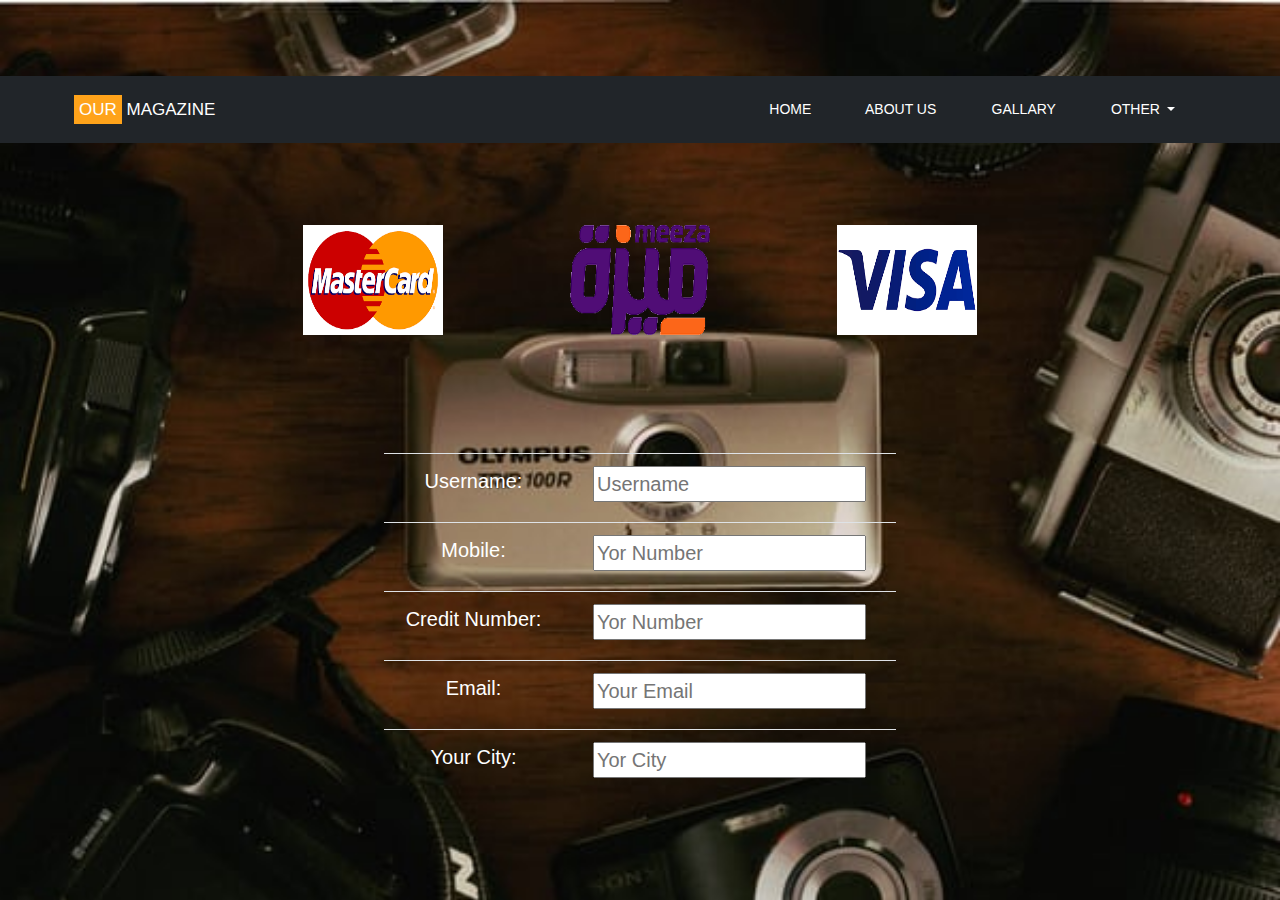
<file: contact.html>
<!DOCTYPE html>
<html lang="en">

<head>
    <meta charset="UTF-8" />
    <meta http-equiv="X-UA-Compatible" content="IE=edge" />
    <meta name="viewport" content="width=device-width, initial-scale=1.0" />
    <title>Contact Us</title>
    <!-- =================font-awesome============= -->
    <link rel="stylesheet" href="css/font-awesome.min.css" />
    <!-- =======x=========font-awesome========x==== -->

    <!-- =================bootstrap============= -->
    <link rel="stylesheet" href="css/bootstrap.min.css" />
    <!-- =======x=========bootstrap========x==== -->

    <!-- =================owl-carousel============= -->
    <link rel="stylesheet" href="css/owl.theme.default.css" />
    <link rel="stylesheet" href="css/owl.carousel.min.css" />
    <!-- =======x=========owl-carousel========x==== -->

    <!-- =================AOS============= -->
    <link rel="stylesheet" href="css/aos.css" />
    <!-- =================AOS============= -->

    <!-- =================style-css============= -->
    <link rel="stylesheet" href="css/style contact.css" />
    <!-- =======x=========style-css========x==== -->

</head>

<body>
    <!-- ====================================navbar===================================== -->
    <nav class="navbar navbar-expand-lg navbar-light" id="scroll-y">
        <h4><span>OUR</span> MAGAZINE</h4>
        <button class="navbar-toggler" type="button" data-toggle="collapse" data-target="#navbarSupportedContent" aria-controls="navbarSupportedContent" aria-expanded="false" aria-label="Toggle navigation">
            <span class="navbar-toggler-icon"></span>
          </button>

        <div class="collapse navbar-collapse" id="navbarSupportedContent">
            <ul class="navbar-nav mr-auto">
                <li class="nav-item active">
                    <a class="nav-link" href="home.html">HOME <span class="sr-only">(current)</span></a
                >
              </li>
              <li class="nav-item">
                <a class="nav-link" href="home.html#about-us">ABOUT US</a>
                </li>
                <li class="nav-item">
                    <a class="nav-link " href="home.html#gallary">GALLARY</a>
                </li>
                <li class="nav-item dropdown">
                    <a class="nav-link dropdown-toggle" href="#" id="navbarDropdown" role="button" data-toggle="dropdown" aria-haspopup="true" aria-expanded="false">
                  OTHER
                </a>
                    <div class="dropdown-menu" aria-labelledby="navbarDropdown">
                        <a class="dropdown-item" href="home.html#blogs">BLOG</a>
                        <a class="dropdown-item" href="#">CONTACT</a>
                        <a class="dropdown-item" href="home.html#our-team">OUR TEAM</a>
                    </div>
                </li>
            </ul>
        </div>
    </nav>
    <!-- ================x====================navbar===================x================== -->

    <div class="container" align="center">
        <div class="credit">
            <a href="#"><img src="img/cotact/Master Card.png" alt="Master Card" width="140px" height="110px" /></a>
        </div>
        <div class="credit">
            <a href="#"><img src="img/cotact/Meeza.png" alt="Meeza" width="140px" height="110px" /></a>
        </div>
        <div class="credit">
            <a href="#"><img src="img/cotact/visa.png" alt="Visa" width="140px" height="110px" /></a>
        </div>
    </div>
    <br> <br>
    <table class="table">
        <tbody>
            <tr>
                <td>Username:</td>
                <td><input type="text" placeholder="Username" /></td>
            </tr>
            <tr>
                <td>Mobile:</td>
                <td><input type="number" placeholder="Yor Number" /></td>
            </tr>
            <tr>
                <td>Credit Number:</td>
                <td><input type="number" placeholder="Yor Number" /></td>
            </tr>

            <tr>
            </tr>

            <tr>
                <td>Email:</td>
                <td id="z"><input type="mail" placeholder="Your Email" /></td>
            </tr>
            <tr>
                <td>Your City:</td>
                <td><input list="city" placeholder="Yor City" /></td>
            </tr>
        </tbody>
    </table>
    <datalist id="city">

        <option>Cairo</option>
        <option>Giza</option>
        <option>Domyat</option>
        <option>El Fayuom</option>
        <option>Alex</option>
        <option>Asyot</option>
        <option>BNS</option>
    </datalist>

    <!-- =================jquery================ -->
    <script src="js/jquery-3.5.1.slim.min.js "></script>

    <!-- =================owl-carousel================ -->
    <script src="js/owl.carousel.min.js "></script>

    <!-- =================popper================ -->
    <script src="js/popper.min.js "></script>

    <!-- =================bootstrap================ -->
    <script src="js/bootstrap.min.js "></script>

    <!-- =================AOS================ -->
    <script src="js/aos.js"></script>
    <script>
        AOS.init();
    </script>
</body>

</html>
</file>
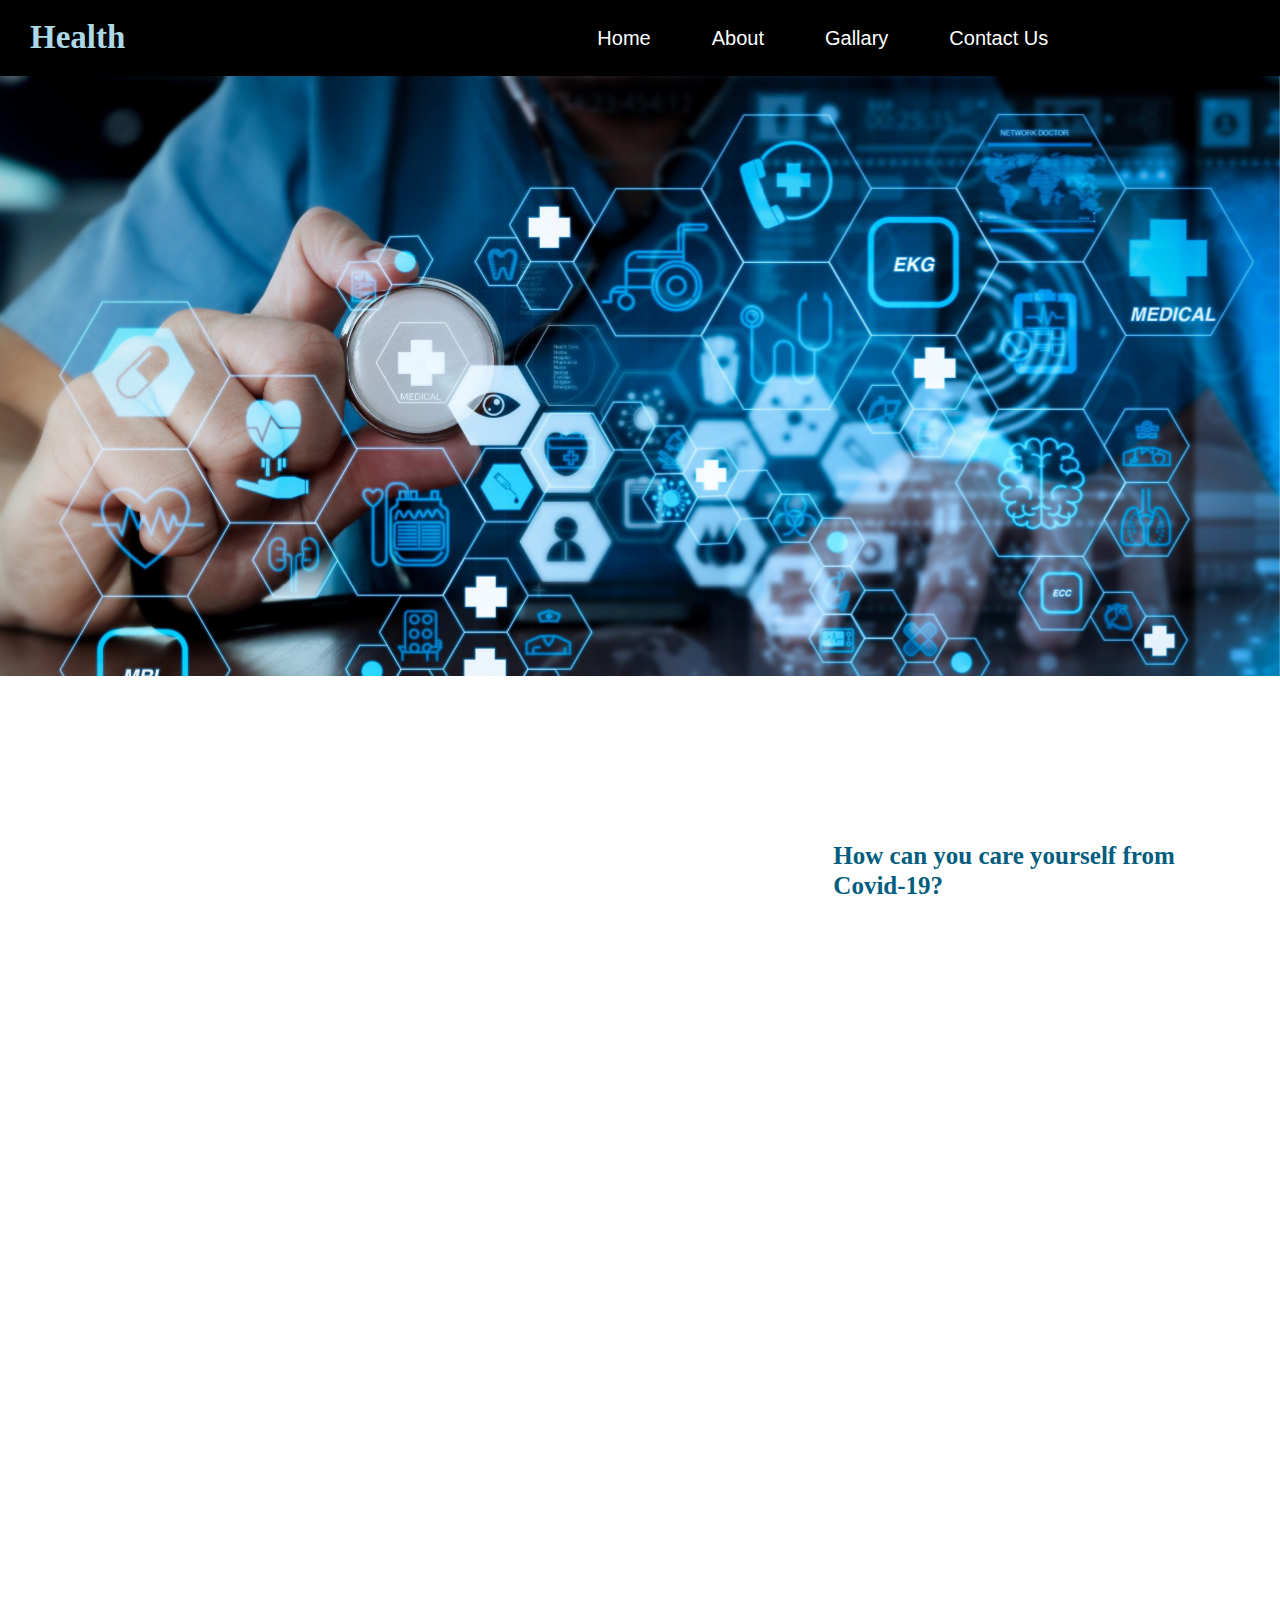
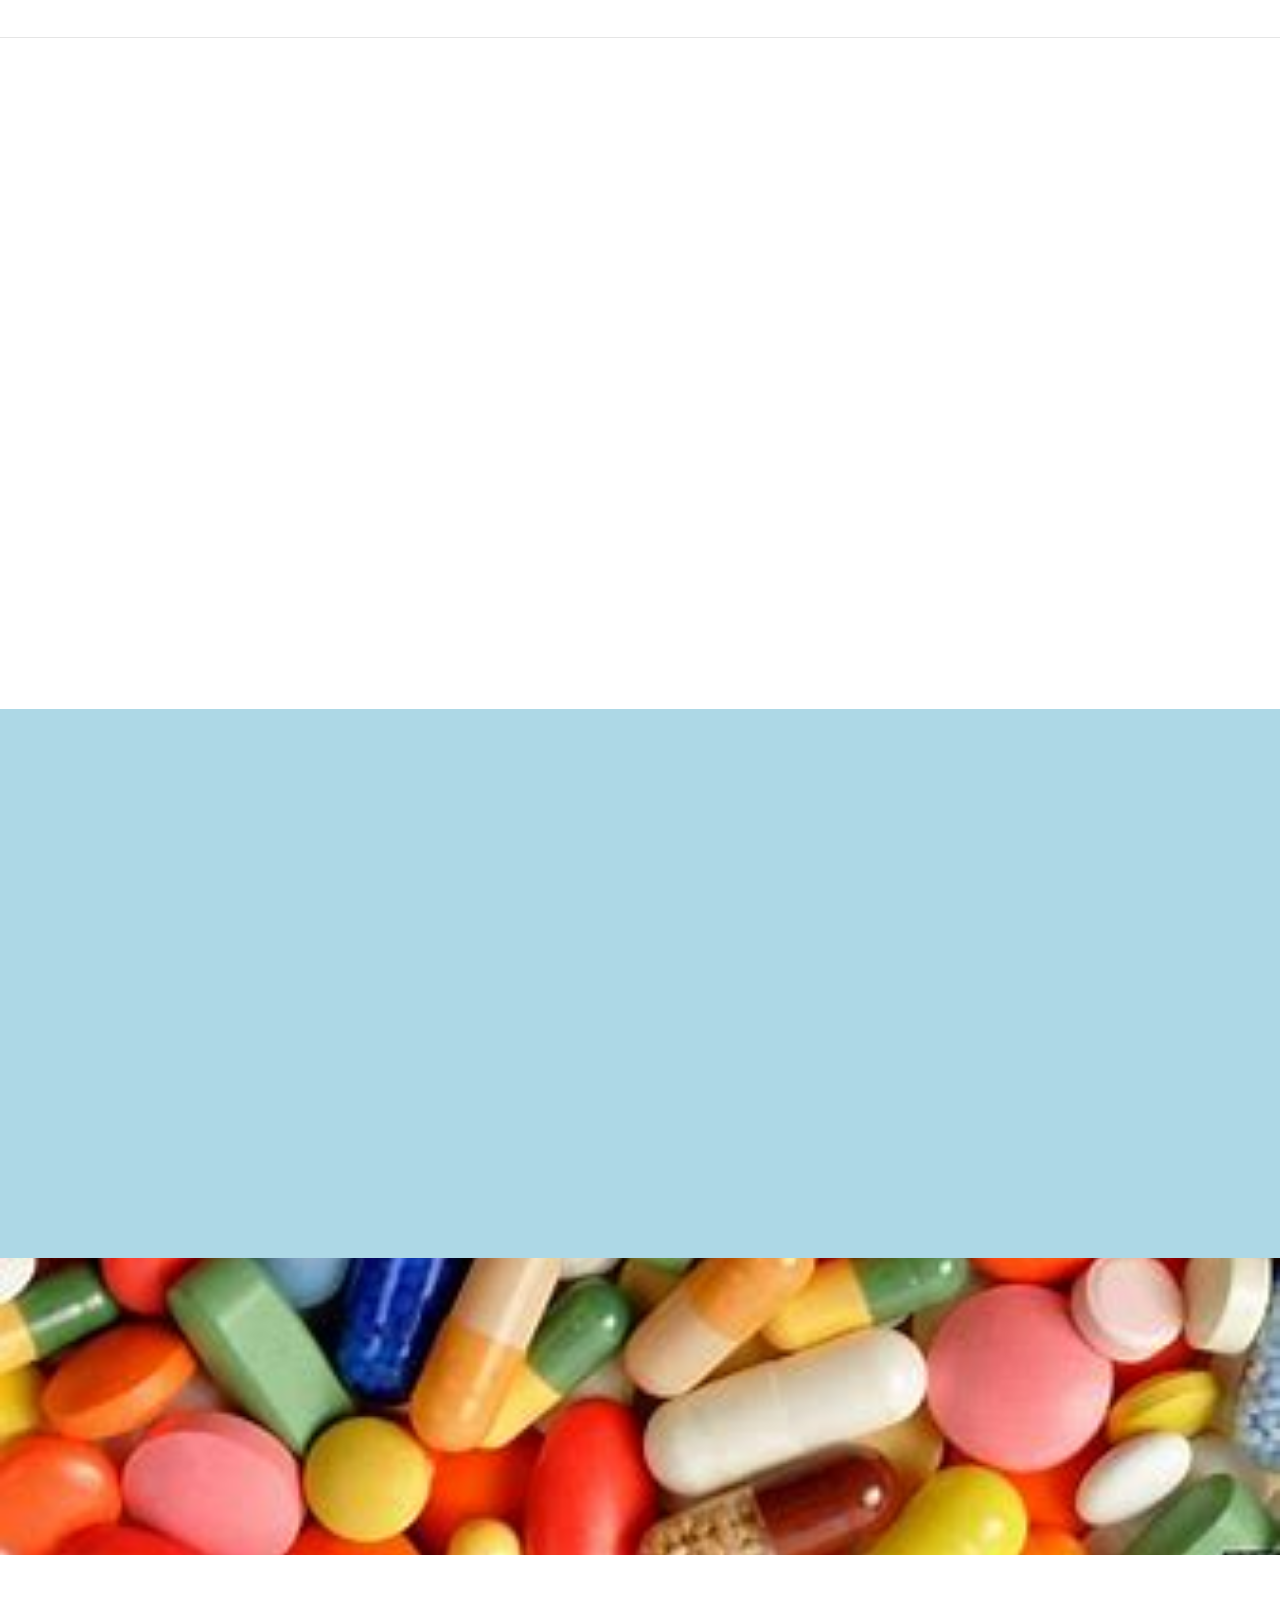
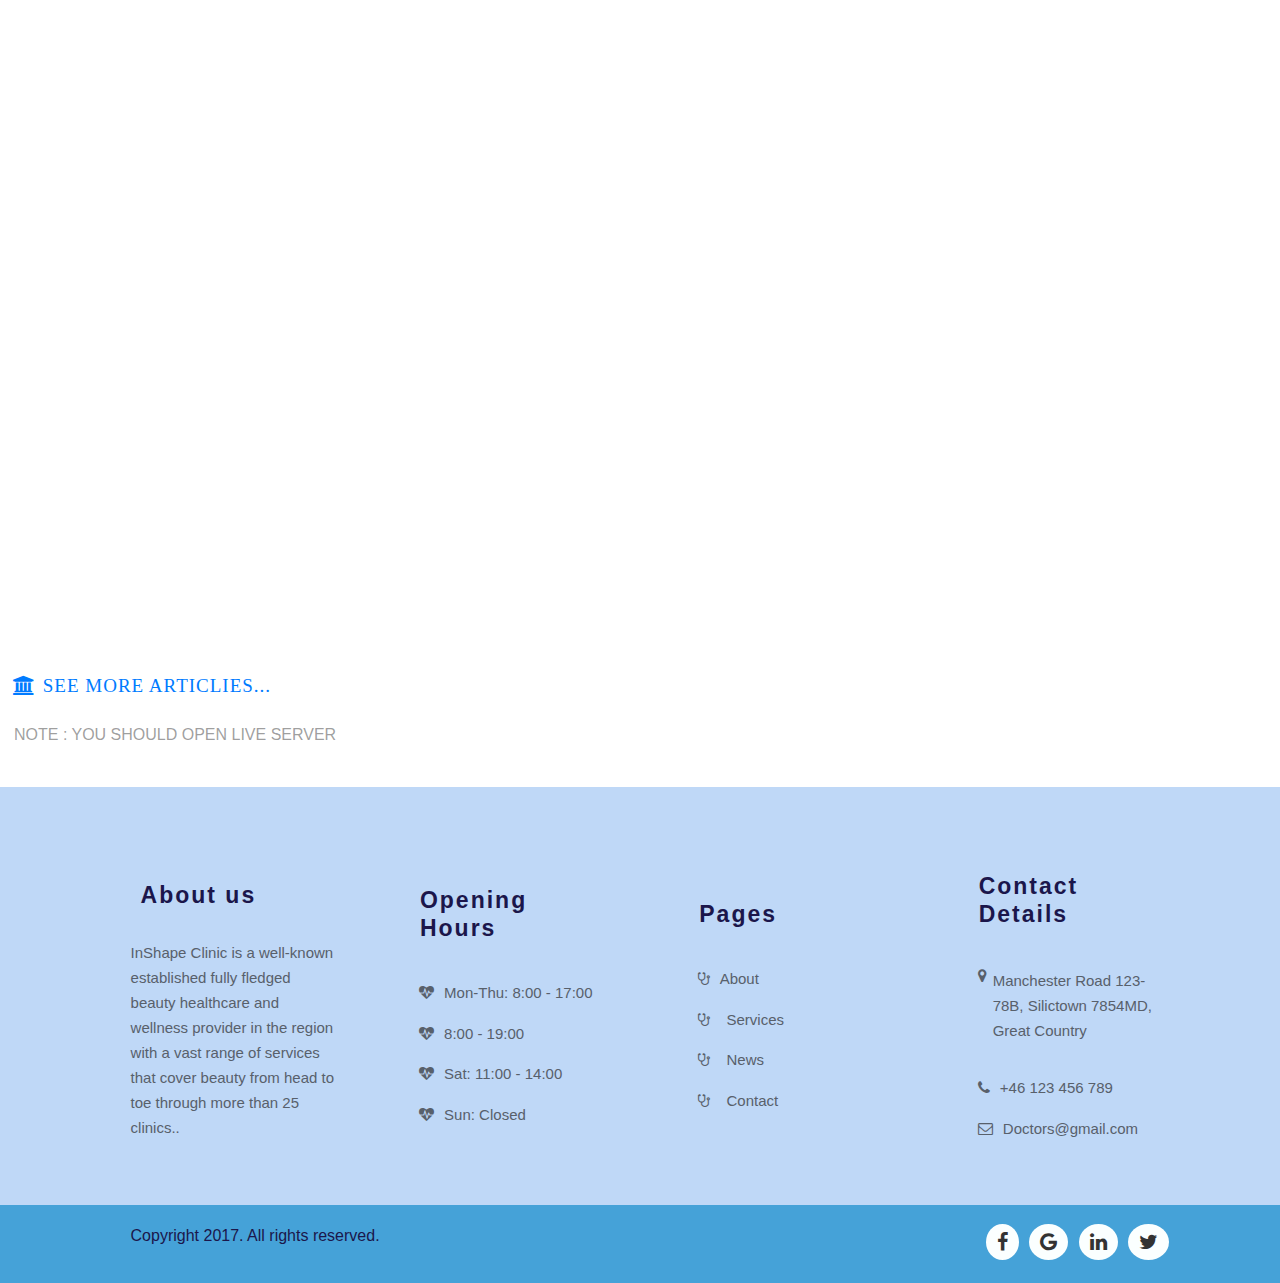
<file: health.html>
<!DOCTYPE html>
<html lang="en">

<head>
    <meta charset="UTF-8">
    <meta http-equiv="X-UA-Compatible" content="IE=edge">
    <meta name="viewport" content="width=device-width, initial-scale=1.0">
    <title>Health</title>
    <!-- bootstrap library -->
    <link rel="stylesheet" href="css/bootstrap.min.css">
    <!-- font-awesome library -->
    <link rel="stylesheet" href="css/font-awesome.min.css">
    <!-- owl carousel library -->
    <link rel="stylesheet" href="css/owl.carousel.min.css">
    <link rel="stylesheet" href="css/owl.theme.default.css">
    <!-- AOS library -->
    <link rel="stylesheet" href="css/aos.css">
    <!-- style link -->
    <link rel="stylesheet" href="css/style health.css">

</head>

<body style="overflow-x: hidden;">
    <!-- ****** Navbar ****** -->
    <nav class="navbar navbar-expand-lg navbar-light">
        <a class="navbar-brand" href="#">Health</a>
        <button class="navbar-toggler" type="button" data-toggle="collapse" data-target="#navbarNav" aria-controls="navbarNav" aria-expanded="false" aria-label="Toggle navigation">
          <span class="navbar-toggler-icon"></span>
        </button>
        <div class="collapse navbar-collapse" id="navbarNav">
            <ul class="navbar-nav">
                <li class="nav-item active">
                    <a class="nav-link" href="home.html">Home <span class="sr-only">(current)</span></a>
                </li>
                <li class="nav-item active">
                    <a class="nav-link" href="home.html#about-us">About</a>
                </li>
                <li class="nav-item active">
                    <a class="nav-link" href="home.html#gallary">Gallary</a>
                </li>
                <li class="nav-item active">
                    <a class="nav-link " href="contact.html" tabindex="-1" aria-disabled="true">Contact Us</a>
                </li>
            </ul>
        </div>
    </nav>
    <!-- ***--*** Navbar ***--***  -->
    <!-- ======================================================================= -->
    <!-- ****** carousel ****** -->
    <div id="carouselExampleSlidesOnly" class="carousel slide" data-ride="carousel">
        <div class="carousel-inner">
            <div class="carousel-item active">
                <img src="img/Health/datatrendsqlik-scaled.jpg" class="d-block w-100" alt="...">
            </div>
            <div class="carousel-item">
                <img src="img/Health/GettyImages-1015455262.jpg" class="d-block w-100 image" alt="...">
            </div>
            <div class="carousel-item">
                <img src="img/Health/img-web-design-elements-for-healthcare-industry-websites-min.jpeg" class="d-block w-100" alt="...">
            </div>
        </div>
    </div>
    <!-- ***--*** carousel ***--*** -->
    <!-- ======================================================================= -->
    <!-- ****** content ****** -->
    <div class="content row" id="about">
        <div class="left-blog col-lg-8 col-md-12">
            <div class="blog-img" data-aos="flip-left" data-aos-easing="ease-out-cubic" data-aos-duration="2000">
                <img src="img/Health/1800x1200_coronavirus_1.webp" alt="" id="img">
            </div>
            <div class="blog-text">
                <p class="text" data-aos="fade-up-right" data-aos-delay="200">respiratory disease that was recently given the name Coronavirus Disease 2019 (Covid-19). Covid-19 was recognized in December 2019.1 It was rapidly shown to be caused by a novel coronavirus that is structurally related to the virus that
                    causes severe acute respiratory syndrome (SARS). As in two preceding instances of emergence of coronavirus disease in the past 18 years2 — SARS (2002 and 2003) and Middle East respiratory syndrome (MERS) (2012 to the present) — the
                    Covid-19 outbreak has posed critical challenges for the public health, research, and medical communities In their Journal article, Li and colleagues3 provide a detailed clinical and epidemiologic description of the first 425 cases
                    reported in the epicenter of the outbreak: the city of Wuhan in Hubei province, China. Although this information is critical in informing the appropriate response to this outbreak, as the authors point out, the study faces the limitation
                    associated with reporting in real time the evolution of an emerging pathogen in its earliest stages. Nonetheless, a degree of clarity is emerging from this report. The median age of the patients was 59 years, with higher morbidity
                    and mortality among the elderly and among those with coexisting conditions (similar to the situation with influenza)</p>
            </div>
        </div>
        <div class="right-blog col-lg-4 col-md-12">
            <h3>How can you care yourself from Covid-19?</h3>
            <div class="para" data-aos="fade-left" data-aos-delay="100">wash your hand continuously</div>
            <div class="para" data-aos="fade-left" data-aos-delay="200"> use face mask and Alcohol</div>
            <div class="para" data-aos="fade-left" data-aos-delay="300">take space between you and others</div>
            <div class="para" data-aos="fade-left" data-aos-delay="400">try not to mingle with others </div>
            <div class="para" data-aos="fade-left" data-aos-delay="500"> visit doctor if you feel tired </div>
        </div>
    </div>
    <hr>
    <div class="health-food row">
        <div class="food-img left col-lg-6 col-md-12">
            <img src="img/Health/9476806-188166221.jpg" class="h-img image1" alt="" data-aos="fade-down-right" data-aos-delay="200">
            <img src="img/Health/Healthy-Food-Doesnt-Have-To-Be-Expensive.jpg" class="h-img image2" alt="" data-aos="fade-down-left" data-aos-delay="300">
            <img src="img/Health/iStock-1203599963.jpg" class="h-img image3" alt="" data-aos="fade-up-right" data-aos-delay="400">
            <img src="img/Health/Healthy-Food-colourful-plate-554x370.jpg" class="h-img image4" alt="" data-aos="fade-up-left" data-aos-delay="500">
            <img src="img/Health/healthy-food-1024x1024.jpg" class="h-img image5" alt="" data-aos="fade-up-left" data-aos-delay="600">
        </div>
        <div class="food-text right col-lg-6 col-md-12">
            <h3 data-aos="fade-left" data-aos-delay="300">Health Food</h3>
            <p data-aos="fade-left" data-aos-delay="400">It’s easy to get stuck in a rut with food choices, for example picking the same items in the weekly shop, eating the same breakfast and lunch every day or eating a very restricted diet. Our hunter-gatherer ancestors ate a diet of vegetables,
                nuts and seeds, meat and fish; the composition of their diet changed according to availability and seasonality. When they had meat available the whole animal would be consumed (“nose to tail”) providing a wider variety of nutrients from
                both muscle and organs. Thus they ate a highly diverse diet. Research supports the importance of increasing food sources in order to maintain diversity and avoid phobias around certain foods.Limited diversity is seen most prevalently in
                developing countries where sources of food can be scarce and as a result, there may be micronutrient (as well as macronutrient) malnutrition. This is associated with stunted growth in children, poor resistance to disease and premature
                death.
            </p>
        </div>
    </div>
    <div class="parent-blog" id="content">
        <div class="blog">
            <div class="art-img" data-aos="flip-left" data-aos-easing="ease-out-cubic" data-aos-duration="2000" data-aos-delay="200">
                <img src="img/Health/popular-health-websites-are-sharing-sensitive-medical-data-with-advertisers_1500.webp" alt="">
            </div>
            <div class="art" data-aos="fade-right" data-aos-delay="300">
                <p>In certain circumstances, a doctor can mean the difference between life and death. Accident and violent crime victims and soldiers wounded on the battlefield know this because their lives depend on the skills of trauma surgeons. People
                    who suffer critical injuries need a doctor to attend to them quickly because delaying treatment might simply mean death.</p>
            </div>
        </div>
    </div>
    <div class="article row">
        <div class="art-left col-lg-6 col-md-12">
            <img src="img/Health/istockphoto-1189304032-612x612.jpg" alt="" class="d-img" data-aos="fade-down-right" data-aos-delay="200">
            <h3 class="title" data-aos="fade-left" data-aos-delay="300">Doctors</h3>
            <p class="p" data-aos="fade-right" data-aos-delay="300">Doctors save lives, but their importance goes far beyond that. Doctors also make a difference by helping patients minimize pain, recover from a disease faster or learn to live with a disabling injury. A patient's ability to enjoy life, even
                if they can't be cured, makes a huge difference to them and to their families. If they can go back to work after an illness, that benefits their employer, too. And, that's only part of what makes doctors important to society.</p>
        </div>
        <div class="art-right col-lg-6 col-md-12">
            <img src="img/Health/dentist-showing-xray-to-patient.jpg" alt="" class="d-img" data-aos="fade-down-left" data-aos-delay="200">
            <h3 class="title" data-aos="fade-right" data-aos-delay="300">Dentists</h3>
            <p class="p" data-aos="fade-left" data-aos-delay="300">Visiting dentists every six months will not be entertaining for most people, but its something you shouldn’t avoid. Dental awareness programmes have been successful to educate people about oral health, however, the link between general health
                and oral health is rarely discussed. Here we are going to discuss why it's important to attend the dentist and how it will aid in your overall health and wellbeing.</p>
        </div>
    </div>
    <!-- ***--*** content ***--*** -->
    <!-- =========================================================================== -->
    <div class="more">
        <a href="http://127.0.0.1:5500/healthy/Ajax%202/index.html" target="-blank">
            <i class="fa fa-university" aria-hidden="true"><span > see more articlies...</span></i>
        </a>
        <br>
        <br>

        <span style="    color: #666666a1; margin-left: 14px;">
        NOTE : YOU SHOULD OPEN LIVE SERVER
    </span>
    </div>
    <!-- ****** footer ****** -->
    <div class="footer" id="contact-us">
        <div class="footer-container">
            <div class="footer-parent row">
                <div class="footer-child col-lg-3 col-md-6 col-sm-12">
                    <h4>About us</h4>
                    <p>InShape Clinic is a well-known established fully fledged beauty healthcare and wellness provider in the region with a vast range of services that cover beauty from head to toe through more than 25 clinics..

                    </p>
                </div>

                <div class="footer-child col-lg-3 col-md-6 col-sm-12">
                    <h4>Opening Hours</h4>
                    <ul>
                        <li>
                            <i class="fa fa-heartbeat" aria-hidden="true"></i>
                            <span>Mon-Thu: 8:00 - 17:00</span>
                        </li>
                        <li>
                            <i class="fa fa-heartbeat" aria-hidden="true"></i>
                            <span>8:00 - 19:00</span>
                        </li>
                        <li>
                            <i class="fa fa-heartbeat" aria-hidden="true"></i>
                            <span>Sat: 11:00 - 14:00</span>
                        </li>
                        <li>
                            <i class="fa fa-heartbeat" aria-hidden="true"></i>
                            <span>Sun: Closed</span>
                        </li>
                    </ul>
                </div>

                <div class="footer-child col-lg-3 col-md-6 col-sm-12">
                    <h4>Pages</h4>
                    <ul>
                        <li>
                            <i class="fa fa-stethoscope" aria-hidden="true"></i>
                            <a href="#">About</a>
                        </li>
                        <li>
                            <i class="fa fa-stethoscope" aria-hidden="true"></i>
                            <i></i>
                            <a href="#">Services</a>
                        </li>
                        <li>
                            <i class="fa fa-stethoscope" aria-hidden="true"></i>
                            <i></i>
                            <a href="#">News</a>
                        </li>
                        <li>
                            <i class="fa fa-stethoscope" aria-hidden="true"></i>
                            <i></i>
                            <a href="#">Contact</a>
                        </li>
                    </ul>
                </div>

                <div class="footer-child col-lg-3 col-md-6 col-sm-12">
                    <h4>Contact Details</h4>
                    <ul>
                        <li>
                            <div class="contact-flex">
                                <i class="fa fa-map-marker" aria-hidden="true"></i>
                                <p>Manchester Road 123-78B, Silictown 7854MD, Great Country</p>
                            </div>
                        </li>
                        <li>
                            <i class="fa fa-phone" aria-hidden="true"></i>
                            <a href="#">+46 123 456 789</a>
                        </li>
                        <li>
                            <i class="fa fa-envelope-o" aria-hidden="true"></i>
                            <a href="#">Doctors@gmail.com</a>
                        </li>
                    </ul>
                </div>

            </div>
        </div>
        <div class="footer-bottom">
            <div class="footer-container2">
                <div class="footer-bottom-box">
                    <p>Copyright 2017. All rights reserved.</p>
                </div>
                <div class="footer-bottom-box">
                    <a href="#"><i class="fa fa-facebook face" aria-hidden="true"></i></a>
                    <a href="#"><i class="fa fa-google google" aria-hidden="true"></i></a>
                    <a href="#"><i class="fa fa-linkedin linked" aria-hidden="true"></i></a>
                    <a href="#"><i class="fa fa-twitter twitter" aria-hidden="true"></i></a>
                </div>
            </div>
        </div>
    </div>
    <!--***--*** footer ***--*** -->
    <!-- popper -->
    <script src="js/popper.min.js"></script>
    <!-- jquery -->
    <script src="js/jquery-3.5.1.slim.min.js"></script>
    <!-- AOS -->
    <script src="js/aos.js"></script>
    <!-- owl carousel -->
    <script src="js/owl.carousel.min.js"></script>
    <!-- bootstrap library -->
    <script src="js/bootstrap.min.js"></script>
    <!-- main -->
    <script src="js/main health.js"></script>
</body>

</html>
</file>
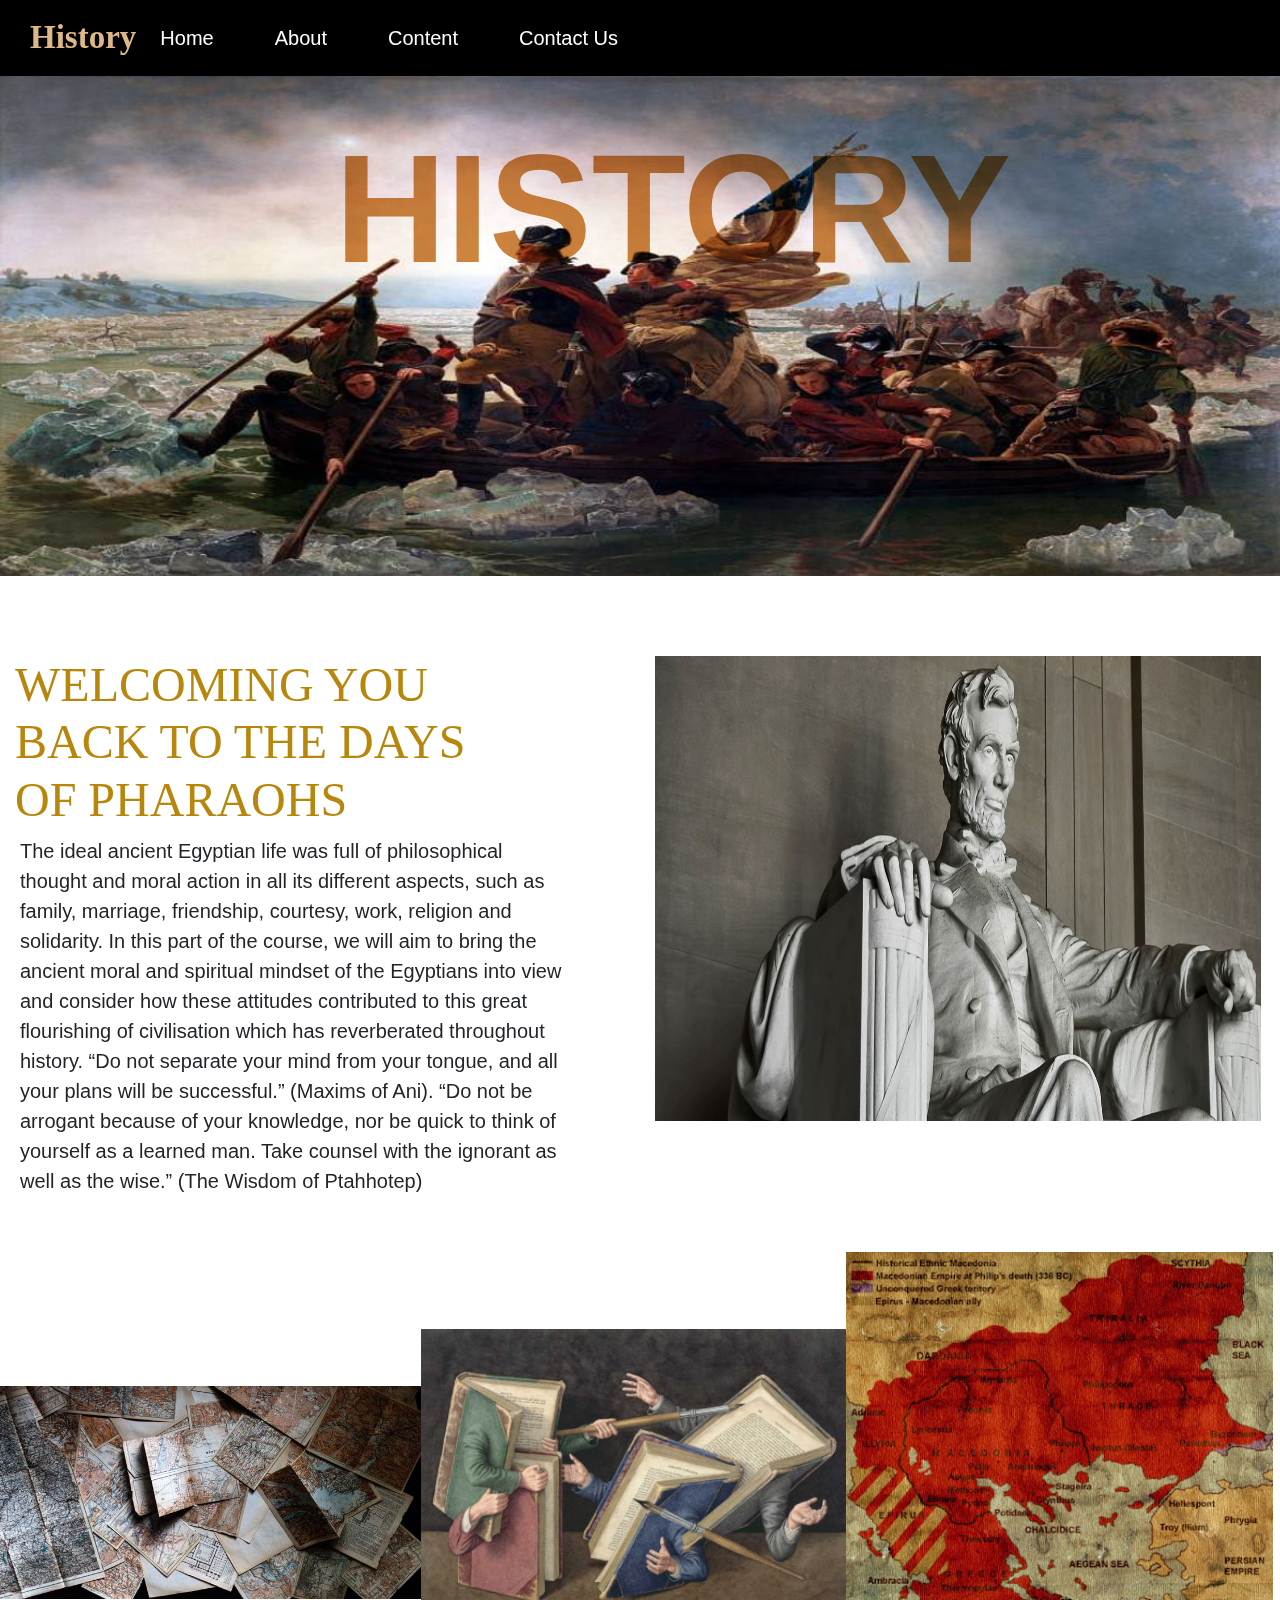
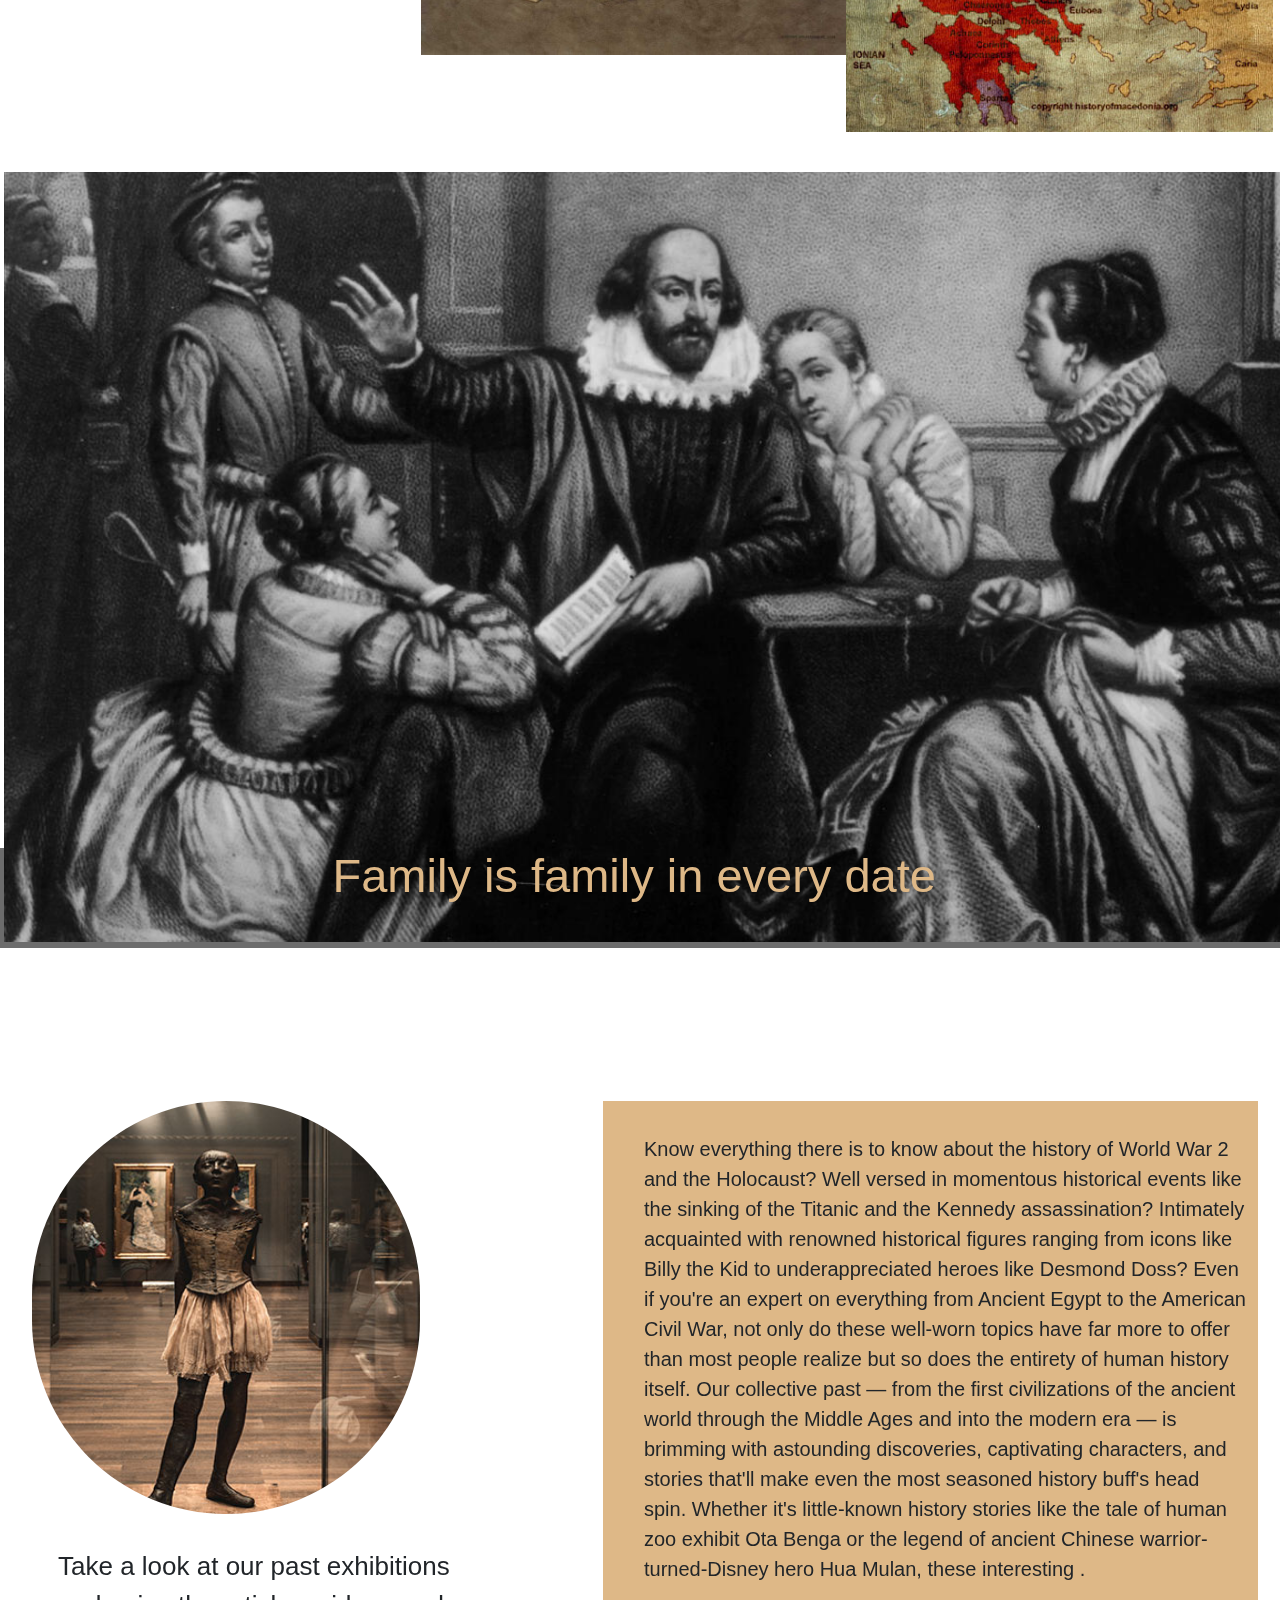
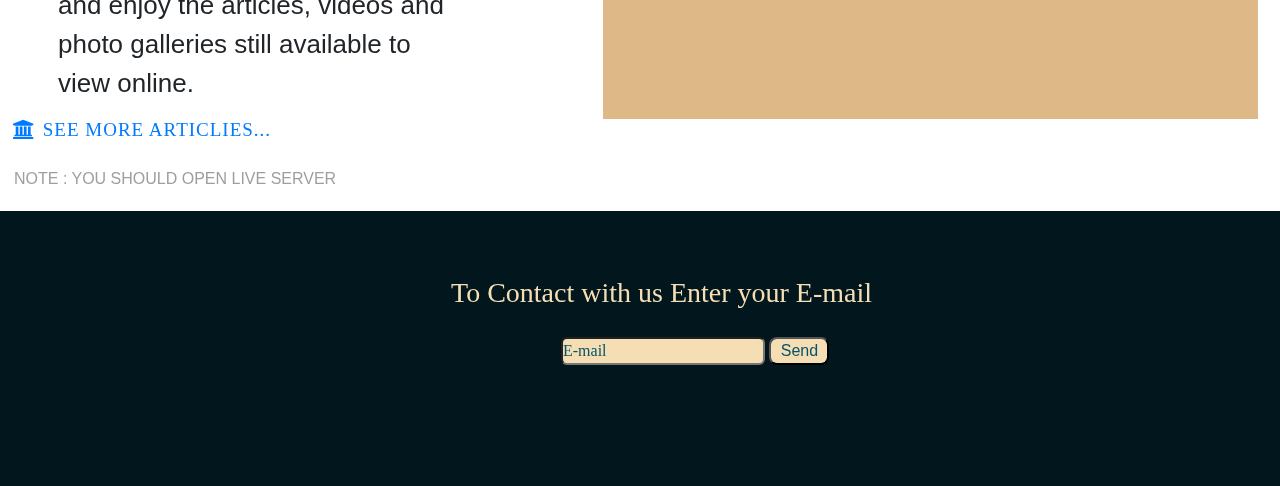
<file: history.html>
<!DOCTYPE html>
<html lang="en">

<head>
    <meta charset="UTF-8">
    <meta http-equiv="X-UA-Compatible" content="IE=edge">
    <meta name="viewport" content="width=device-width, initial-scale=1.0">
    <title>History</title>
    <!-- bootstrap library -->
    <link rel="stylesheet" href="css/bootstrap.min.css">
    <!-- font-awesome library -->
    <link rel="stylesheet" href="css/font-awesome.min.css">
    <!-- owl carousel library -->
    <link rel="stylesheet" href="css/owl.carousel.min.css">
    <link rel="stylesheet" href="css/owl.theme.default.css">
    <!-- AOS library -->
    <link rel="stylesheet" href="css/aos.css">
    <!-- style link -->
    <link rel="stylesheet" href="css/style history.css">
</head>

<body style="overflow-x: hidden;">
    <!-- ****** Navbar ****** -->
    <nav class="navbar navbar-expand-lg navbar-light">
        <a class="navbar-brand" href="#">History</a>
        <button class="navbar-toggler" type="button" data-toggle="collapse" data-target="#navbarNav" aria-controls="navbarNav" aria-expanded="false" aria-label="Toggle navigation">
            <span class="navbar-toggler-icon"></span>
          </button>
        <div class="collapse navbar-collapse" id="navbarNav">
            <ul class="navbar-nav">
                <li class="nav-item active">
                    <a class="nav-link" href="home.html">Home <span class="sr-only">(current)</span></a>
                </li>
                <li class="nav-item active">
                    <a class="nav-link" href="home.html#about-us">About</a>
                </li>
                <li class="nav-item active">
                    <a class="nav-link" href="#content">Content</a>
                </li>
                <li class="nav-item active">
                    <a class="nav-link " href="contact.html" tabindex="-1" aria-disabled="true">Contact Us</a>
                </li>
            </ul>
        </div>
    </nav>
    <!-- ***--*** Navbar ***--***  -->
    <!--****** Header ****** -->
    <div class="header">
        <div class="header-child">
            <img src="img/history/george-washington-delaware.jpg" alt="">
            <h1>HISTORY</h1>
        </div>
    </div>
    <!--***--*** Header ***--*** -->
    <!--****** Content ****** -->
    <div class="content row">
        <div class="left col-lg-6 col-md-12" id="content">
            <h1> WELCOMING YOU BACK TO THE DAYS OF PHARAOHS </h1>
            <p>The ideal ancient Egyptian life was full of philosophical thought and moral action in all its different aspects, such as family, marriage, friendship, courtesy, work, religion and solidarity. In this part of the course, we will aim to bring
                the ancient moral and spiritual mindset of the Egyptians into view and consider how these attitudes contributed to this great flourishing of civilisation which has reverberated throughout history. “Do not separate your mind from your tongue,
                and all your plans will be successful.” (Maxims of Ani). “Do not be arrogant because of your knowledge, nor be quick to think of yourself as a learned man. Take counsel with the ignorant as well as the wise.” (The Wisdom of Ptahhotep)

            </p>
        </div>
        <div class="right col-lg-6 col-md-12">
            <img src="img/history/databases_gale_in_context_biography_schools_banner.jpg" alt="">
        </div>
    </div>
    <div class="blog-img">
        <div class="img">
            <img class="image" src="img/history/history-websites-educational-interactive-featured.jpg" alt="">
            <img class="image" src="img/history/Books.jpg" alt="">
            <img class="image" src="img/history/unnamed.jpg" alt="">
        </div>
    </div>
    <div class="blog-family ">
        <div class="f-img ">
            <img src="img/history/BRAND_THC_BSFC_181159_SFM_000_2997_15_20150113_rev00_HD.jpg" alt="">
            <div class="f-text">
                <h2>Family is family in every date</h2>
            </div>
        </div>
    </div>
    <div class="art row">
        <div class="art-left col-lg-6 col-md-12">
            <img class="r-img" src="img/history/image-content-box03.jpg" alt="">
            <p>Take a look at our past exhibitions and enjoy the articles, videos and photo galleries still available to view online.</p>
        </div>
        <div class="para">
            <p>Know everything there is to know about the history of World War 2 and the Holocaust? Well versed in momentous historical events like the sinking of the Titanic and the Kennedy assassination? Intimately acquainted with renowned historical figures
                ranging from icons like Billy the Kid to underappreciated heroes like Desmond Doss? Even if you're an expert on everything from Ancient Egypt to the American Civil War, not only do these well-worn topics have far more to offer than most
                people realize but so does the entirety of human history itself. Our collective past — from the first civilizations of the ancient world through the Middle Ages and into the modern era — is brimming with astounding discoveries, captivating
                characters, and stories that'll make even the most seasoned history buff's head spin. Whether it's little-known history stories like the tale of human zoo exhibit Ota Benga or the legend of ancient Chinese warrior-turned-Disney hero Hua
                Mulan, these interesting .</p>
        </div>
    </div>
    <!-- ***--*** Content ***--*** -->

    <div class="more">
        <a href="http://127.0.0.1:5501/see%20more/history/Ajax%202/index.html" target="-blank">
            <i class="fa fa-university" aria-hidden="true"><span > see more articlies...</span></i>
        </a>
        <br>
        <br>

        <span style="    color: #666666a1; margin-left: 14px;">
      NOTE : YOU SHOULD OPEN LIVE SERVER
  </span>
    </div>
    <!-- ****** footer ****** -->
    <div class="footer" id="Contact-us">
        <div class="footer-content">
            <h3>To Contact with us Enter your E-mail</h3>
            <input type="email" name="email" id="email" value="E-mail">
            <input type="button" id="btn" value="Send">
        </div>
    </div>
    <!-- ***--*** footer ***--*** -->
    <!-- popper -->
    <script src="js/popper.min.js"></script>
    <!-- jquery -->
    <script src="js/jquery-3.5.1.slim.min.js"></script>
    <!-- AOS -->
    <script src="js/aos.js"></script>
    <!-- owl carousel -->
    <script src="js/owl.carousel.min.js"></script>
    <!-- bootstrap library -->
    <script src="js/bootstrap.min.js"></script>
    <!-- main -->
    <script src="js/main history.js"></script>
</body>

</html>
</file>
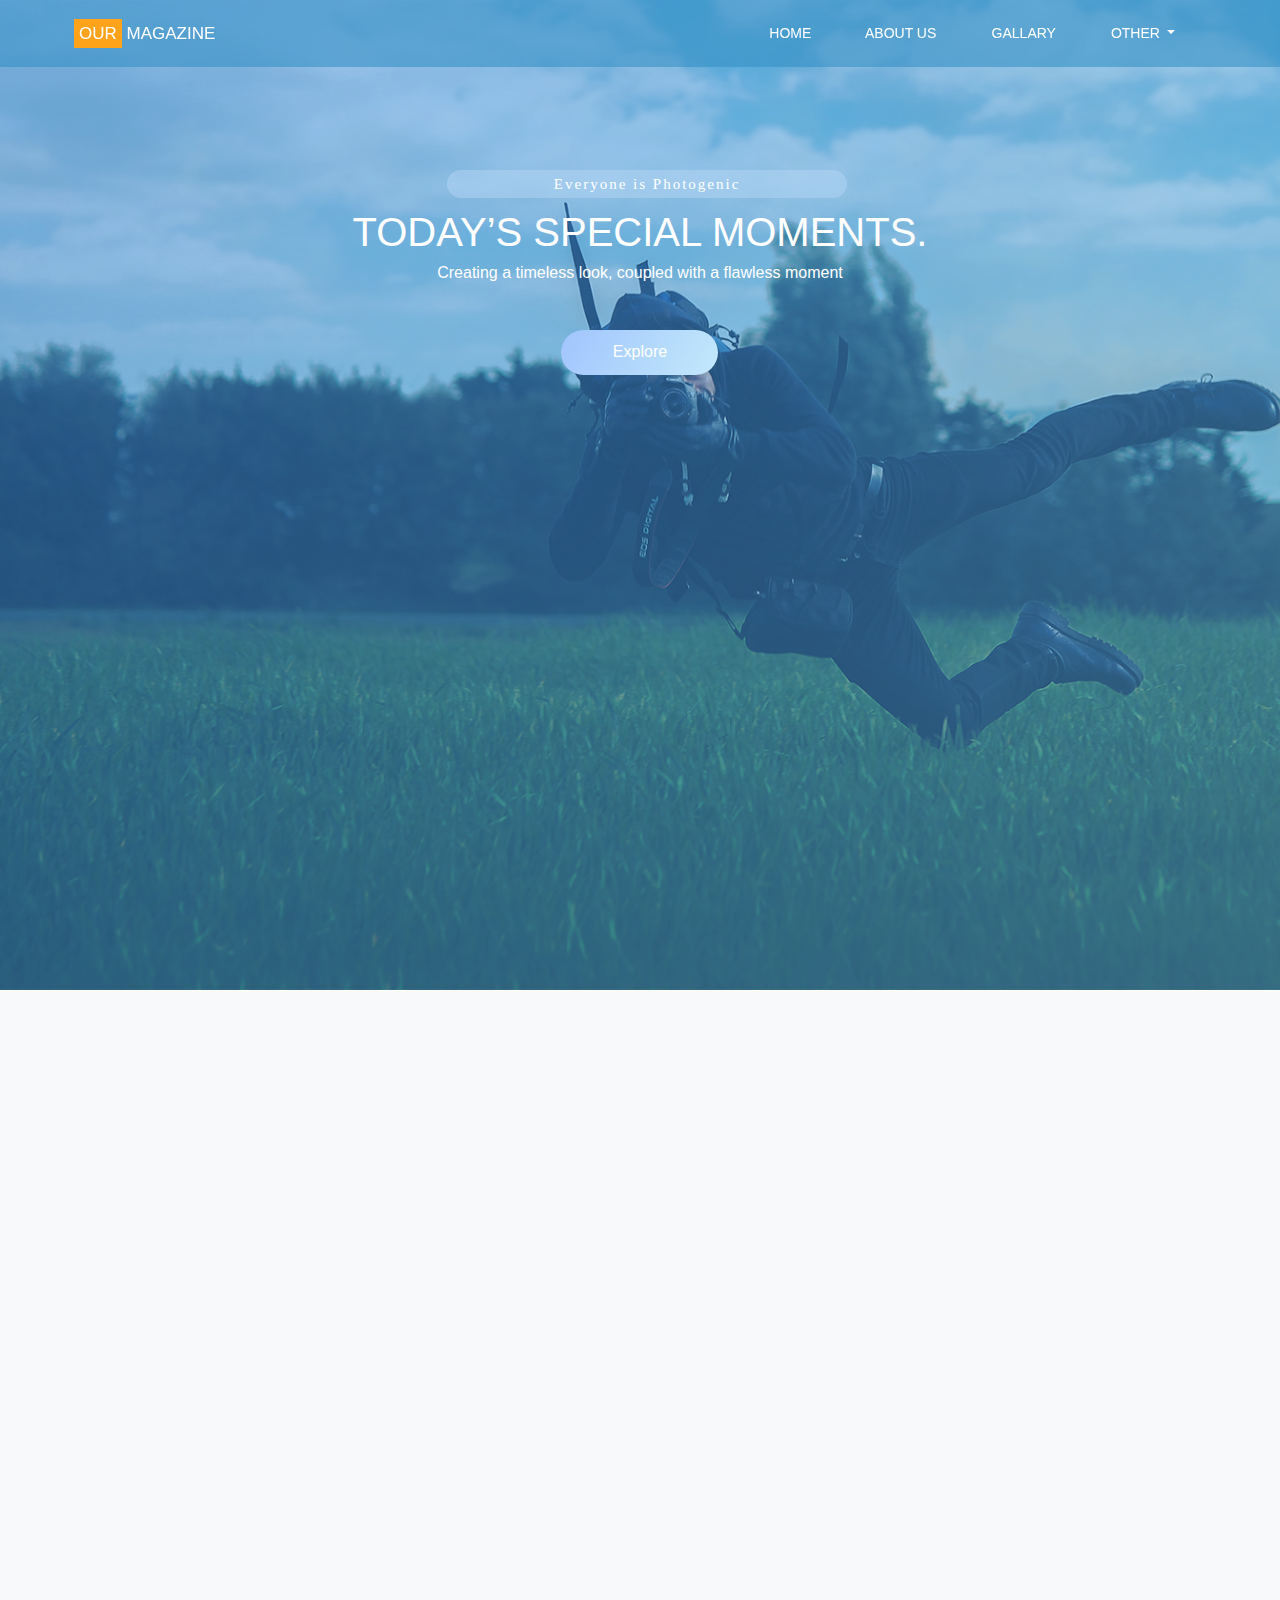
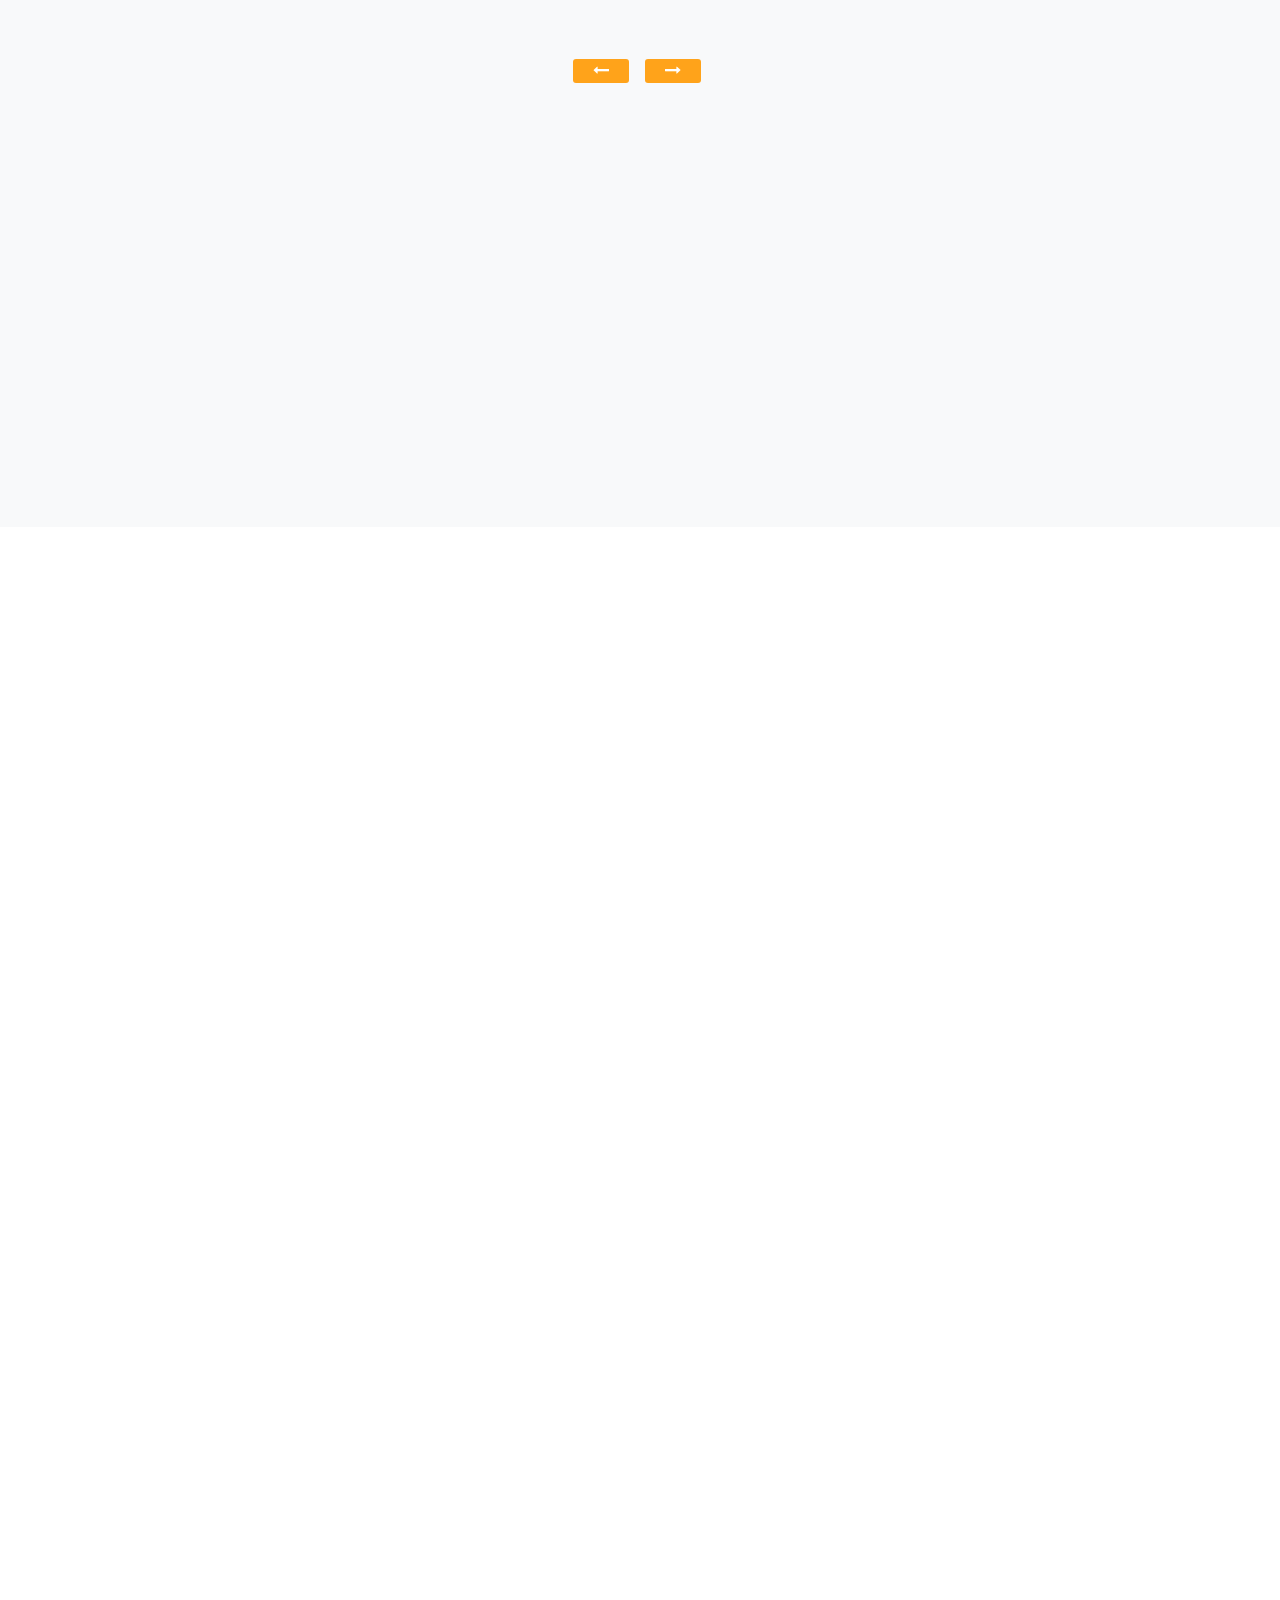
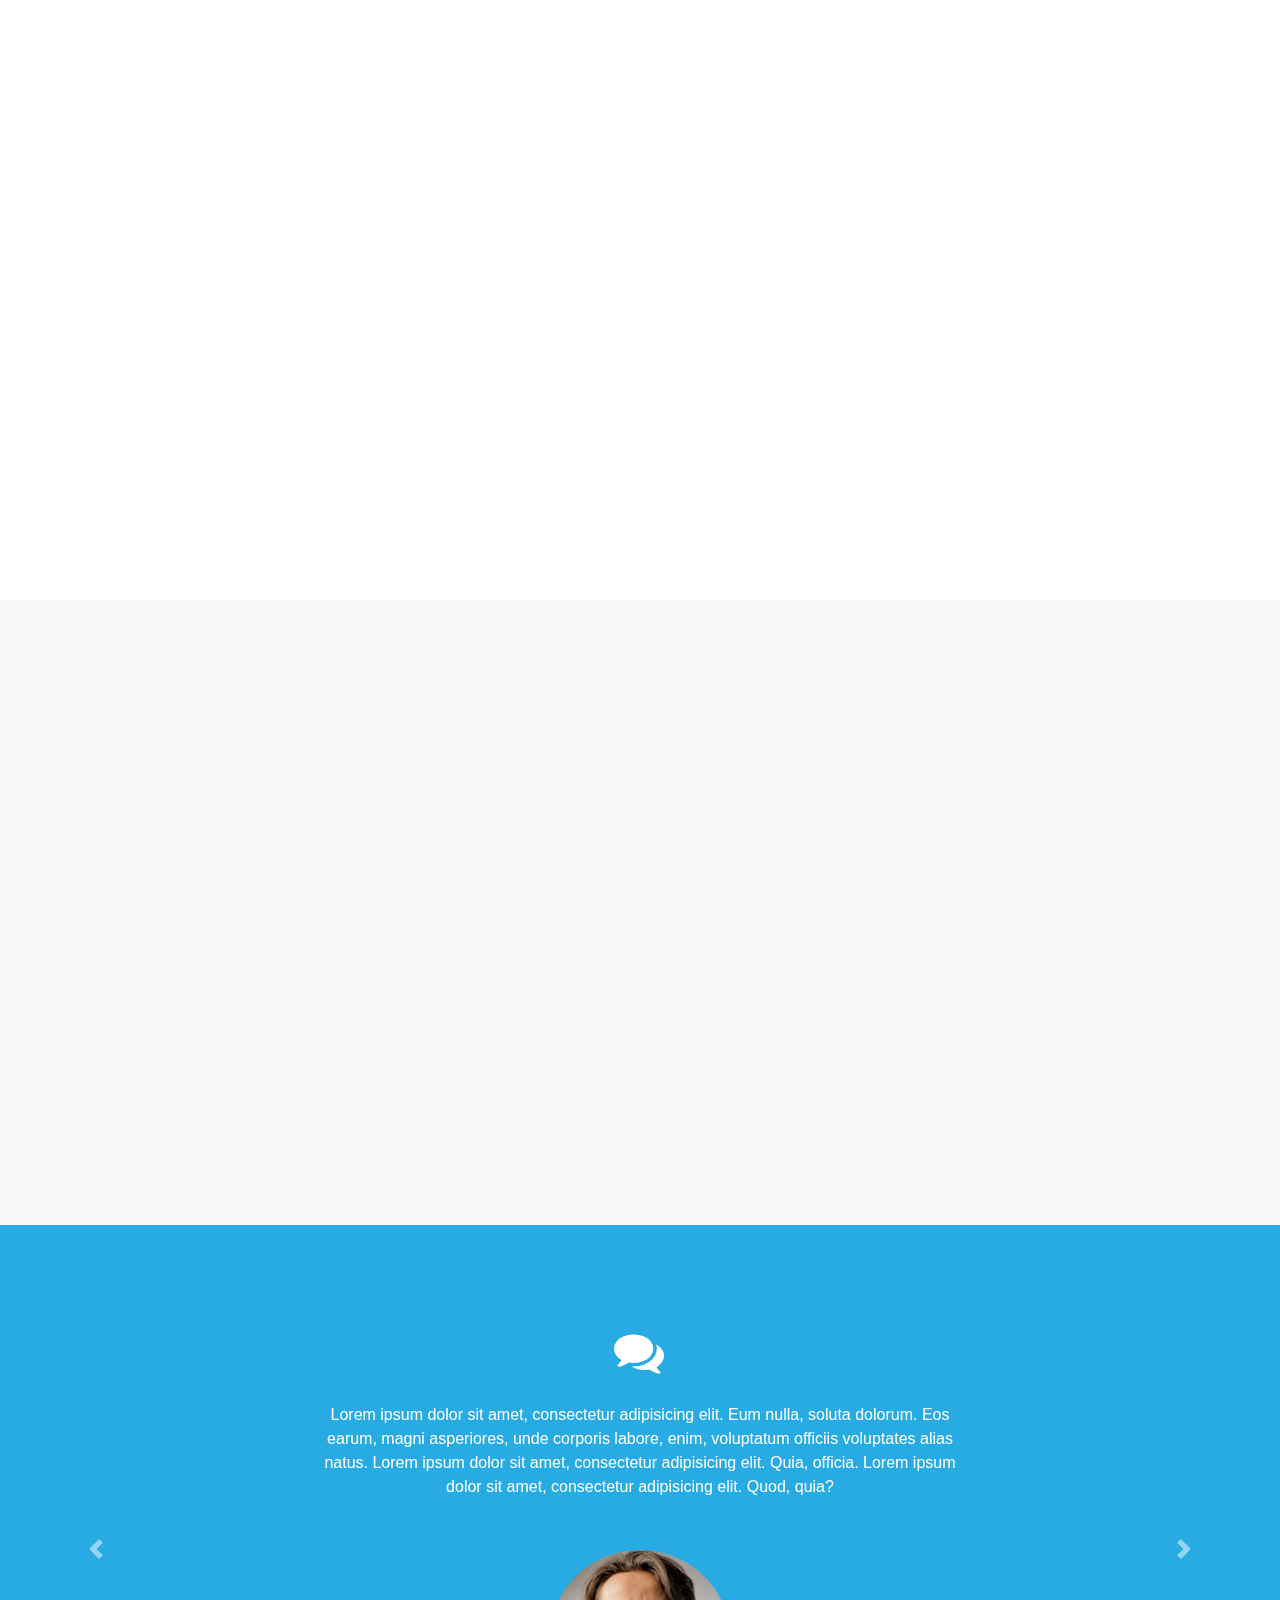
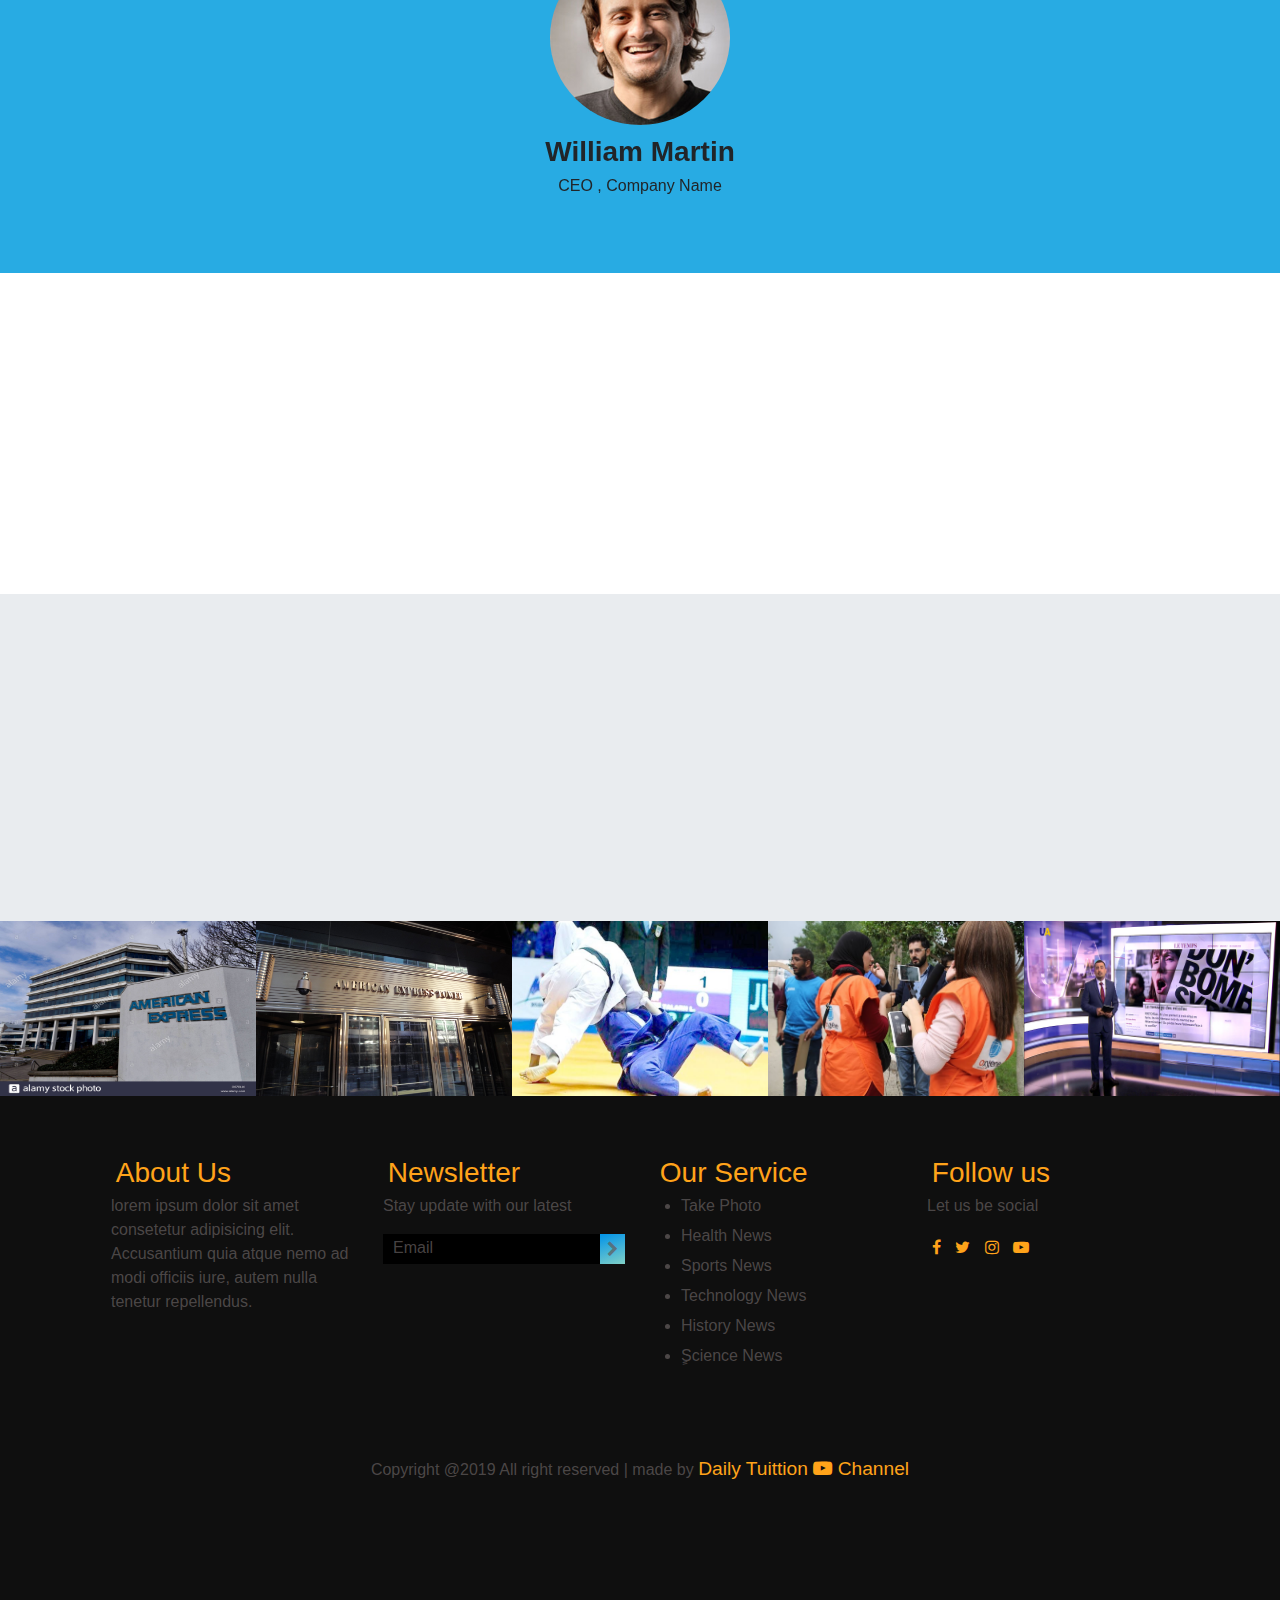
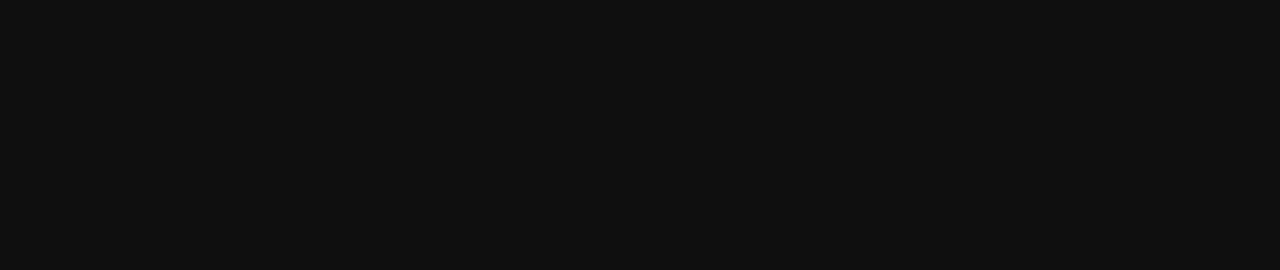
<file: home.html>
<!DOCTYPE html>
<html lang="en">

<head>
    <meta charset="UTF-8" />
    <meta http-equiv="X-UA-Compatible" content="IE=edge" />
    <meta name="viewport" content="width=device-width, initial-scale=1.0" />
    <title>our magaine</title>

    <!-- =============================fon style=================================== -->
    <!-- 1 -->
    <link rel="preconnect" href="https://fonts.googleapis.com" />
    <link rel="preconnect" href="https://fonts.gstatic.com" crossorigin />
    <link href="https://fonts.googleapis.com/css2?family=Antonio:wght@100;200;300;400;500;700&display=swap" rel="stylesheet" />
    <!-- 2 -->
    <link rel="preconnect" href="https://fonts.googleapis.com" />
    <link rel="preconnect" href="https://fonts.gstatic.com" crossorigin />
    <link href="https://fonts.googleapis.com/css2?family=Montserrat:ital,wght@0,100;0,200;0,300;0,400;0,500;0,600;0,700;1,100;1,600&display=swap" rel="stylesheet" />
    <!-- =============================fon style=================================== -->
    <!-- =================font-awesome============= -->
    <link rel="stylesheet" href="css/font-awesome.min.css" />
    <!-- =======x=========font-awesome========x==== -->

    <!-- =================bootstrap============= -->
    <link rel="stylesheet" href="css/bootstrap.min.css" />
    <!-- =======x=========bootstrap========x==== -->

    <!-- =================owl-carousel============= -->
    <link rel="stylesheet" href="css/owl.theme.default.css" />
    <link rel="stylesheet" href="css/owl.carousel.min.css" />
    <!-- =======x=========owl-carousel========x==== -->

    <!-- =================AOS============= -->
    <link rel="stylesheet" href="css/aos.css" />
    <!-- =================AOS============= -->

    <!-- =================style-css============= -->
    <link rel="stylesheet" href="css/style.css" />
    <!-- =======x=========style-css========x==== -->
</head>

<body onscroll="scroll()">
    <!-- ====================================navbar===================================== -->
    <nav class="navbar navbar-expand-lg navbar-light" id="scroll-y">
        <h4><span>OUR</span> MAGAZINE</h4>
        <button class="navbar-toggler" type="button" data-toggle="collapse" data-target="#navbarSupportedContent" aria-controls="navbarSupportedContent" aria-expanded="false" aria-label="Toggle navigation">
        <span class="navbar-toggler-icon"></span>
      </button>

        <div class="collapse navbar-collapse" id="navbarSupportedContent">
            <ul class="navbar-nav mr-auto">
                <li class="nav-item active">
                    <a class="nav-link" href="#">HOME <span class="sr-only">(current)</span></a
            >
          </li>
          <li class="nav-item">
            <a class="nav-link" href="#about-us">ABOUT US</a>
                </li>
                <li class="nav-item">
                    <a class="nav-link " href="#gallary">GALLARY</a>
                </li>
                <li class="nav-item dropdown">
                    <a class="nav-link dropdown-toggle" href="#" id="navbarDropdown" role="button" data-toggle="dropdown" aria-haspopup="true" aria-expanded="false">
              OTHER
            </a>
                    <div class="dropdown-menu" aria-labelledby="navbarDropdown">
                        <a class="dropdown-item" href="#blogs">BLOG</a>
                        <a class="dropdown-item" href="contact.html">CONTACT</a>
                        <a class="dropdown-item" href="#our-team">OUR TEAM</a>
                    </div>
                </li>
            </ul>
        </div>
    </nav>
    <!-- ================x====================navbar===================x================== -->

    <!------------------------ Site Title ---------------------->
    <main>
        <section class="site-title">
            <div class="site-background">
                <h3 data-aos="fade-right" data-aos-duration="1500">
                    Everyone is Photogenic
                </h3>
                <h1 data-aos="fade-left" data-aos-duration="1500">
                    TODAY’S SPECIAL MOMENTS.
                </h1>
                <p data-aos="fade-right" data-aos-duration="1500">
                    Creating a timeless look, coupled with a flawless moment
                </p>
                <button class="btn" data-aos="fade-left" data-aos-duration="1500">
            Explore
          </button>
            </div>
        </section>
    </main>
    <!------------x----------- Site Title ----------x----------->

    <!-- =================================blogs=============================== -->
    <div class="title-descriotion" style="background: rgb(248, 249, 250)">
        <div class="discrip-section">
            <h1 data-aos="fade-right" data-aos-duration="1500" id="blogs">our blog</h1>
            <hr data-aos="fade-right" data-aos-duration="1500" />
            <p data-aos="fade-left" data-aos-duration="2500">
                aliquip ex ea commodo consequat. Duis aute irure dolor in reprehenderit
            </p>
        </div>
    </div>
    <section class="section-one">
        <div class="blogs">
            <div class="container col-sm-12">
                <div class="blog owl-carousel owl-theme">
                    <div class="blog-content" data-aos="zoom-in" data-aos-duration="1000">
                        <div class="image">
                            <img src="img/blogs img/technology.jpeg" alt="" />
                        </div>
                        <div class="blog-title">
                            <h3>London Fashion week's continued the evolution</h3>
                            <button class="btn btn-blog">See Article</button>
                            <span>Technology</span>
                        </div>
                    </div>
                    <div class="blog-content" data-aos="zoom-in" data-aos-duration="1500">
                        <div class="image">
                            <img src="img/blogs img/bigstock-History-56161577.jpg" alt="" />
                        </div>
                        <div class="blog-title">
                            <h3>London Fashion week's continued the evolution</h3>
                            <a href="history.html">
                                <button class="btn btn-blog"> See Articles</button>


                            </a>
                            <span>History</span>
                        </div>
                    </div>
                    <div class="blog-content" data-aos="zoom-in" data-aos-duration="2000">
                        <div class="image">
                            <img src="img/blogs img/healthy.jpg" alt="" />
                        </div>
                        <div class="blog-title">
                            <h3>London Fashion week's continued the evolution</h3>
                            <a href="health.html"><button class="btn btn-blog">See Articles</button></a>

                            <span>Healthy</span>
                        </div>
                    </div>
                    <div class="blog-content" data-aos="zoom-in" data-aos-duration="2500">
                        <div class="image">
                            <img src="img/blogs img/sports.jpg" alt="" />
                        </div>
                        <div class="blog-title">
                            <h3>London Fashion week's continued the evolution</h3>
                            <a href="http://127.0.0.1:5501/index.html">
                                <a href="sports.html">

                                    <button class="btn btn-blog">See Articles</button>

                                </a>
                            </a>
                            <span>Sports</span>
                        </div>
                    </div>
                    <div class="blog-content" data-aos="zoom-in" data-aos-duration="3000">
                        <div class="image">
                            <img src="img/blogs img/Science.jpg" alt="" />
                        </div>
                        <div class="blog-title">
                            <h3>London Fashion week's continued the evolution</h3>
                            <a href="science.html" target="-blank">
                                <button class="btn btn-blog"> See Articles</button>
                            </a>
                            <span>Science</span>
                        </div>
                    </div>
                    <div class="blog-content" data-aos="zoom-in" data-aos-duration="3500">
                        <div class="image">
                            <img src="img/blogs img/Government-policy-11117-1024x693.jpeg" alt="" />
                        </div>
                        <div class="blog-title">
                            <h3>London Fashion week's continued the evolution</h3>
                            <button class="btn btn-blog">See Articles</button>
                            <span>Policy</span>
                        </div>
                    </div>
                </div>
            </div>
        </div>
    </section>
    <div class="navigation">
        <span class="nav-left">
        <i class="fa fa-long-arrow-left" aria-hidden="true"></i>
      </span>
        <span class="nav-right">
        <i class="fa fa-long-arrow-right" aria-hidden="true"></i>
      </span>
    </div>
    <!-- =============x====================blogs==================x============= -->


    <!-- ==========================================About Us================================= -->
    <div class="discrip-section" style="margin-top: 80px; margin-bottom: 46px">
        <h1 data-aos="fade-right" data-aos-duration="1500" id="about-us">about us</h1>
        <hr data-aos="fade-right" data-aos-duration="1500" />
        <p data-aos="fade-left" data-aos-duration="2500">
            Lorem ipsum dolor sit amet consectetur.
        </p>
    </div>
    <div class="container">
        <div class="content-about-us" data-aos="flip-left" data-aos-easing="ease-out-cubic" data-aos-duration="2000">
            <div class="description">
                <h3>
                    2009-2011 <br /> Our Humble Beginnings
                </h3>
                <p>
                    Lorem ipsum dolor sit amet, consectetur adipisicing elit. Sunt ut voluptatum eius sapiente, totam reiciendis temporibus qui quibusdam, recusandae sit vero unde, sed, incidunt et ea quo dolore laudantium consectetur!
                </p>
            </div>
            <div class="image">
                <img src="img/about us/1.jpg" alt="" />
                <hr class="long-lines" />
            </div>
        </div>
        <div class="content-about-us-right" data-aos="flip-right" data-aos-easing="ease-out-cubic" data-aos-duration="2000">
            <div class="image">
                <img src="img/about us/2.jpg" alt="" />
                <hr class="long-lines" />
            </div>
            <div class="description">
                <h3>
                    2009-2011 <br /> Our Humble Beginnings
                </h3>
                <p>
                    Lorem ipsum dolor sit amet, consectetur adipisicing elit. Sunt ut voluptatum eius sapiente, totam reiciendis temporibus qui quibusdam, recusandae sit vero unde, sed, incidunt et ea quo dolore laudantium consectetur!
                </p>
            </div>
        </div>
        <div class="content-about-us" data-aos="flip-left" data-aos-easing="ease-out-cubic" data-aos-duration="2000">
            <div class="description">
                <h3>
                    2009-2011 <br /> Our Humble Beginnings
                </h3>
                <p>
                    Lorem ipsum dolor sit amet, consectetur adipisicing elit. Sunt ut voluptatum eius sapiente, totam reiciendis temporibus qui quibusdam, recusandae sit vero unde, sed, incidunt et ea quo dolore laudantium consectetur!
                </p>
            </div>
            <div class="image">
                <img src="img/about us/3.jpg" alt="" />
                <hr class="long-lines" />
            </div>
        </div>
        <div class="content-about-us-right" data-aos="flip-right" data-aos-easing="ease-out-cubic" data-aos-duration="2000">
            <div class="image">
                <img src="img/about us/4.jpg" alt="" />
                <hr class="long-lines" />
            </div>
            <div class="description">
                <h3>
                    2009-2011 <br /> Our Humble Beginnings
                </h3>
                <p>
                    Lorem ipsum dolor sit amet, consectetur adipisicing elit. Sunt ut voluptatum eius sapiente, totam reiciendis temporibus qui quibusdam, recusandae sit vero unde, sed, incidunt et ea quo dolore laudantium consectetur!
                </p>
            </div>
        </div>
        <div class="join-us" data-aos="fade-zoom-in" data-aos-easing="ease-in-back" data-aos-delay="300" data-aos-offset="0">
            <div class="content">
                <p>
                    be part <br /> of our <br /> magaine
                </p>
            </div>
        </div>
    </div>
    <!-- ===================x=======================About Us==================x=============== -->




    <!-- ==========================================Our Team================================= -->
    <section class="our-team">
        <div class="discrip-section" style="margin-top: 80px; margin-bottom: 46px">
            <h1 data-aos="fade-right" data-aos-duration="1500" id="our-team">our amazing team</h1>
            <hr data-aos="fade-right" data-aos-duration="1500" />
            <p data-aos="fade-left" data-aos-duration="2500">
                Lorem ipsum dolor sit amet consectetur.
            </p>
        </div>

        <div class="container">
            <div class="parent-our-team owl-carousel ">
                <div class="content-our-team" data-aos="flip-left" data-aos-easing="ease-out-cubic" data-aos-duration="1000">
                    <img src="img/our team/1 (1).jpg" alt="our Team" title="our team 1">
                    <h3>Parveen Anand
                    </h3>
                    <span> Lead Designer</span>
                    <div class="icons-team">
                        <i class="fa fa-twitter" aria-hidden="true"></i>
                        <i class="fa fa-facebook" aria-hidden="true"></i>
                        <i class="fa fa-linkedin" aria-hidden="true"></i>
                    </div>
                </div>
                <div class="content-our-team" data-aos="flip-left" data-aos-easing="ease-out-cubic" data-aos-duration="2000">
                    <img src="img/our team/2.jpg" alt="our Team" title="our team 2">
                    <h3>Parveen Anand
                    </h3>
                    <span> Lead Designer</span>
                    <div class="icons-team">
                        <i class="fa fa-twitter" aria-hidden="true"></i>
                        <i class="fa fa-facebook" aria-hidden="true"></i>
                        <i class="fa fa-linkedin" aria-hidden="true"></i>
                    </div>
                </div>
                <div class="content-our-team" data-aos="flip-left" data-aos-easing="ease-out-cubic" data-aos-duration="3000">
                    <img src="img/our team/3.jpg" alt="our Team" title="our team 3">
                    <h3>Parveen Anand
                    </h3>
                    <span> Lead Designer</span>
                    <div class="icons-team">
                        <i class="fa fa-twitter" aria-hidden="true"></i>
                        <i class="fa fa-facebook" aria-hidden="true"></i>
                        <i class="fa fa-linkedin" aria-hidden="true"></i>
                    </div>
                </div>
                <div class="content-our-team" data-aos="flip-left" data-aos-easing="ease-out-cubic" data-aos-duration="4000">
                    <img src="img/our team/4.jpg" alt="our Team" title="our team 4">
                    <h3>Parveen Anand
                    </h3>
                    <span> Lead Designer</span>
                    <div class="icons-team">
                        <i class="fa fa-twitter" aria-hidden="true"></i>
                        <i class="fa fa-facebook" aria-hidden="true"></i>
                        <i class="fa fa-linkedin" aria-hidden="true"></i>
                    </div>
                </div>
                <div class="content-our-team">
                    <img src="img/our team/5.jpg" alt="our Team" title="our team 5">
                    <h3>Parveen Anand
                    </h3>
                    <span> Lead Designer</span>
                    <div class="icons-team">
                        <i class="fa fa-twitter" aria-hidden="true"></i>
                        <i class="fa fa-facebook" aria-hidden="true"></i>
                        <i class="fa fa-linkedin" aria-hidden="true"></i>
                    </div>
                </div>
                <div class="content-our-team">
                    <img src="img/our team/6.jpg" alt="our Team" title="our team 6">
                    <h3>Parveen Anand
                    </h3>
                    <span> Lead Designer</span>
                    <div class="icons-team">
                        <i class="fa fa-twitter" aria-hidden="true"></i>
                        <i class="fa fa-facebook" aria-hidden="true"></i>
                        <i class="fa fa-linkedin" aria-hidden="true"></i>
                    </div>
                </div>
                <div class="content-our-team">
                    <img src="img/our team/7.jpg" alt="our Team" title="our team 7">
                    <h3>Parveen Anand
                    </h3>
                    <span> Lead Designer</span>
                    <div class="icons-team">
                        <i class="fa fa-twitter" aria-hidden="true"></i>
                        <i class="fa fa-facebook" aria-hidden="true"></i>
                        <i class="fa fa-linkedin" aria-hidden="true"></i>
                    </div>
                </div>
            </div>
        </div>

    </section>
    <!-- ===================x=======================Our Team==================x=============== -->



    <!--===================================== Slideshow container =================================-->

    <div id="carouselExampleIndicators" class="carousel slide" data-ride="carousel" data-interval="1000">

        <div class="carousel-inner">
            <div class="carousel-item active">
                <i class="fa fa-comments" aria-hidden="true"></i>
                <p>Lorem ipsum dolor sit amet, consectetur adipisicing elit. Eum nulla, soluta dolorum. Eos earum, magni asperiores, unde corporis labore, enim, voluptatum officiis voluptates alias natus. Lorem ipsum dolor sit amet, consectetur adipisicing
                    elit. Quia, officia. Lorem ipsum dolor sit amet, consectetur adipisicing elit. Quod, quia?</p>
                <div class="client-details">
                    <div class="img-client">
                        <img src="img/opoinions clients/clients-1.jpg" alt="client 1" title="client 1">
                    </div>
                    <div class="client-data">
                        <h3>William Martin</h3>
                        <span>CEO , Company Name</span>
                    </div>
                </div>
            </div>
            <div class="carousel-item ">
                <i class="fa fa-comments" aria-hidden="true"></i>
                <p>Lorem ipsum dolor sit amet, consectetur adipisicing elit. Eum nulla, soluta dolorum. Eos earum, magni asperiores, unde corporis labore, enim, voluptatum officiis voluptates alias natus. Lorem ipsum dolor sit amet, consectetur adipisicing
                    elit. Quia, officia. Lorem ipsum dolor sit amet, consectetur adipisicing elit. Quod, quia?
                </p>
                <div class="client-details">
                    <div class="img-client">
                        <img src="img/opoinions clients/clients-2.jpg" alt="client 2" title="client 2">
                    </div>
                    <div class="client-data">
                        <h3>Emma Harrison</h3>
                        <span>CEO , Company Name</span>
                    </div>
                </div>
            </div>
            <div class="carousel-item">
                <i class="fa fa-comments" aria-hidden="true"></i>
                <p>Lorem ipsum dolor sit amet, consectetur adipisicing elit. Eum nulla, soluta dolorum. Eos earum, magni asperiores, unde corporis labore, enim, voluptatum officiis voluptates alias natus. Lorem ipsum dolor sit amet, consectetur adipisicing
                    elit. Quia, officia. Lorem ipsum dolor sit amet, consectetur adipisicing elit. Quod, quia?</p>
                <div class="client-details">
                    <div class="img-client">
                        <img src="img/opoinions clients/clients-3.jpg" alt="client 3" title="client 3">
                    </div>
                    <div class="client-data">
                        <h3>Alexander Lucas</h3>
                        <span>CEO , Company Name</span>
                    </div>
                </div>
            </div>
        </div>
        <a class="carousel-control-prev" href="#carouselExampleIndicators" role="button" data-slide="prev">
            <span class="carousel-control-prev-icon" aria-hidden="true"></span>
            <span class="sr-only">Previous</span>
        </a>
        <a class="carousel-control-next" href="#carouselExampleIndicators" role="button" data-slide="next">
            <span class="carousel-control-next-icon" aria-hidden="true"></span>
            <span class="sr-only">Next</span>
        </a>


    </div>
    <!--===============x====================== Slideshow container ===============x==================-->
    <!--=================x==================== Slideshow container =========x========================-->




    <!-- =======================================GALLARY=================================== -->
    <section class="gallary">
        <div class="discrip-section" style="margin-top: 80px; margin-bottom: 46px">
            <h1 data-aos="fade-right" data-aos-duration="1500" id="gallary">our gallary</h1>
            <hr data-aos="fade-right" data-aos-duration="1500" />
            <p data-aos="fade-left" data-aos-duration="2500">
                Lorem ipsum dolor sit amet consectetur.
            </p>
        </div>
        <div class="container-gallary  owl-carousel">


            <div class="img-gallary">
                <img src="img/gallary/1.jpg" alt="gallary" title="our gallary">
                <div class="icon-img">
                    <i class="fa fa-instagram" aria-hidden="true"></i>
                </div>
            </div>
            <div class="img-gallary">
                <img src="img/gallary/2.jpg" alt="gallary" title="our gallary">
                <div class="icon-img">
                    <i class="fa fa-instagram" aria-hidden="true"></i>
                </div>
            </div>
            <div class="img-gallary">
                <img src="img/gallary/3.jpg" alt="gallary" title="our gallary">
                <div class="icon-img">
                    <i class="fa fa-instagram" aria-hidden="true"></i>
                </div>
            </div>
            <div class="img-gallary">
                <img src="img/gallary/4.jpg" alt="gallary" title="our gallary">
                <div class="icon-img">
                    <i class="fa fa-instagram" aria-hidden="true"></i>
                </div>
            </div>
            <div class="img-gallary">
                <img src="img/gallary/5.jpg" alt="gallary" title="our gallary">
                <div class="icon-img">
                    <i class="fa fa-instagram" aria-hidden="true"></i>
                </div>
            </div>
            <div class="img-gallary">
                <img src="img/gallary/6.jpg" alt="gallary" title="our gallary">
                <div class="icon-img">
                    <i class="fa fa-instagram" aria-hidden="true"></i>
                </div>
            </div>
        </div>
    </section>

    <!-- ==================x=====================GALLARY===================x================ -->


    <!-- ========================================fOOTER================================================= -->
    <div class="footer-parent">
        <div class="footer-container row ">

            <div class="content-footer col-lg-3 col-md-6 col-sm-12 ">
                <h3>About Us</h3>
                <p>
                    lorem ipsum dolor sit amet consetetur adipisicing elit. Accusantium quia atque nemo ad modi officiis iure, autem nulla tenetur repellendus.
                </p>
            </div>
            <div class="content-footer col-lg-3 col-md-6 col-sm-12">
                <h3>Newsletter</h3>
                <p>
                    Stay update with our latest
                </p>
                <div class="icon-cotent" style="background-color: black;">

                    <p>Email</p>
                    <div class="icon">

                        <i class="fa fa-chevron-right" aria-hidden="true"> </i>


                    </div>
                </div>
            </div>
            <div class="content-footer col-lg-3 col-md-6 col-sm-12">
                <h3>Our Service</h3>
                <ul>
                    <li>Take Photo</li>
                    <li>Health News</li>
                    <li>Sports News</li>
                    <li>Technology News</li>
                    <li>History News</li>
                    <li>ٍScience News</li>
                </ul>
            </div>
            <div class="content-footer col-lg-3 col-md-6 col-sm-12">
                <h3>Follow us</h3>
                <p>Let us be social</p>
                <div class="icons-social">
                    <i class="fa fa-facebook" aria-hidden="true"></i>
                    <i class="fa fa-twitter" aria-hidden="true"></i>
                    <i class="fa fa-instagram" aria-hidden="true"></i>
                    <i class="fa fa-youtube-play" aria-hidden="true"></i>

                </div>
            </div>


        </div>
        <div class="end">
            <p>Copyright @2019 All right reserved | made by
                <span>
             Daily Tuittion <i class="fa fa-youtube-play" aria-hidden="true"></i> Channel
         </span>
            </p>
        </div>

    </div>
    <!-- ====================x====================fOOTER==================x=============================== -->





    <!-- =================jquery================ -->
    <script src="js/jquery-3.5.1.slim.min.js "></script>

    <!-- =================owl-carousel================ -->
    <script src="js/owl.carousel.min.js "></script>

    <!-- =================popper================ -->
    <script src="js/popper.min.js "></script>

    <!-- =================bootstrap================ -->
    <script src="js/bootstrap.min.js "></script>

    <!-- =================AOS================ -->
    <script src="js/aos.js"></script>
    <script>
        AOS.init();
    </script>

    <!-- =================main-js================ -->
    <script src="js/main.js "></script>
</body>

</html>
</file>
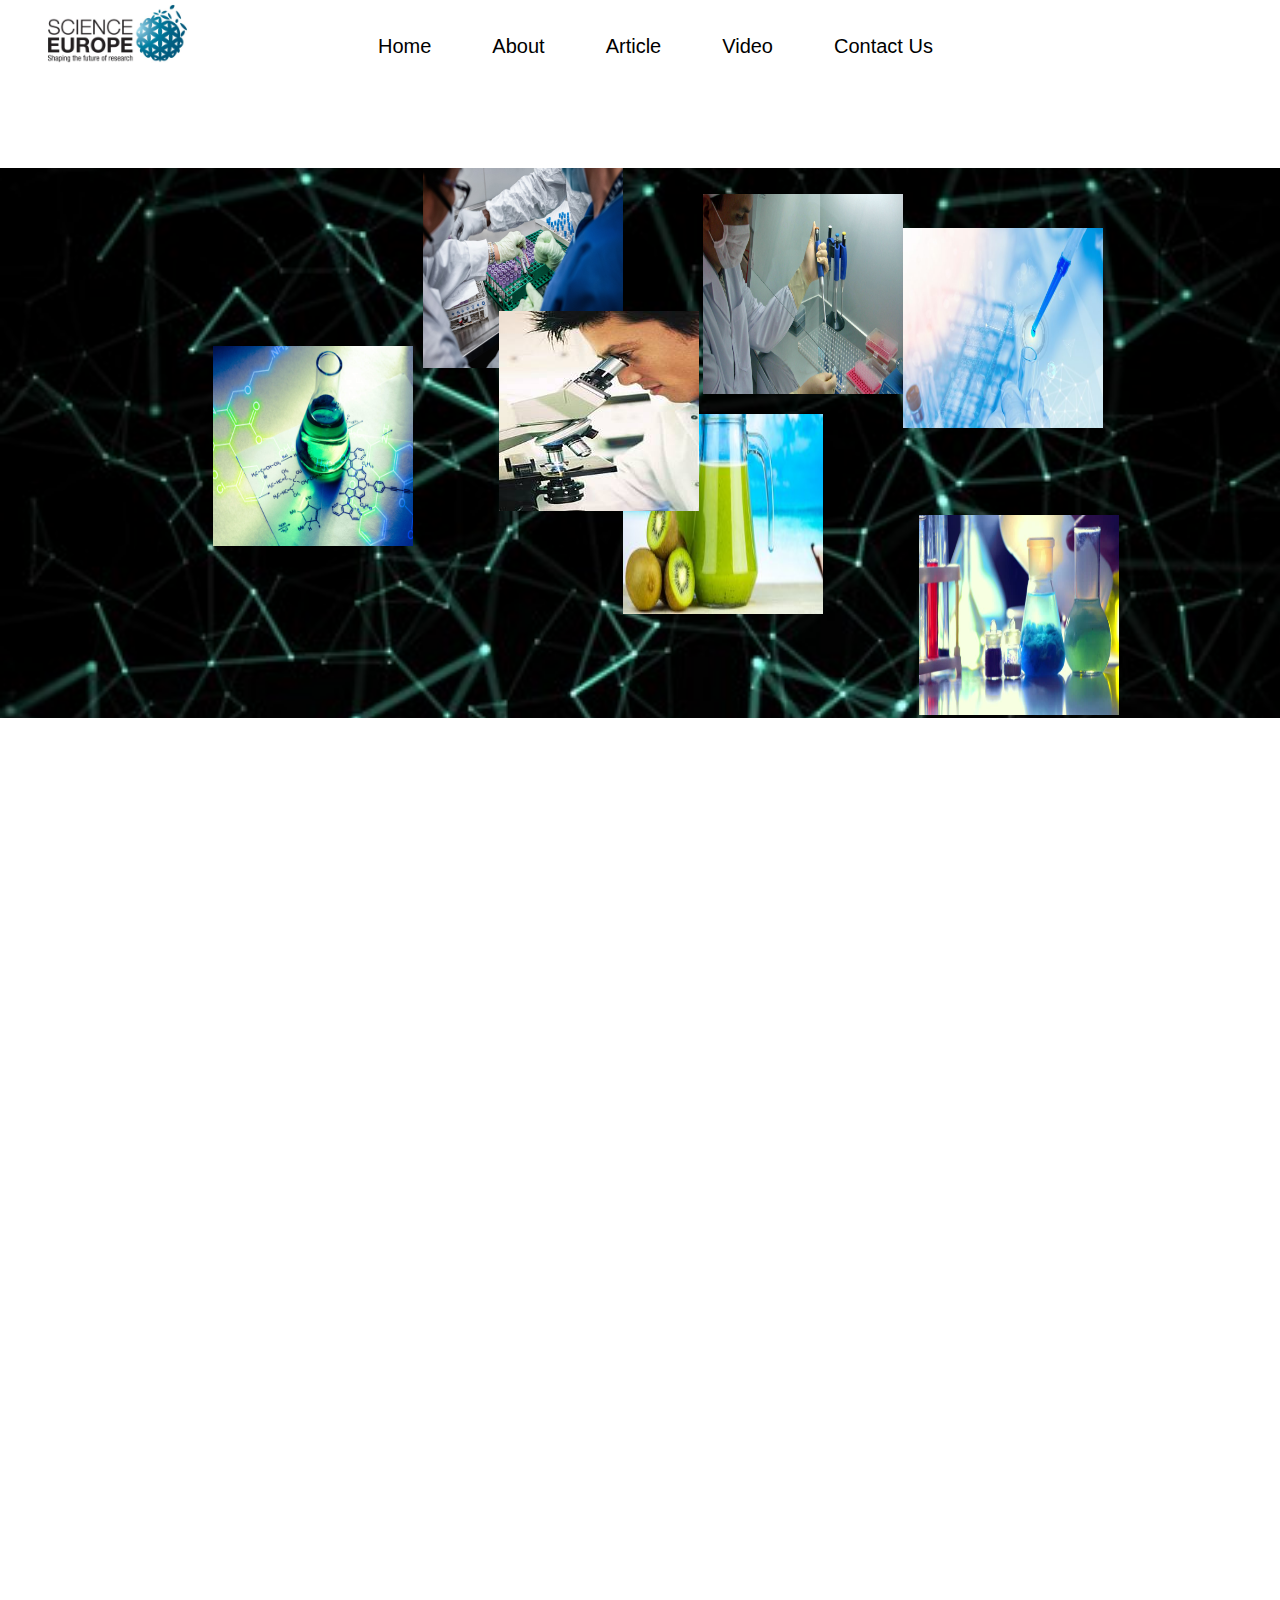
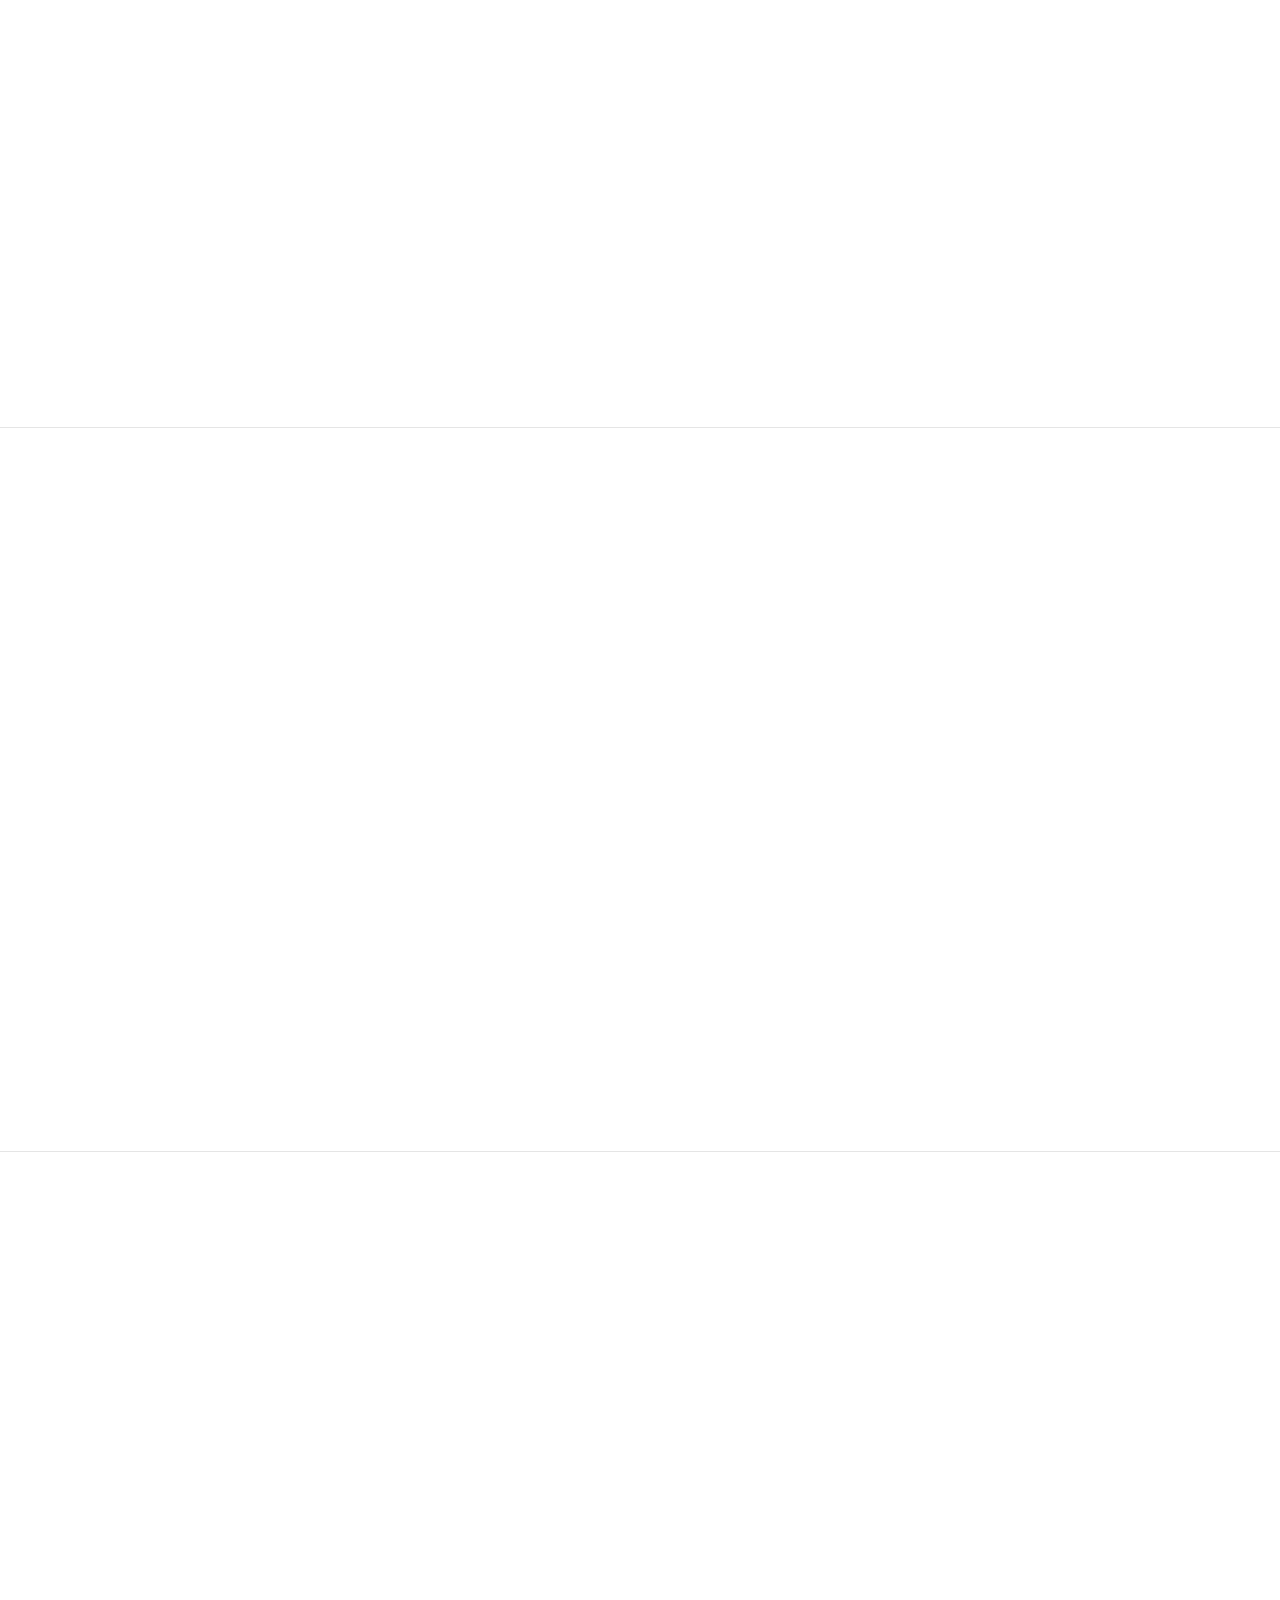
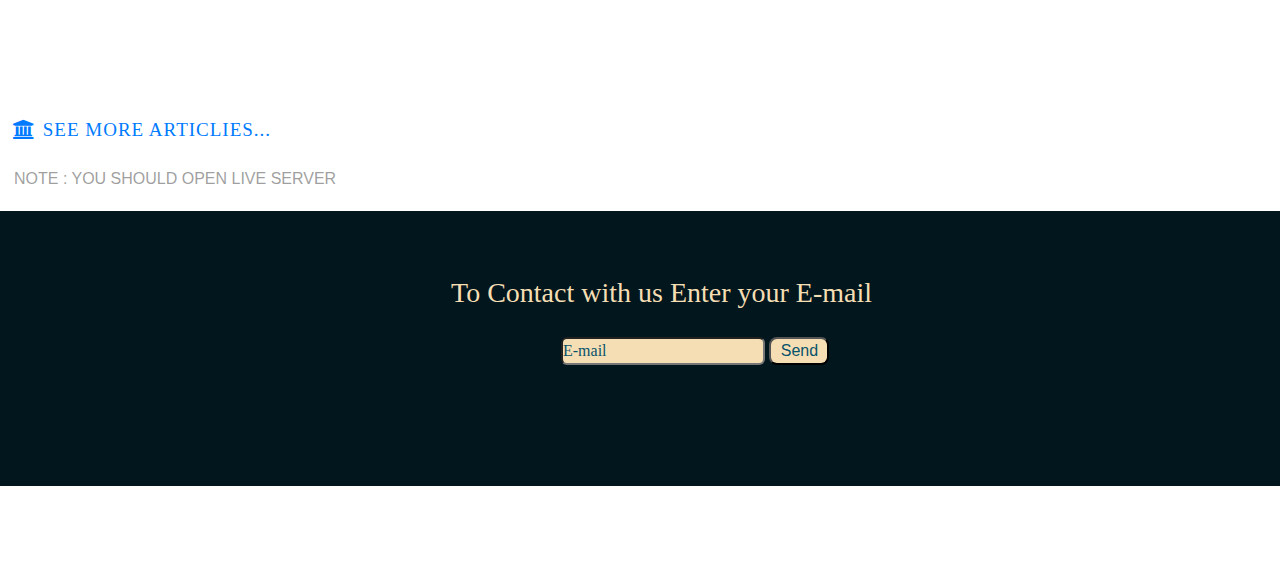
<file: science.html>
<!DOCTYPE html>
<html lang="en">

<head>
    <meta charset="UTF-8">
    <meta http-equiv="X-UA-Compatible" content="IE=edge">
    <meta name="viewport" content="width=device-width, initial-scale=1.0">
    <title>Scince</title>
    <!-- bootstrap library -->
    <link rel="stylesheet" href="css/bootstrap.min.css">
    <!-- font-awesome library -->
    <link rel="stylesheet" href="css/font-awesome.min.css">
    <!-- owl carousel library -->
    <link rel="stylesheet" href="css/owl.carousel.min.css">
    <link rel="stylesheet" href="css/owl.theme.default.css">
    <!-- AOS -->
    <link rel="stylesheet" href="css/aos.css">
    <!-- style link -->
    <link rel="stylesheet" href="css/style science.css">
</head>

<body style="overflow-x: hidden;">
    <!-- ****** Navbar ****** -->
    <nav class="navbar navbar-expand-lg navbar-light">
        <img src="img/science/science-europe-news-1024x1024[1].jpg" alt="" class="navbar-brand">
        <button class="navbar-toggler" type="button" data-toggle="collapse" data-target="#navbarNav" aria-controls="navbarNav" aria-expanded="false" aria-label="Toggle navigation">
      <span class="navbar-toggler-icon"></span>
    </button>
        <div class="collapse navbar-collapse" id="navbarNav">
            <ul class="navbar-nav">
                <li class="nav-item active">
                    <a class="nav-link" href="home.html">Home <span class="sr-only">(current)</span></a>
                </li>
                <li class="nav-item active">
                    <a class="nav-link" href="home.html#about-us">About</a>
                </li>
                <li class="nav-item active">
                    <a class="nav-link" href="#article">Article</a>
                </li>
                <li class="nav-item active">
                    <a class="nav-link" href="#video">Video</a>
                </li>
                <li class="nav-item active">
                    <a class="nav-link " href="contact.html" tabindex="-1" aria-disabled="true">Contact Us</a>
                </li>
            </ul>
        </div>
    </nav>
    <!-- ***--*** Navbar ***--***  -->
    <!-- ***** Header ***** -->
    <div class="header">
        <div class="header-img">
            <div class="img">
                <img class="photo image0" src="img/science/clean-science-and-technology-holds-promise-in-fast-growing-specialty-chemicals-sector.jpg" alt="" data-aos="fade-up-right">
                <img class="photo image1" src="img/science/coronavirus-science-advice.jpg" alt="" data-aos="fade-down" data-aos-delay="100">
                <img class="photo image2" src="img/science/food-science-and-technology-300x150.jpg" alt="" data-aos="flip-up" data-aos-delay="500">
                <img class="photo image3" src="img/science/R[2].jpg" alt="" data-aos="fade-left" data-aos-delay="400">
                <img class="photo image4" src="img/science/R[1].jpg" alt="" data-aos="zoom-out-down" data-aos-delay="600">
                <img class="photo image5" src="img/science/1.jpg" alt="" data-aos="fade-down-left" data-aos-delay="200">
                <img class="photo image6" src="img/science/1597430311.1041.jpg" alt="" data-aos="flip-left" data-aos-delay="300">
            </div>
        </div>
    </div>
    <!-- ***--*** Header ***--*** -->
    <!-- ****** content ****** -->
    <div class="content row " id="about">
        <div class="card col-lg-3 col-md-6 col-sm-12 " style="width: 24rem;" data-aos="fade-right">
            <img src="img/science/758472.jpg" class="card-img-top" alt="...">
            <div class="card-body">
                <h3>London Fashion week's continued the evolution</h3>
                <a href="#" class="btn btn-primary">Fashion</a>

            </div>
            <!-- style="width: 24rem;" -->
        </div>
        <div class="card col-lg-3 col-md-6 col-sm-12 " style="width: 24rem;" data-aos="fade-down" data-aos-easing="linear" data-aos-duration="1300">
            <img src="img/science/Microscopes-min.jpg" class="card-img-top" alt="...">
            <div class="card-body">
                <h3>London Fashion week's continued the evolution</h3>
                <a href="#" class="btn btn-primary">Fashion</a>
            </div>
        </div>
        <div class="card col-lg-3 col-md-6 col-sm-12 " style="width: 24rem;" data-aos="fade-down" data-aos-easing="linear" data-aos-duration="1300">
            <img src="img/science/Red-Giant-Stars-Near-and-Far-777x437.jpg" class="card-img-top" alt="...">
            <div class="card-body">
                <h3>London Fashion week's continued the evolution</h3>
                <a href="#" class="btn btn-primary">Fashion</a>

            </div>
        </div>
        <div class="card col-lg-3 col-md-6 col-sm-12 " style="width: 24rem;" data-aos="fade-left">
            <img src="img/science/OIPQYYWLD35.jpg" class="card-img-top" alt="...">
            <div class="card-body">
                <h3>London Fashion week's continued the evolution</h3>
                <a href="#" class="btn btn-primary">Fashion</a>
            </div>
        </div>
    </div>
    <div class="article row" id="article">
        <div class="left col-md-6 col-lg-6" data-aos="fade-down-right" data-aos-delay="300">
            <img src="img/science/528f2b109bed7c13a4104f97dd3591bf.jpg" alt="">
        </div>
        <div class="right col-md-6 col-lg-6">
            <h3 data-aos="fade-up-left" data-aos-delay="500"> Average Stars Become White Dwarfs</h3>
            <p data-aos="fade-up-left" data-aos-delay="600">
                For average stars like the Sun, the process of ejecting its outer layers continues until the stellar core is exposed. This dead, but still ferociously hot stellar cinder is called a White Dwarf. White dwarfs, which are roughly the size of our Earth despite
                containing the mass of a star, once puzzled astronomers - why didn't they collapse further? What force supported the mass of the core? Quantum mechanics provided the explanation. Pressure from fast moving electrons keeps these stars from
                collapsing. The more massive the core, the denser the white dwarf that is formed. Thus, the smaller a white dwarf is in diameter, the larger it is in mass! These paradoxical stars are very common - our own Sun will be a white dwarf billions
                of years from now. White dwarfs are intrinsically very faint because they are so small and, lacking a source of energy production, they fade into oblivion as they gradually cool down</p>
        </div>
    </div>

    <hr class="line">
    <div class="article2 row">
        <div class="left-art col-md-6">
            <img src="img/science/010621_ec_hbonds_feat-330x186.jpg" alt="" data-aos="fade-down" data-aos-delay="300">
            <h4 data-aos="fade-down" data-aos-delay="500">This weird chemical bond acts like a mash-up of hydrogen and covalent bonds</h4>
            <p data-aos="fade-down" data-aos-delay="700">Chemistry students are taught that hydrogen bonds and covalent bonds are distinct, but a new study shows they exist on a continuum Fluorine atoms (illustrated in green) squeeze a hydrogen atom (orange) between them, when dissolved in water
                (red and silver). Researchers used infrared laser light (red lines) to study the chemical bond that formed (branching blue lines), which acts like a hybrid between a hydrogen bond and a covalent bond.</p>
        </div>
        <div class="right-art col-md-6">
            <img src="img/science/042921_sek_soydeath_feat-330x186.jpg" alt="" data-aos="fade-down" data-aos-delay="300">
            <h4 data-aos="fade-down" data-aos-delay="500">Nanoscale nutrients can protect plants from fungal diseases</h4>
            <p data-aos="fade-down" data-aos-delay="700">Applied to the shoots, nutrients served in tiny metallic packages are absorbed more efficiently, strengthening plants’ defenses against fungal attackIn soybean plants, the Fusarium virguliforme fungus mottles the leaves (pictured) and leads
                to “sudden death syndrome,” a leading disease in North America that limits crop yields</p>
        </div>
    </div>
    <hr class="line">
    <div class="video row" id="video">
        <div class="left-video col-md-7">
            <iframe width="560" height="315" src="https://www.youtube.com/embed/1AqyQ2PUTWY" title="YouTube video player" frameborder="0" allow="accelerometer; autoplay; clipboard-write; encrypted-media; gyroscope; picture-in-picture" allowfullscreen data-aos="fade-right"
                data-aos-delay="400"></iframe>
            <h2 data-aos="fade-right" data-aos-delay="500"> Engineers surprised by the power of an elephant’s trunk </h2>
        </div>
        <div class="right-video col-md-5">
            <div class="top-video">
                <iframe width="560" height="315" src="https://www.youtube.com/embed/_naNBAW80kk" title="YouTube video player" frameborder="0" allow="accelerometer; autoplay; clipboard-write; encrypted-media; gyroscope; picture-in-picture" allowfullscreen data-aos="fade-up-left"
                    data-aos-delay="400"></iframe>
                <h3 data-aos="fade-up-left" data-aos-delay="500">These rabbits can’t hop. A gene defect makes them do handstands</h3>
            </div>
            <div class="bottom-video">
                <iframe width="560" height="315" src="https://www.youtube.com/embed/4disyKG7XtU" title="YouTube video player" frameborder="0" allow="accelerometer; autoplay; clipboard-write; encrypted-media; gyroscope; picture-in-picture" allowfullscreen data-aos="fade-up-left"
                    data-aos-delay="600"></iframe>
                <h3 data-aos="fade-up-left" data-aos-delay="700">Milky Way and Andromeda Galaxies Collision Simulated </h3>
            </div>
        </div>
    </div>
    <!-- ***--*** content ***--*** -->


    <div class="more">
        <a href="http://127.0.0.1:5501/see%20more/sports/Ajax%202/index.html" target="-blank">
            <i class="fa fa-university" aria-hidden="true"><span > see more articlies...</span></i>
        </a>
        <br>
        <br>

        <span style="    color: #666666a1; margin-left: 14px;">
        NOTE : YOU SHOULD OPEN LIVE SERVER
    </span>
    </div>
    <!-- ****** footer ****** -->
    <div class="footer" id="Contact-us">
        <div class="footer-content">
            <h3>To Contact with us Enter your E-mail</h3>
            <input type="email" name="email" id="email" value="E-mail">
            <input type="button" id="btn" value="Send">
        </div>
    </div>
    <!-- ***--*** footer ***--*** -->

    <script src="js/popper.min.js"></script>
    <script src="js/jquery-3.5.1.slim.min.js"></script>
    <script src="js/aos.js"></script>
    <script src="js/owl.carousel.min.js"></script>
    <script src="js/bootstrap.min.js"></script>
    <script src="js/main science.js"></script>
</body>

</html>
</file>
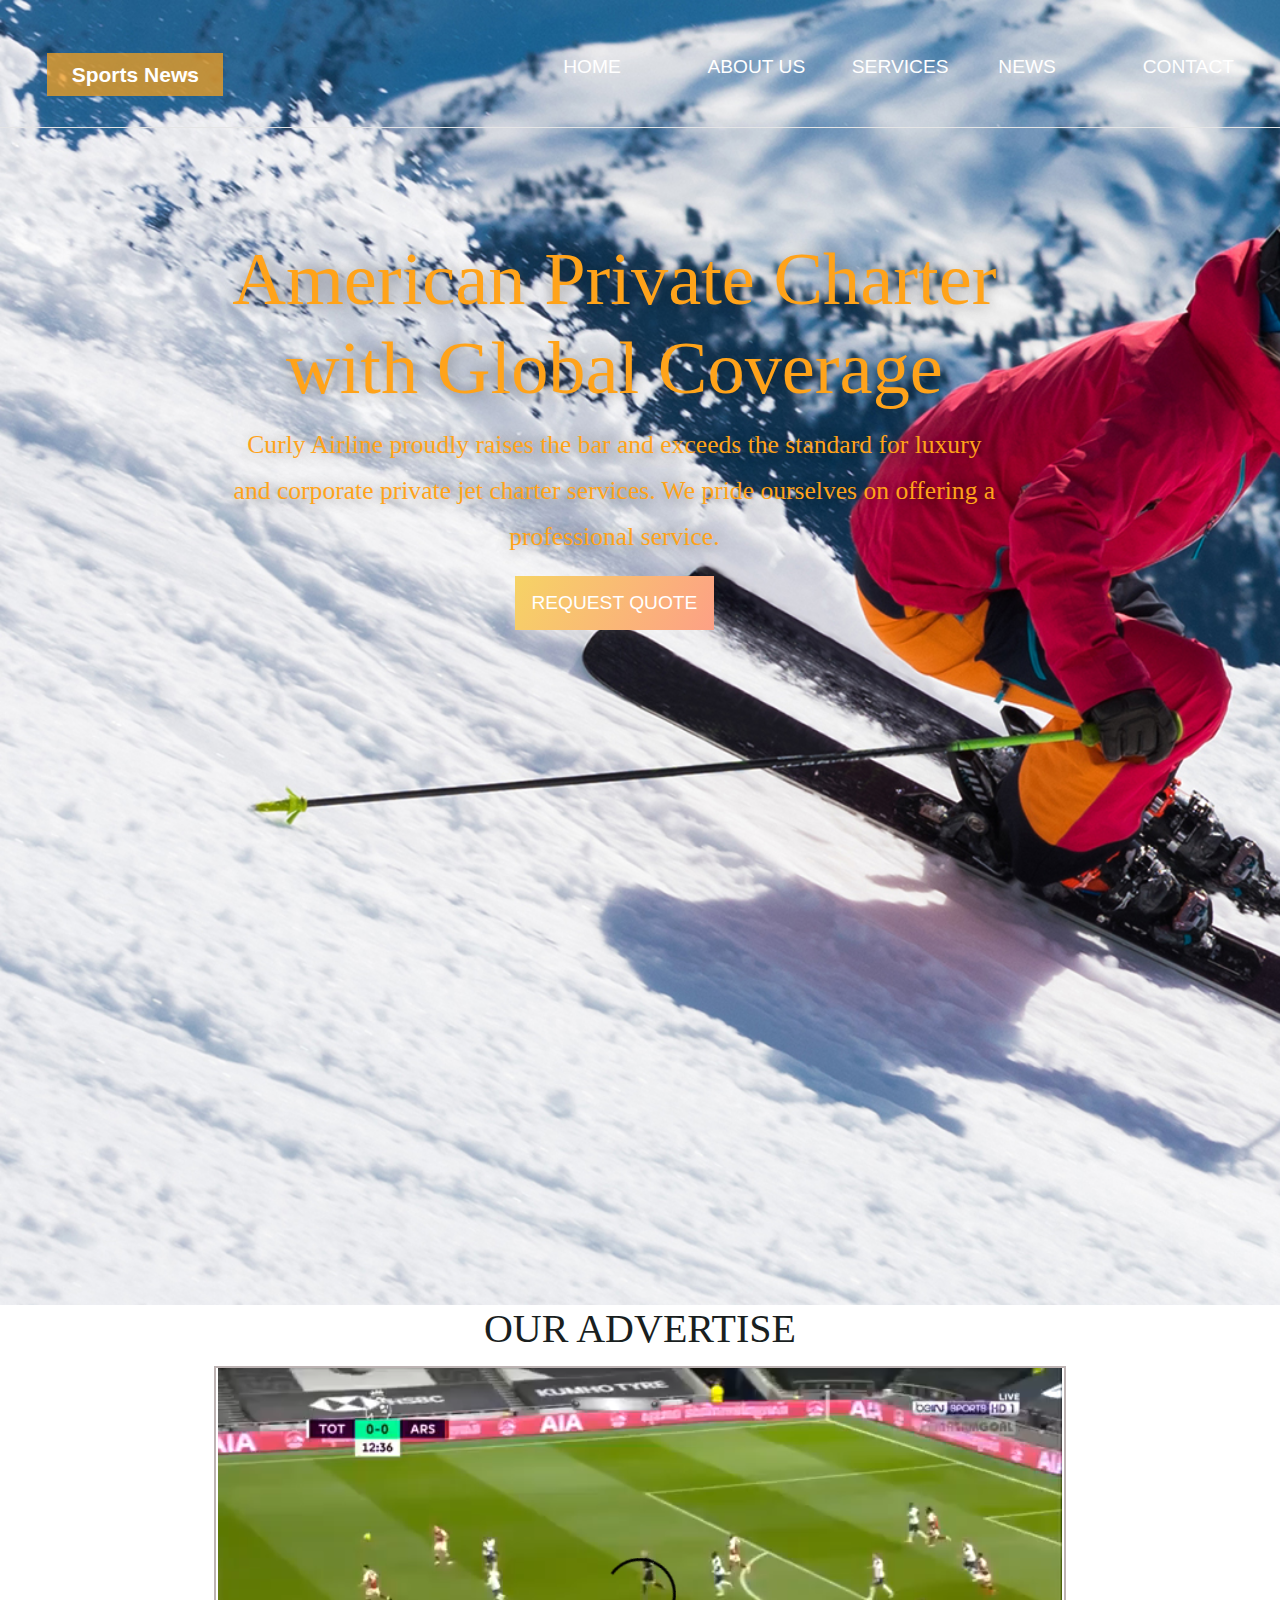
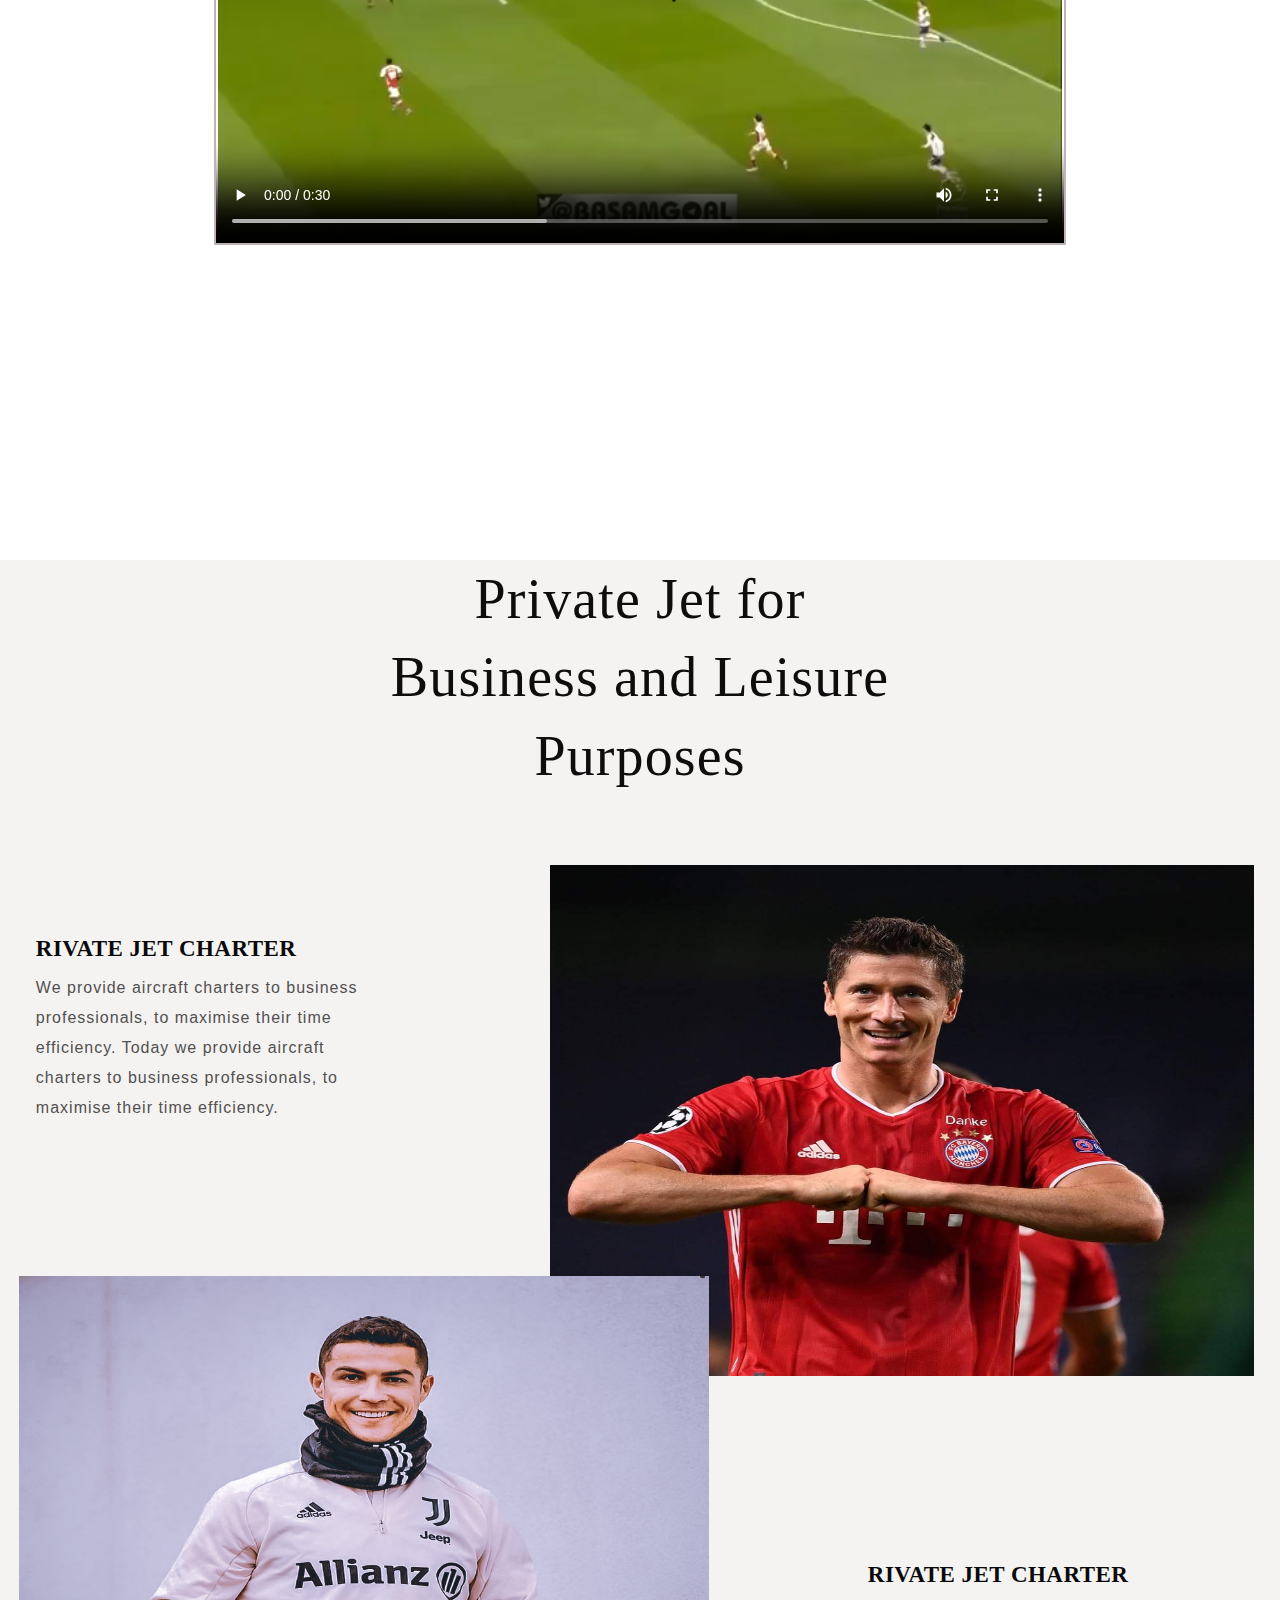
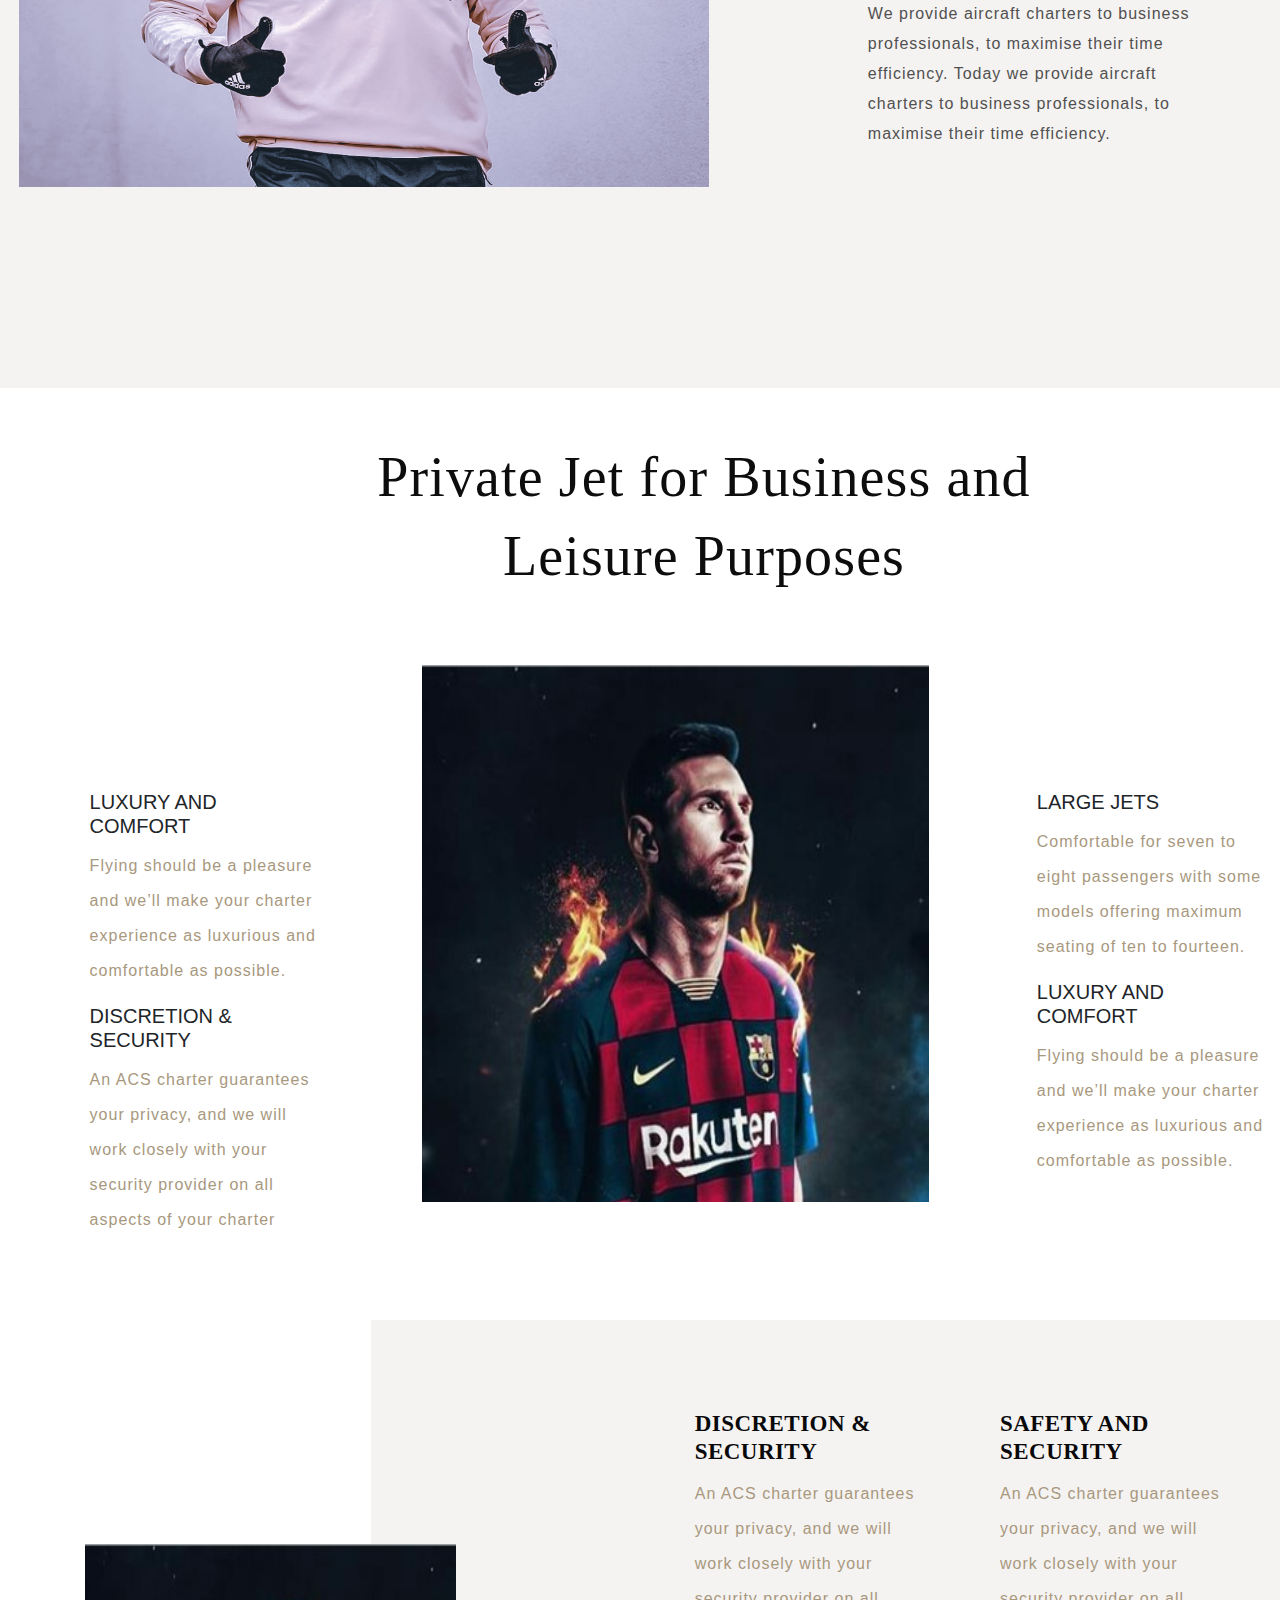
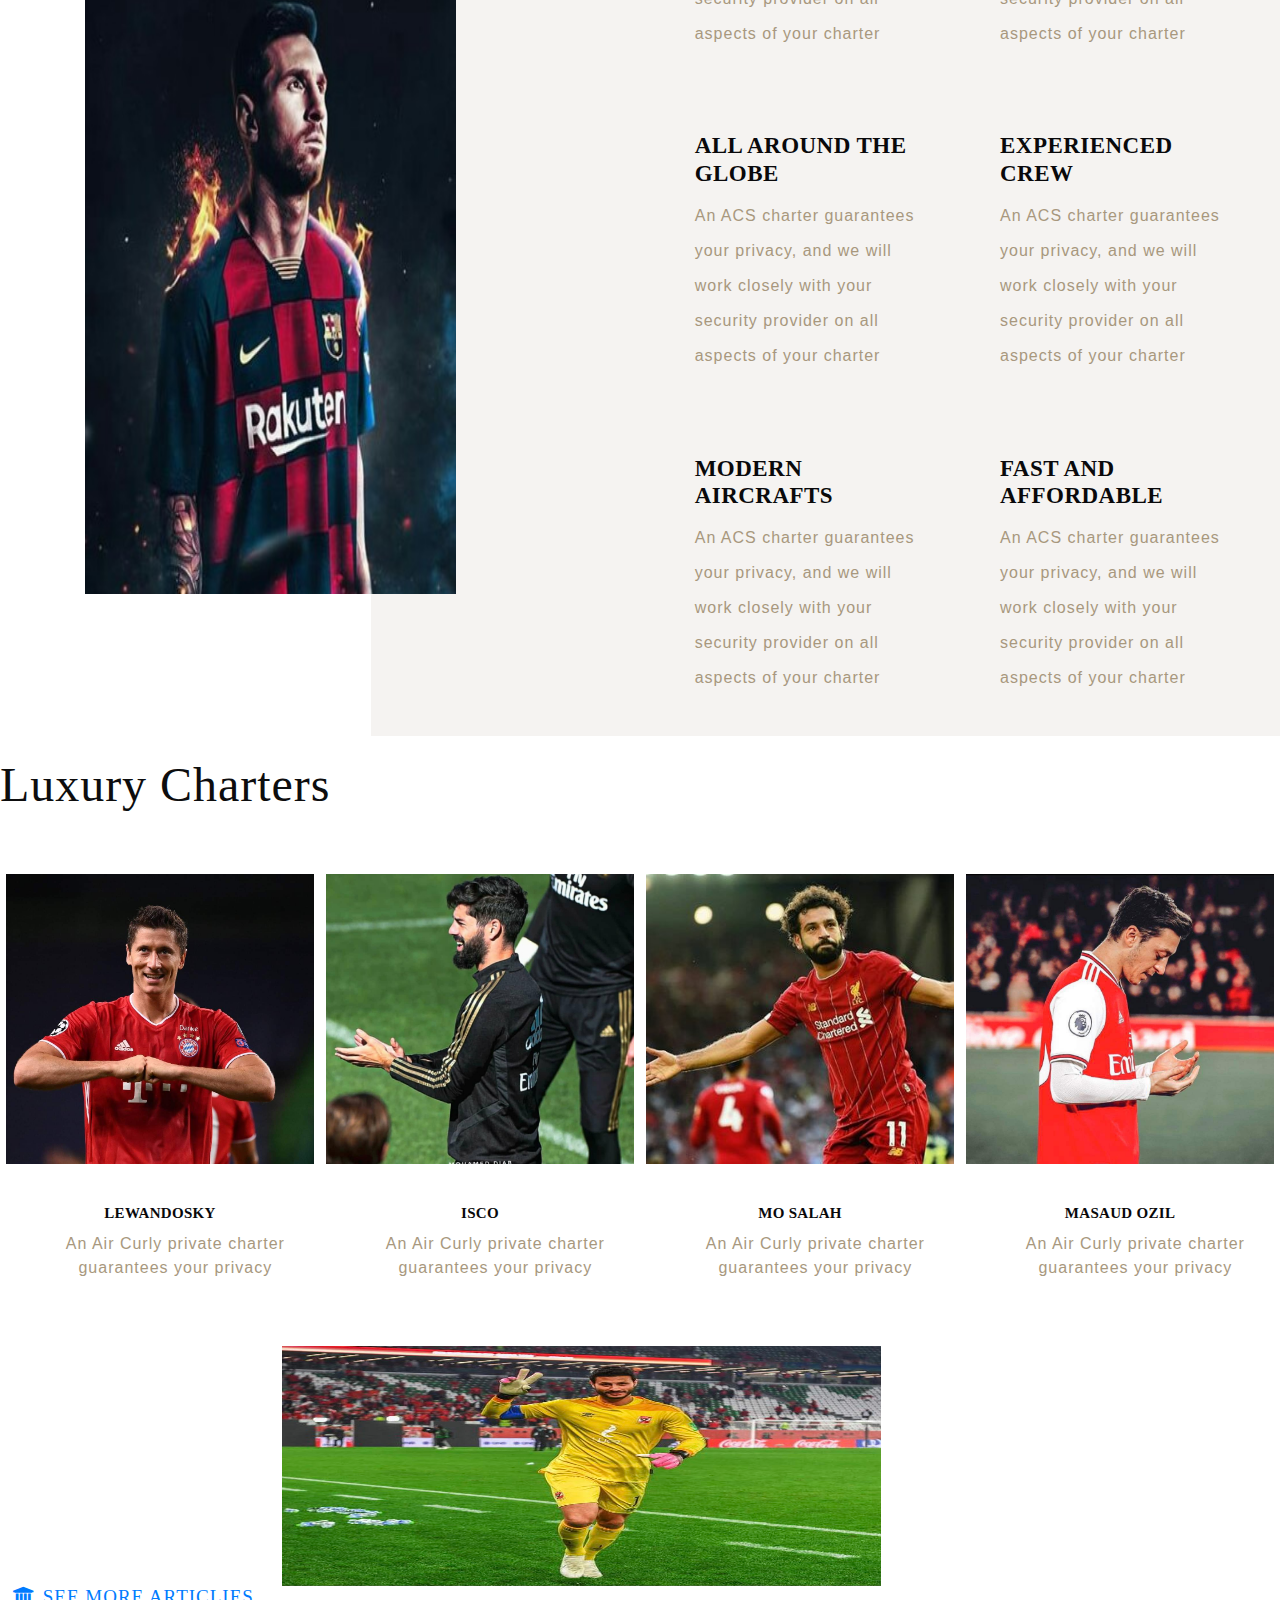
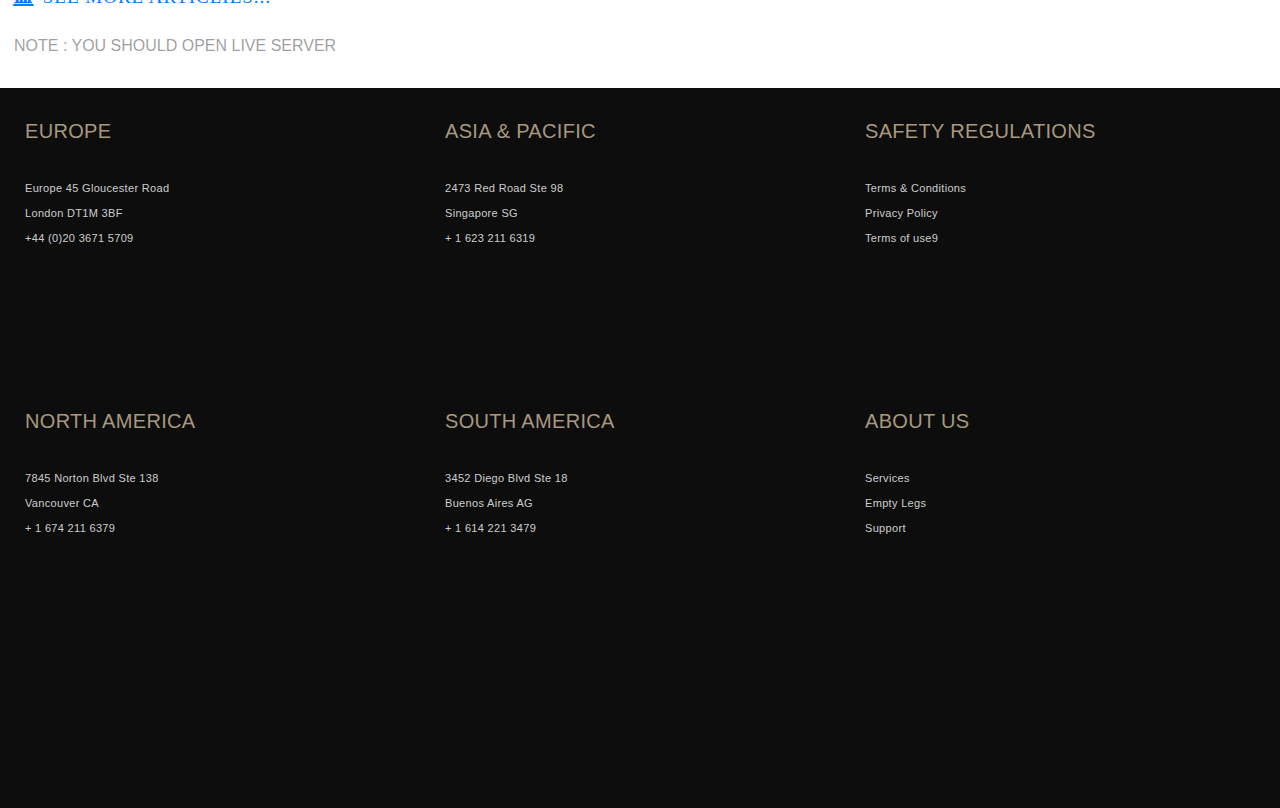
<file: sports.html>
<!DOCTYPE html>
<html lang="en">

<head>
    <meta charset="UTF-8">
    <meta http-equiv="X-UA-Compatible" content="IE=edge">
    <meta name="viewport" content="width=device-width, initial-scale=1.0">
    <title>Sports News</title>
    <!-- =================font-awesome============= -->
    <link rel="stylesheet" href="css/font-awesome.min.css" />
    <!-- =======x=========font-awesome========x==== -->

    <!-- =================bootstrap============= -->
    <link rel="stylesheet" href="css/bootstrap.min.css" />
    <!-- =======x=========bootstrap========x==== -->

    <!-- =================owl-carousel============= -->
    <link rel="stylesheet" href="css/owl.theme.default.css" />
    <link rel="stylesheet" href="css/owl.carousel.min.css" />
    <!-- =======x=========owl-carousel========x==== -->

    <!-- =================AOS============= -->
    <link rel="stylesheet" href="css/aos.css" />
    <!-- =================AOS============= -->

    <!-- =================style-css============= -->
    <link rel="stylesheet" href="css/style sport.css" />
    <!-- =======x=========style-css========x==== -->
</head>

<body>

    <div class="section1">

        <nav class="navbar navbar-expand-lg navbar-light">


            <div class="container-nav">
                <div class="nav-logo">
                    <p>Sports <span>News</span> </p>
                </div>
                <div class="links">
                    <div class="home">
                        <a href="home.html">HOME</a>
                        <span><a href="health.html">HEALTH</a> </span>
                        <span><a href="science.html">SCIENCE</a></span>
                        <span><a href="history.html">HISTORY</a></span>
                    </div>
                    <div class="home">
                        <a href="home.html#about">ABOUT US</a>
                        <span><a href="#">OUR HISTORY</a> </span>
                        <span><a href="home.html#gallary">OUR PHOTOS</a></span>
                        <span><a href="home.html#our-team">OUR TEAM</a></span>
                    </div>
                    <div class="home">
                        <a href="#">SERVICES</a>
                        <span><a href="#">PRIVATE JETS CAARTERS</a> </span>
                        <span><a href="#">BUSINESS JETS CHARTERS</a></span>
                        <span><a href="#">HELICOPTER CHARTERS</a></span>
                        <span><a href="#"> AIR TAXI SERVICES</a></span>
                    </div>
                    <div class="home">
                        <a href="#">NEWS</a>
                        <!-- <span><a href="#">Home1</a> </span>
                        <span><a href="#">Home2</a></span>
                        <span><a href="#">Home3</a></span> -->
                    </div>
                    <div class="home">
                        <a href="contact.html">CONTACT</a>
                        <!-- <span><a href="#">Home1</a> </span>
                        <span><a href="#">Home2</a></span>
                        <span><a href="#">Home3</a></span> -->
                    </div>
                </div>
                <div class="text">

                    <div class="heading">
                        <h1>
                            American Private Charter with Global Coverage
                        </h1>
                    </div>
                    <div class="para">
                        <p>

                            Curly Airline proudly raises the bar and exceeds the standard for luxury and corporate private jet charter services. We pride ourselves on offering a professional service.
                        </p>
                    </div>
                    <button>REQUEST QUOTE</button>
                </div>

            </div>
        </nav>
        <hr>
    </div>

    <div class="Advertising">
        <h1>OUR ADVERTISE</h1>
        <video src="img/sports/videos/201229843827_status_b94f443bc75045e596a83c007e57a205.mp4" controls></video>

    </div>



    <div class=" abdo1-contact ">
        <div class="abdo1-title ">
            <h1 class="title "> Private Jet for Business and Leisure Purposes </h1>
        </div>
        <div class="abdo1-container1 ">
            <div class="abdo1-header ">
                <h5 class="abdo1-h1 ">RIVATE JET CHARTER</h5>
                <p class="abdo1-paragraph ">We provide aircraft charters to business professionals, to maximise their time efficiency. Today we provide aircraft charters to business professionals, to maximise their time efficiency.</p>
            </div>
            <div class="abdo1-header2 ">

            </div>
        </div>
        <div class="abdo1-container2 ">
            <div class="abdo1-header3 ">

            </div>
            <div class="abdo1-header1 ">
                <h5 class="abdo1-h2 ">RIVATE JET CHARTER</h5>
                <p class="abdo1-paragraph1 ">We provide aircraft charters to business professionals, to maximise their time efficiency. Today we provide aircraft charters to business professionals, to maximise their time efficiency.</p>
            </div>

        </div>
    </div>
    <div class="abdo3-contact ">
        <h1 class="abdo3-title "> Private Jet for Business and Leisure Purposes </h1>
        <div class="abdo3-contact-us ">
            <div class="abdo3-container ">
                <div class="abdo3-slider1 ">
                    <h5 class="abdo3-h5 ">LUXURY AND COMFORT</h5>
                    <p class="abdo3-p ">Flying should be a pleasure and we’ll make your charter experience as luxurious and comfortable as possible.</p>
                </div>
                <div class="abdo3-slider2 ">
                    <h5 class="abdo3-h5 ">DISCRETION & SECURITY</h5>
                    <p class="abdo3-p ">An ACS charter guarantees your privacy, and we will work closely with your security provider on all aspects of your charter</p>
                </div>
            </div>
            <div class="abdo3-ground ">
                <div class="abdo3-img ">

                </div>
            </div>
            <div class="abdo3-container1 ">
                <div class="abdo3-slider3 ">
                    <h5 class="abdo3-h5 ">LARGE JETS</h5>
                    <p class="abdo3-p ">Comfortable for seven to eight passengers with some models offering maximum seating of ten to fourteen.</p>
                </div>
                <div class="abdo3-slider4 ">
                    <h5 class="abdo3-h5 ">LUXURY AND COMFORT</h5>
                    <p class="abdo3-p ">Flying should be a pleasure and we’ll make your charter experience as luxurious and comfortable as possible.</p>
                </div>
            </div>
        </div>

    </div>
    <div class="abdo4-contact ">
        <div class="abdo4-slider1 ">
            <div class="abdo4-img "></div>
        </div>
        <div class="abdo4-slider2 ">
            <div class="abdo4-container1 ">
                <div class="abdo4-header1 ">
                    <h5 class="abdo4-h5 ">DISCRETION & SECURITY</h5>
                    <p class="abdo4-p ">An ACS charter guarantees your privacy, and we will work closely with your security provider on all aspects of your charter</p>
                </div>
                <div class="abdo4-header2 ">
                    <h5 class="abdo4-h5 ">SAFETY AND SECURITY</h5>
                    <p class="abdo4-p ">An ACS charter guarantees your privacy, and we will work closely with your security provider on all aspects of your charter</p>
                </div>
                <div class="abdo4-header1 ">
                    <h5 class="abdo4-h5 ">ALL AROUND THE GLOBE</h5>
                    <p class="abdo4-p ">An ACS charter guarantees your privacy, and we will work closely with your security provider on all aspects of your charter</p>
                </div>
                <div class="abdo4-header2 ">
                    <h5 class="abdo4-h5 ">EXPERIENCED CREW</h5>
                    <p class="abdo4-p ">An ACS charter guarantees your privacy, and we will work closely with your security provider on all aspects of your charter</p>
                </div>
                <div class="abdo4-header1 ">
                    <h5 class="abdo4-h5 ">MODERN AIRCRAFTS</h5>
                    <p class="abdo4-p ">An ACS charter guarantees your privacy, and we will work closely with your security provider on all aspects of your charter</p>
                </div>
                <div class="abdo4-header2 ">
                    <h5 class="abdo4-h5 ">FAST AND AFFORDABLE</h5>
                    <p class="abdo4-p ">An ACS charter guarantees your privacy, and we will work closely with your security provider on all aspects of your charter</p>
                </div>
            </div>
        </div>
    </div>





    <h1 class="abdo-title ">Luxury Charters</h1>
    <div class="abdo-contact ">
        <div class="abdo-containers ">
            <div class="abdo-back1 ">

            </div>
            <div class="abdo-header ">
                <h5 class="abdo-h1 ">LEWANDOSKY</h5>
                <p class="abdo-paragraph ">An Air Curly private charter guarantees your privacy</p>
            </div>
        </div>
        <div class="abdo-containers ">
            <div class="abdo-back2 ">

            </div>
            <div class="abdo-header ">
                <h5 class="abdo-h1 ">ISCO</h5>
                <p class="abdo-paragraph ">An Air Curly private charter guarantees your privacy</p>
            </div>
        </div>
        <div class="abdo-containers ">
            <div class="abdo-back3 ">

            </div>
            <div class="abdo-header ">
                <h5 class="abdo-h1 ">MO SALAH</h5>
                <p class="abdo-paragraph ">An Air Curly private charter guarantees your privacy</p>
            </div>
        </div>
        <div class="abdo-containers ">
            <div class="abdo-back4 ">

            </div>
            <div class="abdo-header ">
                <h5 class="abdo-h1 ">MASAUD OZIL</h5>
                <p class="abdo-paragraph ">An Air Curly private charter guarantees your privacy</p>
            </div>
        </div>
    </div>
    <div class="fly-parent-ground ">
        <div class="fly-ground ">

        </div>
    </div>

    <div class="more">
        <a href="http://127.0.0.1:5500/sports/Ajax%202/index.html" target="-blank">
            <i class="fa fa-university" aria-hidden="true"><span > see more articlies...</span></i>
        </a>
        <br>
        <br>

        <span style="    color: #666666a1; margin-left: 14px;">
        NOTE : YOU SHOULD OPEN LIVE SERVER
    </span>
    </div>
    <div class="footer ">

        <div class="row-one row">
            <div class="content col-lg-4 col-md-6 ">
                <h3>EUROPE</h3>
                <p>
                    Europe 45 Gloucester Road
                    <br> London DT1M 3BF
                    <br> +44 (0)20 3671 5709
                </p>

            </div>
            <div class="content col-lg-4 col-md-6 ">
                <h3>Asia & Pacific</h3>
                <p>

                    2473 Red Road Ste 98
                    <br> Singapore SG
                    <br> + 1 623 211 6319

                </p>

            </div>
            <div class="content  col-lg-4  col-md-6 ">
                <h3>Safety Regulations</h3>
                <p>
                    Terms & Conditions
                    <br> Privacy Policy
                    <br> Terms of use9
                </p>

            </div>

            <div class="content   col-lg-4 col-md-6 ">
                <h3> North America</h3>
                <p>
                    7845 Norton Blvd Ste 138
                    <br> Vancouver CA
                    <br> + 1 674 211 6379
                </p>

            </div>
            <div class="content  col-lg-4  col-md-6 ">
                <h3> South America</h3>
                <p>
                    3452 Diego Blvd Ste 18
                    <br> Buenos Aires AG
                    <br> + 1 614 221 3479
                </p>

            </div>
            <div class="content  col-lg-4  col-md-6 ">
                <h3>About Us</h3>
                <p>
                    Services
                    <br> Empty Legs
                    <br> Support
                </p>

            </div>

        </div>
        <!-- <div class="container-icon ">
            <div class="icons-footer col-lg-12 ">
                <div class="face ">

                    <i class="fa fa-facebook " aria-hidden="true "></i>
                </div>
                <div class="twit ">

                    <i class="fa fa-twitter " aria-hidden="true "></i>
                </div>
                <div class="google ">

                    <i class="fa fa-google-plus " aria-hidden="true "></i>
                </div>
                <div class="insta ">

                    <i class="fa fa-instagram " aria-hidden="true "></i>
                </div>
                <div class="pinter ">

                    <i class="fa fa-pinterest-p " aria-hidden="true "></i>
                </div>
            </div>
        </div> -->

        <!-- <script src="../js/jquery-3.5.1.slim.min.js "></script>
        <script src="../js/popper.min.js "></script>
        <script src="../js/bootstrap.min.js "></script>
        <script src="../js/main.js "></script> -->

    </div>




    <!-- =================jquery================ -->
    <script src="js/jquery-3.5.1.slim.min.js "></script>

    <!-- =================owl-carousel================ -->
    <script src="js/owl.carousel.min.js "></script>

    <!-- =================popper================ -->
    <script src="js/popper.min.js "></script>

    <!-- =================bootstrap================ -->
    <script src="js/bootstrap.min.js "></script>

    <!-- =================AOS================ -->
    <script src="js/aos.js"></script>
    <script>
        AOS.init();
    </script>


</body>

</html>
</file>
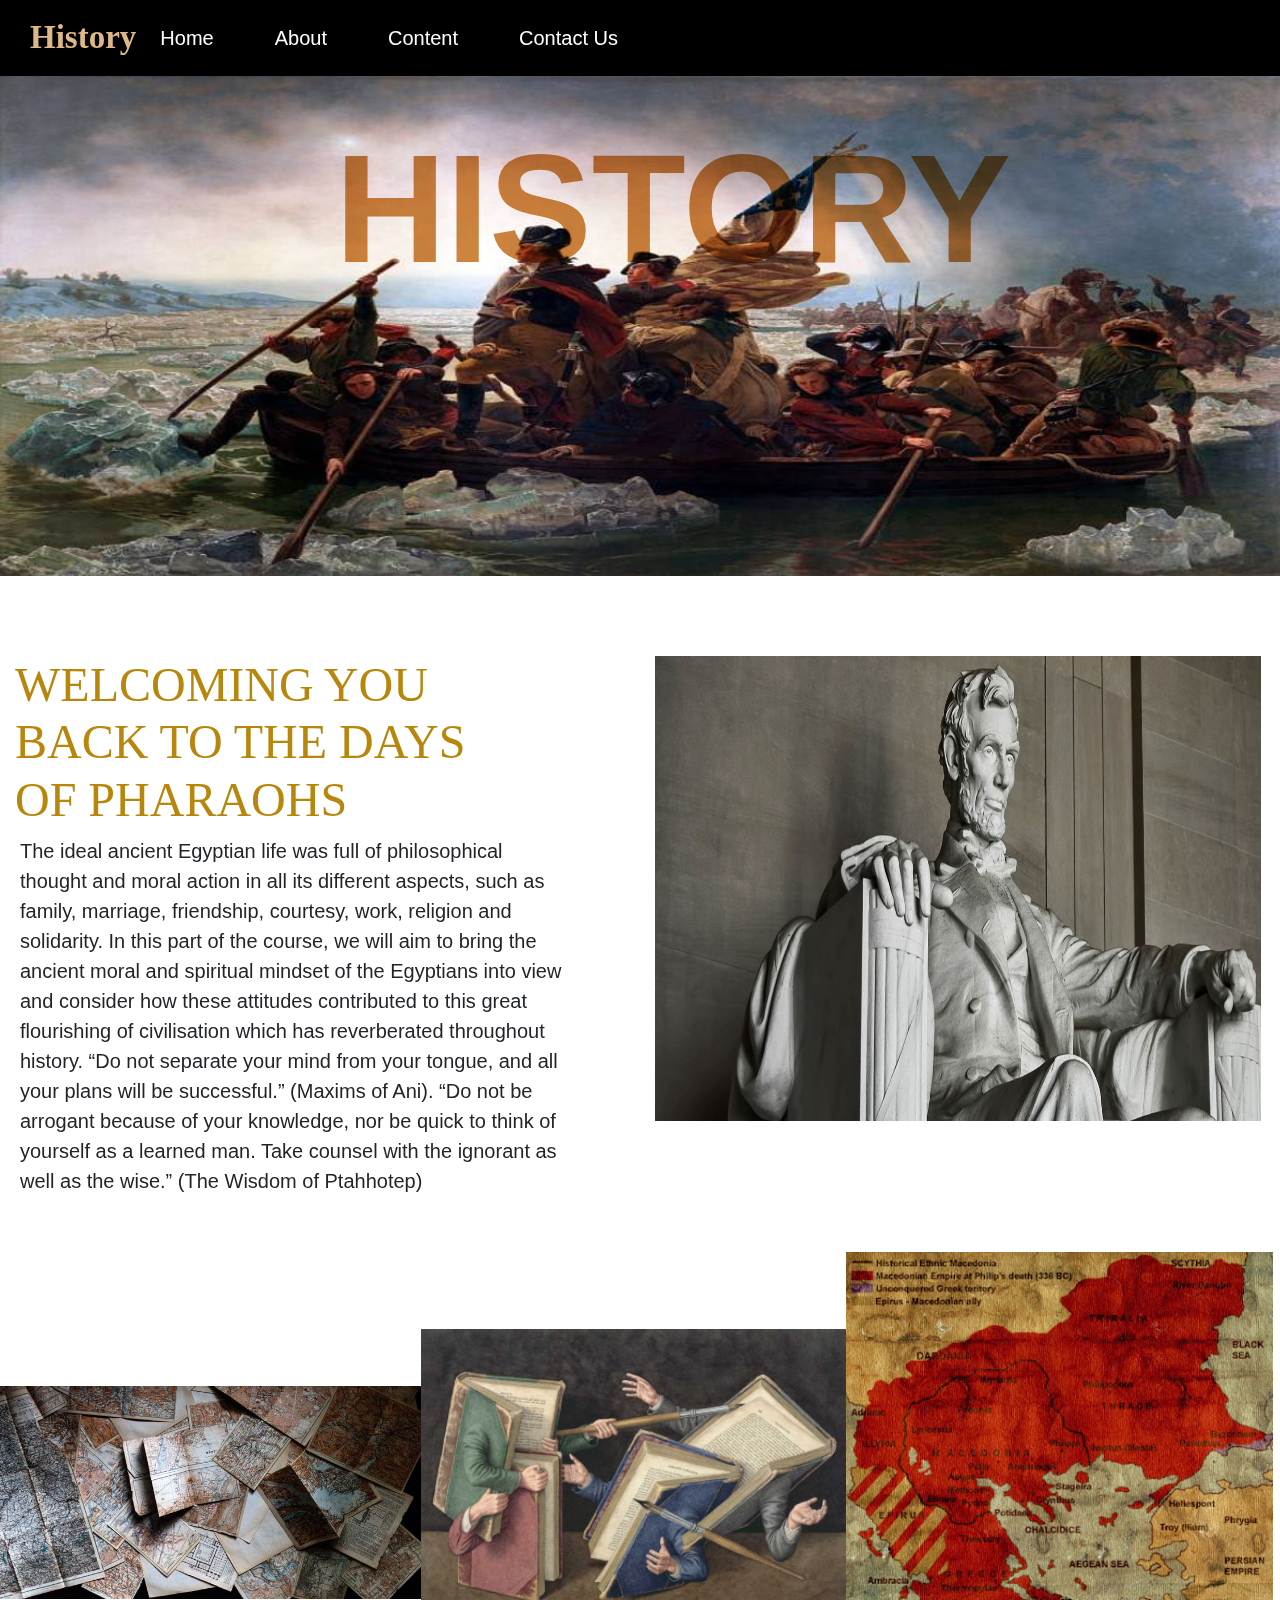
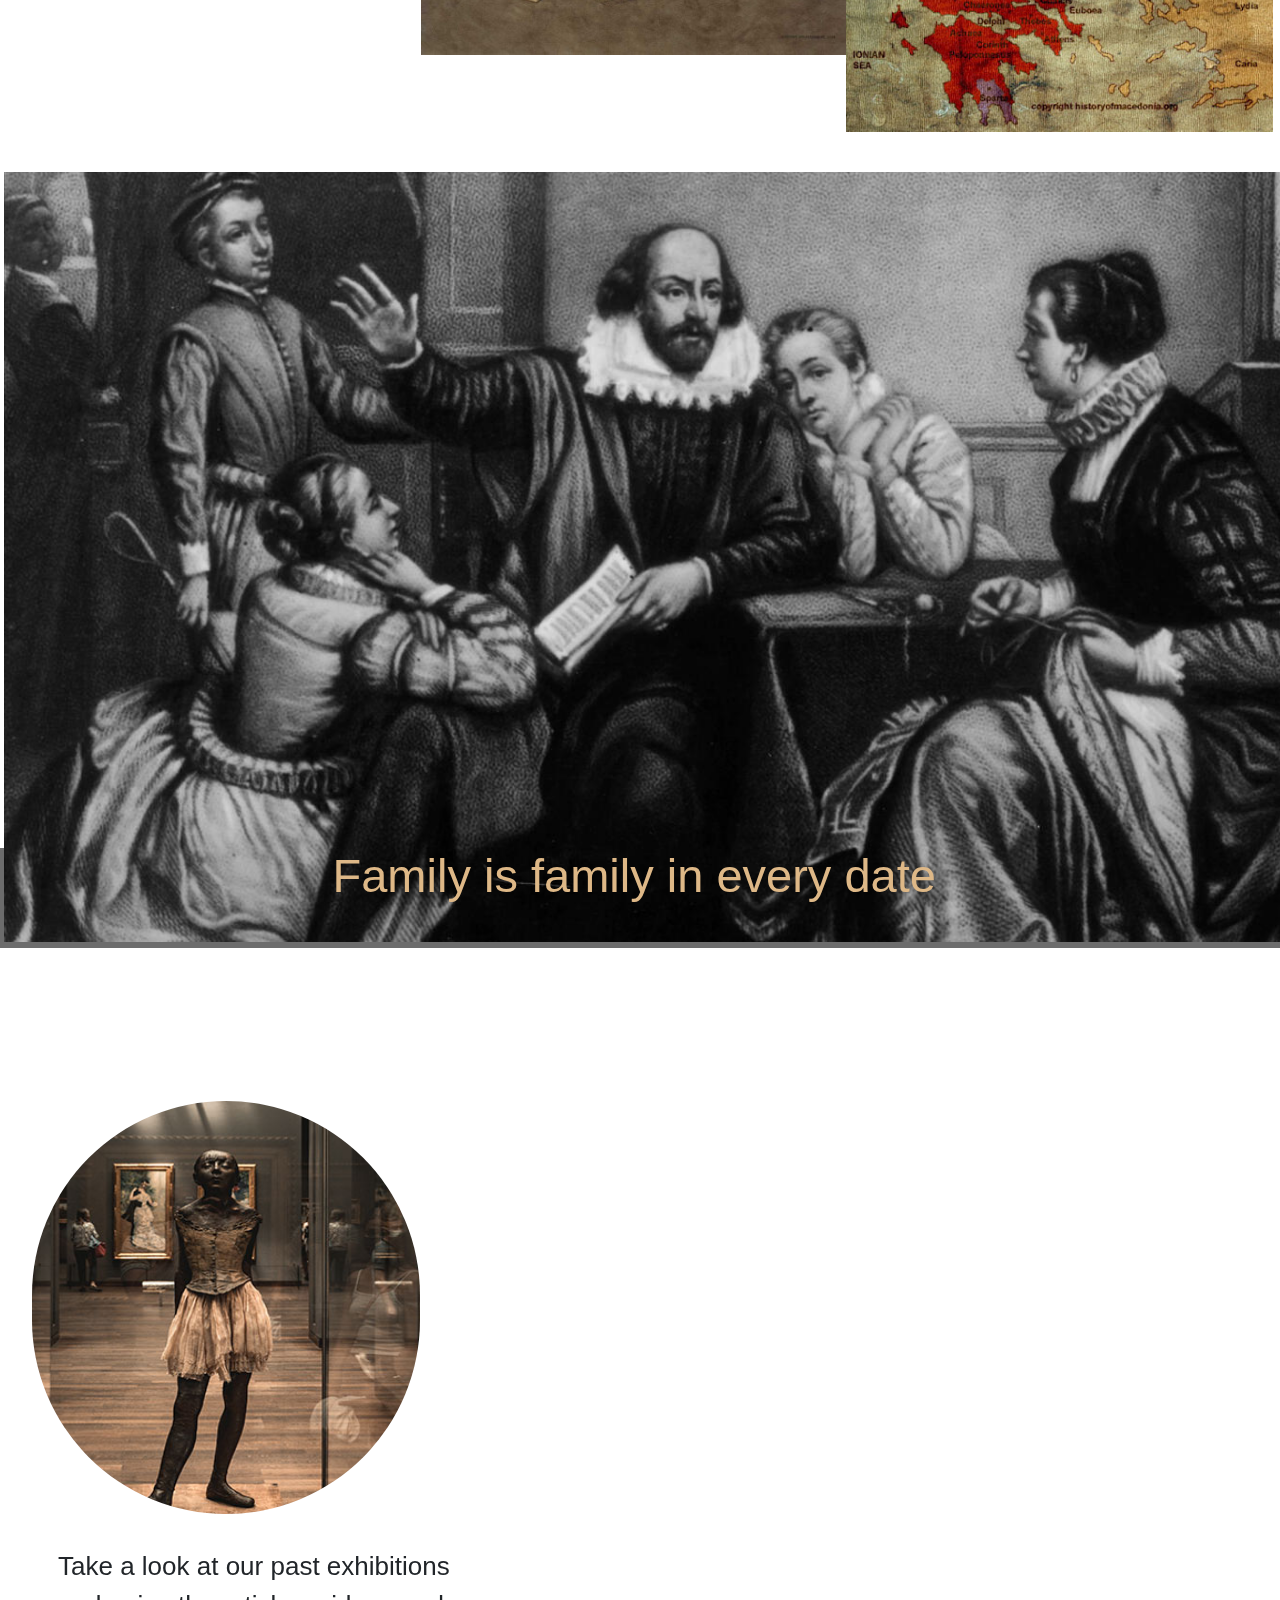
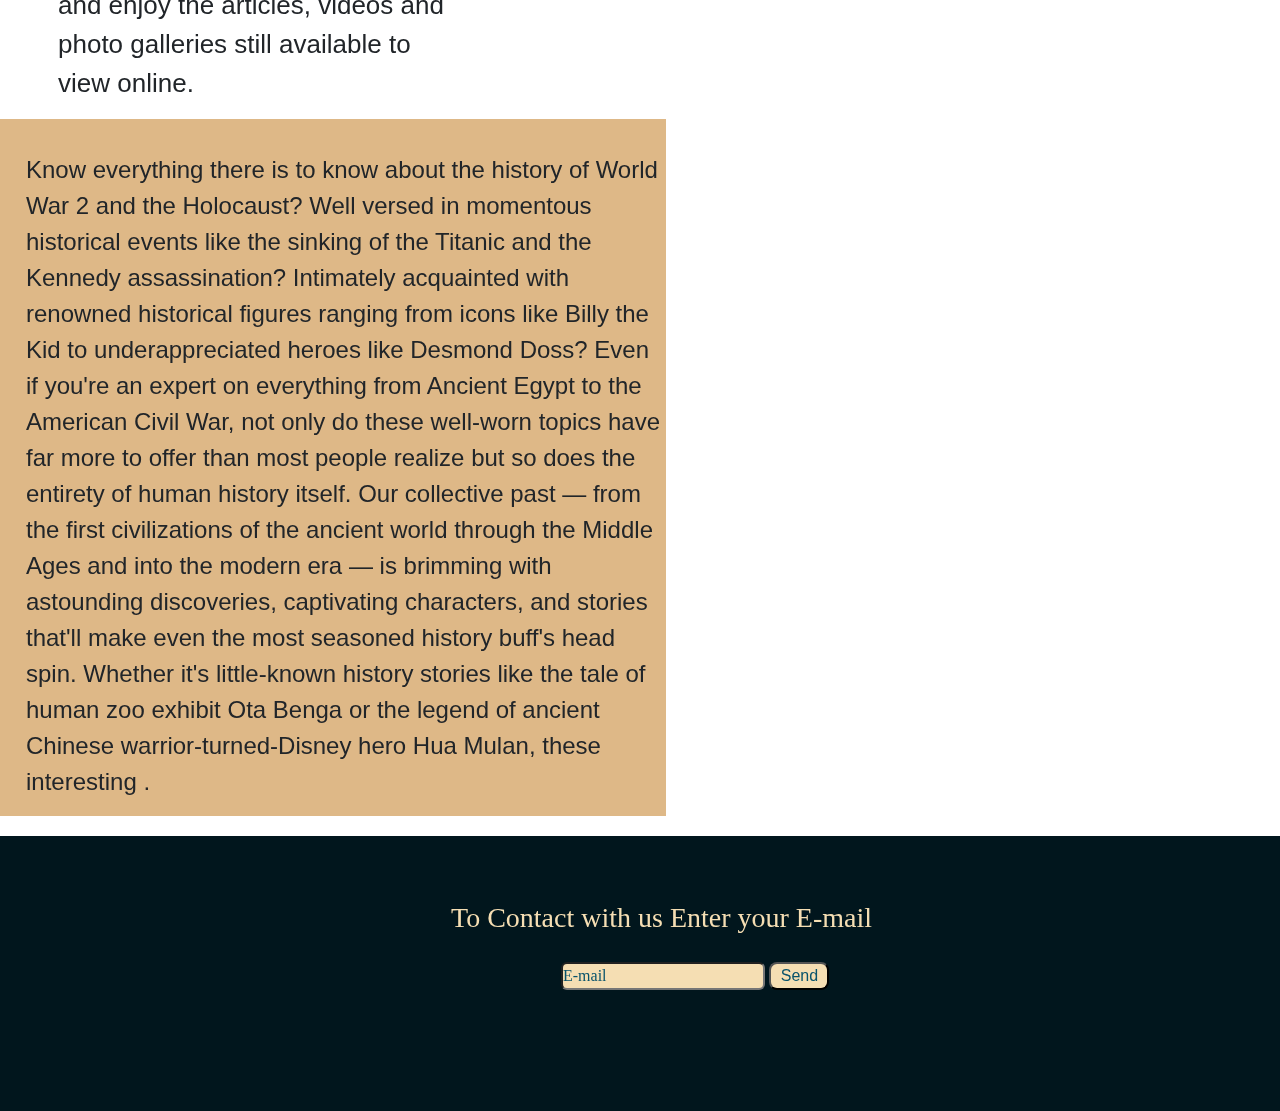
<file: history/html/history.html>
<!DOCTYPE html>
<html lang="en">
<head>
    <meta charset="UTF-8">
    <meta http-equiv="X-UA-Compatible" content="IE=edge">
    <meta name="viewport" content="width=device-width, initial-scale=1.0">
    <title>History</title>
    <!-- bootstrap library -->
    <link rel="stylesheet" href="../css/bootstrap.min.css">
    <!-- font-awesome library -->
    <link rel="stylesheet" href="../css/font-awesome.min.css">
    <!-- owl carousel library -->
    <link rel="stylesheet" href="../css/owl.carousel.min.css">
    <link rel="stylesheet" href="../css/owl.theme.default.css">
    <!-- AOS library -->
    <link rel="stylesheet" href="../css/aos.css">
    <!-- style link -->
    <link rel="stylesheet" href="../css/style4.css">
</head>
<body style="overflow-x: hidden;">
    <!-- ****** Navbar ****** -->
      <nav class="navbar navbar-expand-lg navbar-light">
          <a class="navbar-brand" href="#">History</a>
          <button class="navbar-toggler" type="button" data-toggle="collapse" data-target="#navbarNav" aria-controls="navbarNav" aria-expanded="false" aria-label="Toggle navigation">
            <span class="navbar-toggler-icon"></span>
          </button>
          <div class="collapse navbar-collapse" id="navbarNav">
            <ul class="navbar-nav">
              <li class="nav-item active">
                <a class="nav-link" href="#">Home <span class="sr-only">(current)</span></a>
              </li>
              <li class="nav-item active">
                <a class="nav-link" href="#about">About</a>
              </li>
              <li class="nav-item active">
                <a class="nav-link" href="#content">Content</a>
              </li>
              <li class="nav-item active">
                <a class="nav-link " href="#contact-us" tabindex="-1" aria-disabled="true">Contact Us</a>
              </li>
            </ul>
          </div>
        </nav>
      <!-- ***--*** Navbar ***--***  -->
      <!--****** Header ****** -->
      <div class="header">
          <div class="header-child">
              <img src="../img/history/george-washington-delaware.jpg" alt="">
            <h1>HISTORY</h1>
          </div>
      </div>
      <!--***--*** Header ***--*** -->
      <!--****** Content ****** -->
        <div class="content row">
            <div class="left col-lg-6 col-md-12">
              <h1> WELCOMING YOU BACK TO THE DAYS OF PHARAOHS </h1>
              <p>The ideal ancient Egyptian life was full of philosophical thought and moral action in all its different aspects, such as family, marriage, friendship, courtesy, work, religion and solidarity. In this part of the course, we will aim to bring the ancient moral and spiritual mindset of the Egyptians into view and consider how these attitudes contributed to this great flourishing of civilisation which has reverberated throughout history.
                “Do not separate your mind from your tongue, and all your plans will be successful.” (Maxims of Ani). “Do not be arrogant because of your knowledge, nor be quick to think of yourself as a learned man. Take counsel with the ignorant as well as the wise.” (The Wisdom of Ptahhotep)
                
                </p>
            </div>
            <div class="right col-lg-6 col-md-12">
              <img src="../img/history/databases_gale_in_context_biography_schools_banner.jpg" alt="">
            </div>
        </div>
        <div class="blog-img">
            <div class="img">
                <img class="image" src="../img/history/history-websites-educational-interactive-featured.jpg" alt="">
                <img class="image" src="../img/history/Books.jpg" alt="">
                <img class="image" src="../img/history/unnamed.jpg" alt="">
            </div>
        </div>
        <div class="blog-family ">
            <div class="f-img ">
                <img src="../img/history/BRAND_THC_BSFC_181159_SFM_000_2997_15_20150113_rev00_HD.jpg" alt="">
                <div class="f-text">
                    <h2>Family is family in every date</h2>
                </div>
            </div>
        </div>
             <div class="art row">
                <div class="art-left col-lg-6 col-md-12">
                    <img class="r-img" src="../img/history/image-content-box03.jpg" alt="">
                    <p>Take a look at our past exhibitions and enjoy the articles, videos and photo galleries still available to view online.</p>
                </div>
                 <div class="para">
                   <p>Know everything there is to know about the history of World War 2 and the Holocaust? Well versed in momentous historical events like the sinking of the Titanic and the Kennedy assassination? Intimately acquainted with renowned historical figures ranging from icons like Billy the Kid to underappreciated heroes like Desmond Doss? Even if you're an expert on everything from Ancient Egypt to the American Civil War, not only do these well-worn topics have far more to offer than most people realize but so does the entirety of human history itself. Our collective past — from the first civilizations of the ancient world through the Middle Ages and into the modern era — is brimming with astounding discoveries, captivating characters, and stories that'll make even the most seasoned history buff's head spin. Whether it's little-known history stories like the tale of human zoo exhibit Ota Benga or the legend of ancient Chinese warrior-turned-Disney hero Hua Mulan, these interesting .</p>
                 </div>
             </div>
       <!-- ***--*** Content ***--*** --> 
        <!-- ****** footer ****** -->
      <div class="footer" id="Contact-us">
        <div class="footer-content">
          <h3>To Contact with us Enter your E-mail</h3>
          <input type="email" name="email" id="email" value="E-mail">
          <input type="button" id="btn" value="Send">
        </div>
      </div>
    <!-- ***--*** footer ***--*** -->
        <!-- popper -->
        <script src="../js/popper.min.js"></script>
        <!-- jquery -->
        <script src="../js/jquery-3.5.1.slim.min.js"></script>
        <!-- AOS -->
        <script src="../js/aos.js"></script>
        <!-- owl carousel -->
        <script src="../js/owl.carousel.min.js"></script>
        <!-- bootstrap library -->
        <script src="../js/bootstrap.min.js"></script>
        <!-- main -->
        <script src="../js/main4.js"></script>
</body>
</html>
</file>
<file: css/style contact.css>
body {
        background-image: url(../img/cotact/background\ 2.jpg);
        background-size: cover;
        position: relative;
    }
    /* ======================================navbar=============================== */
    
    .navbar {
        background-color: #212529;
        color: white;
        width: 100%;
        top: -26%;
        position: absolute;
    }
    
    .navbar-active {
        background-color: rgba(102, 102, 102, 0.411);
        color: rgb(255, 255, 255) !important;
        position: fixed;
        transition: all 2s;
        transition-duration: 2s;
    }
    
    .navbar h4 span {
        background-color: #ffa31a;
        padding: 5px;
    }
    
    .navbar h4 {
        margin-top: 10px;
        margin-left: 58px;
        font-size: 17px;
    }
    
    .nav-link {
        color: white !important;
    }
    
    .mr-auto,
    .mx-auto {
        margin-left: 49%;
    }
    
    .navbar-light .navbar-nav .nav-link {
        color: rgba(0, 0, 0, .5);
        margin: 7px;
        margin-right: 12px;
        width: 91%;
        font-size: 14px;
        text-align: center;
        padding-left: 28px;
    }
    /* ============@media icon========== */
    
    .navbar-light .navbar-toggler {
        color: #f8f9fa;
        background-color: #ffa31a;
        font-size: 16px;
        width: 39px;
        padding-left: 7px;
        /* text-align: center; */
        border-color: rgb(0 0 0);
    }
    /* ============@media icon========== */
    /* ===================x===================navbar=================x============== */
    
    .container {
        justify-content: space-around;
        height: 180px;
        width: 65%;
        margin: auto;
        margin-top: 25vh;
        display: flex;
    }
    /* .container .Credit a {
    width: 20px;
    height: 20px;
} */
    
    .table {
        text-align: center;
        margin: auto;
        font-size: 20px;
        width: 40%;
    }
    
    .table tbody {
        width: 50%;
        color: white;
    }
    
    .table tr td {
        padding-bottom: 20px;
    }
    
    @media(max-width:992px) and (min-width:769px) {
        .table {
            text-align: center;
            margin: auto;
            font-size: 16px;
            width: 47%;
        }
        img {
            width: 97%;
            height: 71px;
        }
    }
    
    @media(max-width:768px) and (min-width:500px) {
        img {
            width: 72%;
            height: 65px;
            margin-top: 82%;
            border-radius: 100%;
        }
        .table {
            font-size: 14px;
            width: 71%;
        }
        button,
        input {
            width: 77%;
        }
    }
</file>
<file: css/style health.css>
* {
    margin: 0;
    padding: 0;
    box-sizing: border-box;
}

.navbar {
    background-color: black;
}

.navbar .navbar-brand {
    color: lightblue;
    margin-right: 464px;
    margin-left: 14px;
    font-size: 33px;
    font-family: cursive;
    font-weight: 700;
}

.navbar .navbar-brand:hover {
    color: lightblue;
}

.navbar-light .navbar-toggler {
    background-color: lightblue;
    color: black;
}

.navbar .navbar-nav {
    justify-content: space-between;
}

.navbar .navbar-nav .nav-item .nav-link {
    color: white;
    margin-right: 45px;
    font-size: 20px;
}

.navbar .navbar-nav .nav-item .nav-link:hover {
    background-color: lightblue;
    border-radius: 10px;
}


/*** carousel ***/

.carousel .carousel-inner .carousel-item {
    width: 100%;
    height: 600px;
}

.carousel .carousel-inner .carousel-item .image {
    height: 600px;
}

@media(max-width:910px) {
    .carousel .carousel-inner .carousel-item .image {
        height: 544px;
    }
}

@media(max-width:825px) {
    .carousel .carousel-inner .carousel-item .image {
        height: 524px;
    }
}

@media(max-width:760px) {
    .carousel .carousel-inner .carousel-item .image {
        height: 494px;
    }
}

@media(max-width:690px) {
    .carousel .carousel-inner .carousel-item .image {
        height: 450px;
    }
}

@media(max-width:650px) {
    .carousel .carousel-inner .carousel-item .image {
        height: 424px;
    }
}

@media (max-width:550px) {
    .carousel .carousel-inner .carousel-item .image {
        height: 352px;
    }
}

@media (max-width:500px) {
    .carousel .carousel-inner .carousel-item .image {
        height: 320px;
    }
}


/* -- carousel -- */


/*** content ***/

.content {
    margin-top: 165px;
}

.content .left-blog {
    position: relative;
}

.content .left-blog .blog-img #img {
    width: 250px;
    height: 250px;
    border-radius: 148px;
    position: absolute;
    margin-top: -148px;
    margin-left: 120px;
}

.content .left-blog .blog-text p {
    width: 884px;
    height: 585px;
    border: 2px solid black;
    font-size: 21px;
    font-family: sans-serif;
    font-weight: 500;
    margin-left: 74px;
    padding-left: 15px;
    border-radius: 37px;
    padding-top: 106px;
    padding-right: 11px;
}

.content .right-blog h3 {
    color: rgb(3, 93, 126);
    font-size: 34px;
    font-family: cursive;
    font-weight: 700;
    margin-bottom: 41px;
    cursor: pointer;
}

.content .right-blog .para {
    width: 415px;
    font-size: 22px;
    font-family: cursive;
    font-weight: 500;
    margin-bottom: 50px;
    border: 1px solid;
    border-radius: 53px;
    height: 52px;
    text-align: -webkit-center;
    background-color: #64afac;
    cursor: pointer;
}

@media(max-width:1330px) {
    .content .right-blog {
        margin-left: -40px;
    }
    .content .left-blog .blog-text p {
        width: 630px;
        height: 764px
    }
    .content .right-blog h3 {
        font-size: 25px;
        font-weight: 600;
    }
    .content .right-blog .para {
        width: 375px;
    }
}

@media (max-width:990px) {
    .content .left-blog .blog-text p {
        width: 724px;
        height: 703px;
    }
    .content .right-blog h3 {
        font-size: 33px;
        font-weight: 700;
        margin-left: 99px;
    }
    .content .right-blog .para {
        width: 500px;
        height: 60px;
        margin-left: 134px;
    }
}

@media (max-width:770px) {
    .content .left-blog .blog-text p {
        width: 469px;
        height: 1010px;
        margin-left: 28px;
    }
    .content .right-blog h3 {
        font-size: 28px;
        font-weight: 600;
        margin-left: 85px;
    }
    .content .right-blog .para {
        width: 448px;
        height: 55px;
        margin-left: 63px;
    }
}

.health-food {
    position: relative;
    display: flex;
    margin-top: 100px;
    overflow: hidden;
}

.health-food .food-img {
    margin-left: 20px;
    overflow: hidden;
}

.health-food .food-img .h-img {
    width: 360px;
    height: 200px;
    margin-left: -4px;
    transition: all .3s ease-in-out;
}

.health-food .food-img .image5 {
    width: 253px;
    height: 189px;
    position: absolute;
    margin-left: -476px;
    margin-top: -104px;
}

.health-food .food-text {
    margin-left: 817px;
    margin-top: -405px;
}

.health-food .food-text h3 {
    font-size: 44px;
    font-family: cursive;
    font-weight: 700;
    margin-bottom: 27px;
    margin-left: 18px;
    color: rgb(3, 102, 25);
    cursor: pointer;
}

.health-food .food-text p {
    width: 634px;
    font-size: 19px;
    font-family: 'FontAwesome';
    font-weight: 500;
}

@media(max-width:1330px) {
    .health-food .food-img .h-img {
        width: 265px;
        height: 230px
    }
    .health-food .food-text {
        margin-left: 567px;
        margin-top: -414px;
    }
    .health-food .food-text p {
        width: 465px;
        font-size: 17px;
        font-family: 'FontAwesome';
        font-weight: 400;
    }
    .health-food .food-text h3 {
        margin-bottom: 14px;
    }
    .health-food .food-img .image5 {
        width: 200px;
        margin-left: -380px;
        margin-top: -118px;
    }
}

@media (max-width:1100px) {
    .health-food .food-img .h-img {
        width: 236px;
    }
}

@media(max-width:1000px) {
    .health-food .food-img .h-img {
        width: 238px;
    }
    .health-food .food-text {
        margin-left: 35px;
        margin-top: 14px;
    }
}

@media(max-width:990px) {
    .health-food .food-img .h-img {
        width: 326px;
    }
    .health-food .food-text {
        margin-left: 35px;
        margin-top: 14px;
    }
    .health-food .food-text p {
        font-size: 25px;
        width: 656px;
    }
    .health-food .food-img .image5 {
        margin-left: -467px;
    }
}

@media(max-width:800px) {
    .health-food .food-img .h-img {
        width: 310px;
    }
    .health-food .food-text {
        margin-left: 35px;
        margin-top: 14px;
    }
    .health-food .food-text p {
        font-size: 25px;
    }
    .health-food .food-img .image5 {
        margin-left: -335px;
    }
}

@media(max-width:655px) {
    .health-food .food-img .h-img {
        width: 224px;
    }
    .health-food .food-text {
        margin-left: 35px;
        margin-top: 14px;
    }
    .health-food .food-text p {
        font-size: 19px;
        width: 470px;
    }
}

.parent-blog {
    background-image: url(../img/Health/OIP.jpg);
    width: 100%;
    height: 1200px;
    /* width: 80%; */
    /* margin: auto; */
    height: 846px;
    background-size: cover;
    justify-content: center;
}

.blog {
    width: 100%;
    background-color: lightblue;
    margin-top: 60px;
    overflow: hidden;
}


/* .blog .art-img img {
    width: 300px;
    height: 300px;
    margin-left: 640px;
    border-radius: 130px;
    margin-bottom: 31px;
} */

.blog .art-img img {
    width: 20%;
    height: 260px;
    margin-left: 42%;
    border-radius: 100%;
    margin-top: 32px;
    margin-bottom: 31px;
}

.blog .art p {
    font-size: 28px;
    margin-left: 73px;
    font-family: cursive;
    font-weight: 600;
    height: 210px;
    color: rgb(3, 93, 126);
}

@media(max-width:1100px) {
    .blog .art-img img {
        margin-left: 404px;
    }
    .blog .art p {
        height: 256px;
    }
}

@media(max-width:960px) {
    .blog .art-img img {
        margin-left: 344px;
    }
    .blog .art p {
        height: 290px;
    }
}

@media(max-width:820px) {
    .blog .art-img img {
        margin-left: 260px;
    }
    .blog .art p {
        height: 350px;
    }
}

@media(max-width:710px) {
    .blog .art-img img {
        margin-left: 216px;
    }
    .blog .art p {
        height: 404px;
        font-size: 26px;
    }
}

@media(max-width:600px) {
    .blog .art-img img {
        margin-left: 165px;
    }
    .blog .art p {
        font-size: 25px;
    }
}

@media(max-width:540px) {
    .blog .art-img img {
        margin-left: 115px;
    }
}

.article .art-left .d-img {
    width: 600px;
    margin-left: 28px;
    border-radius: 117px;
    margin-top: 35px;
    transition: all .3s ease-in-out;
}

.article .art-left .d-img:hover {
    transform: scale(1.2);
}

.article .art-right .d-img {
    width: 600px;
    margin-left: 28px;
    border-radius: 117px;
    margin-top: 35px;
}

.article .art-left .title {
    font-size: 39px;
    margin-left: 115px;
    margin-top: 15px;
    font-family: cursive;
    font-weight: 600;
    color: rgb(3, 93, 126);
}

.article .art-right .title {
    font-size: 39px;
    margin-left: 115px;
    margin-top: 15px;
    font-family: cursive;
    font-weight: 600;
    color: rgb(3, 93, 126);
}

.article .art-left .p {
    width: 507px;
    margin-left: 72px;
    font-size: 19px;
    font-family: 'FontAwesome';
    font-weight: 500;
}

.article .art-right .p {
    width: 507px;
    margin-left: 72px;
    font-size: 19px;
    font-family: 'FontAwesome';
    font-weight: 500;
}

@media(max-width:630px) {
    .article .art-left .d-img {
        width: 540px;
    }
    .article .art-right .d-img {
        width: 540px;
    }
    .article .art-left .p {
        width: 488px;
    }
    .article .art-right .p {
        width: 488px;
    }
}

@media(max-width:630px) {
    .article .art-left .d-img {
        width: 469px;
    }
    .article .art-right .d-img {
        width: 469px;
    }
    .article .art-left .p {
        width: 426px;
    }
    .article .art-right .p {
        width: 426px;
    }
}

::selection {
    background-color: rgb(3, 93, 126);
    color: white;
}


/*-- content --*/


/* =========================================== */


/* see more */

.more a {
    padding: 13px;
}

.more a i {
    font-size: 19px;
}

.more a i span {
    padding-left: 2px;
    font-family: fantasy;
    text-transform: uppercase;
    letter-spacing: 1px;
}


/* see more */


/*** footer ***/

.footer {
    background-color: #bfd8f7;
    padding: 55px 0px 0px;
    font-family: 'Roboto', sans-serif;
    color: rgb(27, 22, 75);
    margin-top: 40px;
    width: 102%;
}

.footer-container {
    width: 80%;
    margin: 0px auto;
}

.footer .footer-parent {
    display: flex;
    flex-wrap: wrap;
    flex-direction: row;
    justify-content: space-between;
    align-items: center;
}

.footer .footer-parent .footer-child {
    max-width: 22%;
    flex: 22%;
    flex-wrap: wrap;
    /* background-color: goldenrod; */
}

.footer .footer-parent .footer-child h4 {
    margin: 31px 10px;
    font-size: 23px;
    font-weight: 600;
    letter-spacing: 2px;
}

.footer .footer-parent .footer-child p {
    line-height: 25px;
    color: #58606b;
    font-size: 15px;
}

.footer .footer-parent .footer-child ul {
    list-style: none;
}

.footer .footer-parent .footer-child ul li {
    padding: 9px;
    color: #58606b;
    font-size: 15px;
    font-weight: 400;
}

.footer .footer-parent .footer-child ul li a {
    /* padding: 9px; */
    color: #58606b;
    text-decoration: none;
}

.footer .footer-parent .footer-child .contact-flex {
    display: flex;
}

.footer .footer-parent .footer-child i {
    margin-right: 6px;
}

@media (max-width:600px) {
    .footer .footer-parent.footer-child {
        display: block;
        max-width: 99%;
        flex: 99%;
    }
}

.footer .footer-container2 {
    width: 80%;
    margin: auto;
    display: flex;
    justify-content: space-between;
    padding: 19px 0px;
    margin-top: 40px;
}

.footer .footer-bottom {
    background-color: #45a2d8;
}

.footer .footer-bottom a {
    text-decoration: none;
    color: white;
}

.footer .footer-bottom a i {
    padding: 8px 11px;
    text-align: center;
    font-size: 20px;
    background-color: #fbffff;
    border-radius: 50%;
    margin-right: 6px;
    color: #333;
    transition: background-color .6s;
}

.footer .footer-bottom a i.face:hover {
    background-color: #aec5f7;
    color: white;
}

.footer .footer-bottom a i.google:hover {
    background-color: #dd4b39;
    color: white;
}

.footer .footer-bottom a i.linked:hover {
    background-color: #0275d8;
    color: white;
}

.footer .footer-bottom a i.twitter:hover {
    background-color: #0275d8;
    color: white;
}

@media (max-width:500px) {
    .footer .footer-parent .footer-child {
        width: 98%;
        flex-wrap: nowrap;
    }
}


/* end footer */
</file>
<file: css/style history.css>
* {
    margin: 0;
    padding: 0;
    box-sizing: border-box;
}


/*** navbar ***/

.navbar {
    background-color: black;
}

.navbar .navbar-brand {
    color: burlywood;
    margin-right: 280ppx;
    margin-left: 14px;
    font-size: 33px;
    font-family: cursive;
    font-weight: 700;
}

.navbar .navbar-brand:hover {
    color: burlywood;
}

.navbar-light .navbar-toggler {
    background-color: burlywood;
    color: black;
}

.navbar .navbar-nav {
    justify-content: space-between;
}

.navbar .navbar-nav .nav-item .nav-link {
    color: white;
    margin-right: 45px;
    font-size: 20px;
}

.navbar .navbar-nav .nav-item .nav-link:hover {
    background-color: burlywood;
    border-radius: 10px;
}


/* -- navbar -- */


/*** Header ***/

.header {
    width: 100%;
    position: relative;
}

.header .header-child img {
    width: 100%;
    height: 500px;
}

.header .header-child h1 {
    position: absolute;
    font-size: 154px;
    top: 41px;
    left: 430px;
    color: peru;
    font-weight: 800;
    mix-blend-mode: multiply;
    text-transform: uppercase;
}

@media(max-width:1350px) {
    .header .header-child h1 {
        left: 335px;
    }
}

@media(max-width:1170px) {
    .header .header-child h1 {
        left: 244px;
    }
}

@media(max-width:1030px) {
    .header .header-child h1 {
        left: 175px;
    }
}

@media(max-width:900px) {
    .header .header-child h1 {
        left: 168px;
        font-size: 127px;
    }
}

@media(max-width:780px) {
    .header .header-child h1 {
        left: 126px;
        font-size: 119px;
    }
}

@media(max-width:680px) {
    .header .header-child h1 {
        left: 126px;
        font-size: 91px;
    }
}

@media(max-width:580px) {
    .header .header-child h1 {
        left: 9%;
        font-size: 86px;
    }
}


/* -- Header -- */


/*** Content ***/

.content {
    margin-top: 80px;
}

.content .left h1 {
    font-size: 48px;
    width: 500px;
    font-family: auto;
    font-weight: 500;
    color: darkgoldenrod;
    margin-left: 15px;
}

.content .left p {
    font-size: 20px;
    width: 546px;
    margin-left: 20px;
    font-weight: 400;
}

.content .right img {
    order: 1;
    width: 97%;
    height: 465px;
}

.blog-img {
    margin-top: 40px;
}

.blog-img .img .image {
    width: 33.3%;
    margin-left: -5px;
}

@media (max-width:700px) {
    .content .left p {
        width: 480px;
    }
    .content .left h1 {
        font-size: 43px;
    }
    .content .right img {
        order: 1;
        width: 103%;
    }
    .blog-family .f-img .f-text h2 {
        font-size: 32px;
        margin-left: 82px;
    }
    .blog-family .f-img .f-text {
        width: 124%;
    }
    .art .para p {
        font-size: 21px;
        width: 466px;
    }
}

.blog-family {
    display: flex;
    height: 634px;
    margin-top: 40px;
    margin-bottom: 295px;
}

.blog-family .f-img img {
    width: 107%;
    margin-left: 4px;
}

.blog-family .f-img .f-text {
    width: 113%;
    height: 100px;
    background-color: rgba(0, 0, 0, 0.575);
    margin-top: -94px;
    margin-left: -89px;
}

.blog-family .f-img .f-text h2 {
    color: burlywood;
    font-size: 47px;
    text-align: center;
}

.art .art-left .r-img {
    width: 62%;
    height: 413px;
    border-radius: 273px;
    margin-left: 32px;
}

.art .art-left p {
    font-size: 26px;
    width: 400px;
    margin-left: 58px;
    font-weight: 500;
    margin-top: 33px;
}

.art .para {
    background-color: burlywood;
    width: 50%;
    margin-left: -37px;
}

.art .para p {
    font-size: 20px;
    width: 92%;
    background-color: burlywood;
    margin-left: 41px;
    font-weight: 500;
    margin-top: 33px;
}


/*-- Content --*/


/* see more */

.more a {
    padding: 13px;
}

.more a i {
    font-size: 19px;
}

.more a i span {
    padding-left: 2px;
    font-family: fantasy;
    text-transform: uppercase;
    letter-spacing: 1px;
}


/* see more */


/*** footer ***/

.footer {
    background-color: rgb(1, 22, 29);
    height: 275px;
    width: 100%;
}

.footer .footer-content {
    margin-top: 20px;
}

.footer .footer-content h3 {
    padding-top: 65px;
    padding-left: 520px;
    color: wheat;
    font-family: cursive;
}

.footer .footer-content #email {
    background-color: wheat;
    margin-left: 625px;
    font-family: cursive;
    border-radius: 6px;
    margin-top: 19px;
    color: rgb(7, 82, 107);
}

.footer .footer-content #btn {
    background-color: wheat;
    width: 60px;
    border-radius: 8px;
    color: rgb(7, 82, 107);
}

@media (max-width:1360px) {
    .footer .footer-content h3 {
        padding-left: 451px;
    }
    .footer .footer-content #email {
        margin-left: 561px;
    }
}

@media (max-width:1080px) {
    .footer .footer-content h3 {
        padding-left: 323px;
    }
    .footer .footer-content #email {
        margin-left: 420px;
    }
}

@media (max-width:1000px) {
    .footer .footer-content h3 {
        padding-left: 255px;
    }
    .footer .footer-content #email {
        margin-left: 370px;
    }
}

@media (max-width:910px) {
    .footer .footer-content h3 {
        padding-left: 215px;
    }
    .footer .footer-content #email {
        margin-left: 315px;
    }
}

@media (max-width:820px) {
    .footer .footer-content h3 {
        padding-left: 160px;
    }
    .footer .footer-content #email {
        margin-left: 255px;
    }
}

@media (max-width:760px) {
    .footer .footer-content h3 {
        padding-left: 120px;
    }
    .footer .footer-content #email {
        margin-left: 420px;
    }
    .footer {
        margin-top: 215px;
    }
}

@media (max-width:660px) {
    .footer .footer-content h3 {
        padding-left: 70px;
    }
    .footer .footer-content #email {
        margin-left: 165px;
    }
}

@media (max-width:580px) {
    .footer .footer-content h3 {
        padding-left: 31px;
        font-size: 26px;
    }
    .footer .footer-content #email {
        margin-left: 130px;
    }
}

@media (max-width:500px) {
    .footer .footer-content h3 {
        padding-left: 24px;
        font-size: 25px;
    }
    .footer .footer-content #email {
        margin-left: 88px;
    }
    .footer {
        margin-top: 350px;
    }
}


/* -- footer -- */
</file>
<file: css/style.css>
* {
    margin: 0;
    padding: 0;
    box-sizing: border-box;
    scroll-behavior: smooth;
}


/* ======================================navbar=============================== */

.navbar {
    background-color: rgb(52 144 197 / 59%);
    color: white;
    width: 100%;
    position: fixed;
}

.navbar-active {
    background-color: rgba(102, 102, 102, 0.411);
    color: rgb(255, 255, 255) !important;
    position: fixed;
    transition: all 2s;
    transition-duration: 2s;
}

.navbar h4 span {
    background-color: #ffa31a;
    padding: 5px;
}

.navbar h4 {
    margin-top: 10px;
    margin-left: 58px;
    font-size: 17px;
}

.nav-link {
    color: white !important;
}

.mr-auto,
.mx-auto {
    margin-left: 49%;
}

.navbar-light .navbar-nav .nav-link {
    color: rgba(0, 0, 0, .5);
    margin: 7px;
    margin-right: 12px;
    width: 91%;
    font-size: 14px;
    text-align: center;
    padding-left: 28px;
}


/* ============@media icon========== */

.navbar-light .navbar-toggler {
    color: #f8f9fa;
    background-color: #ffa31a;
    font-size: 16px;
    width: 39px;
    padding-left: 7px;
    /* text-align: center; */
    border-color: rgb(0 0 0);
}


/* ============@media icon========== */


/* ===================x===================navbar=================x============== */


/* --------------- Site title ---------------- */

main .site-title {
    background: url(../img/home-bg.png);
    background-size: cover;
    height: 110vh;
    display: flex;
    justify-content: center;
}

main .site-title .site-background {
    padding-top: 10rem;
    text-align: center;
    /* color: var(--white); */
    color: white;
    font-family: 'Lexend', sans-serif;
}

main .site-title h1,
h3 {
    margin: .3rem;
    margin-top: 10px;
}

main .site-title h3 {
    font-family: -webkit-pictograph;
    border-radius: 20px;
    font-weight: 100;
    letter-spacing: 2px;
    max-width: 400px;
    padding: 5px;
    font-size: 15px;
    margin-left: 17%;
    background-color: #b8d8f775;
    color: #ffffff;
}

main .site-title .btn {
    margin: 1.8rem;
    color: white;
    background-image: linear-gradient( 120deg, #a1c4fd 0%, #c2e9fb 100%);
    width: 157px;
    height: 45px;
    border: 0px;
    border-radius: 23px;
    transition-duration: 2s !important;
    /* background: var(--sky); */
}

main .site-title .btn:hover {
    background: transparent;
    /* border: 1px solid var(--white); */
    /* color: var(--white); */
    border: 1px solid white;
    transform: scale(.9) !important;
    color: white;
    transition-duration: 2s !important;
}


/* --------x------ Site title --------x------- */


/* ===================discrip-section====================== */

.discrip-section {
    width: 57%;
    text-align: center;
    margin: auto;
}

.discrip-section h1 {
    font-weight: 700;
    color: #666;
    text-transform: uppercase;
    margin-top: 44px;
    margin-bottom: 12px;
}

.discrip-section hr {
    width: 22%;
    margin: auto;
    background: #666;
}

.discrip-section p {
    font-size: 15px;
    margin-top: 10px;
    color: #666;
}


/* ========x===========discrip-section==============x======== */


/* =========================================OWL================================= */

.title-descriotion {
    background: rgb(248, 249, 250);
    height: 200px;
    margin-top: 1px;
    padding-top: 8px;
}

.section-one {
    background: rgb(248, 249, 250);
    height: 104vh;
}

.blogs .blog-content {
    width: 78%;
    margin-top: 30px;
    margin-bottom: 23px;
    margin-left: 50px;
    height: 400px;
    box-shadow: 1px 8px 18px 0px rgb(56 53 53 / 75%);
    -webkit-box-shadow: 0px 5px 16px 0px rgb(32 53 53 / 40%);
    -moz-box-shadow: 1px 8px 18px 0px rgba(56, 53, 53, 0.75);
}

.owl-carousel .owl-item img {
    height: 10pc;
    transition-duration: 2s;
}

.blog .owl-item img:hover {
    transform: scale(1.2)
}

.blog-content .image {
    overflow: hidden;
}

.blogs h3 {
    width: 83%;
    font-size: 15px;
    margin: auto;
    text-align: center;
    margin-top: 20px;
    margin-bottom: 20px;
}

.blogs .blog-content button {
    border-radius: 25px;
    background-image: linear-gradient(to top, #30cfd0 0%, #330867 108%);
    color: white;
    border: 0;
    display: block;
    /* margin: 14px 76px; */
    padding: 13px;
    margin: auto;
    width: 50%;
    margin-bottom: 10px;
}

.blogs .blog-content span {
    display: block;
    margin: 0 84px;
    width: 80%;
    margin: auto;
    text-align: center;
}

.owl-next {
    background-color: #ffa31a !important;
    color: white !important;
    padding: 14px;
    width: 5% !important;
    margin-right: 11px !important;
    transition-duration: 2s;
}

.owl-next:hover {
    background-color: #ffffff !important;
    color: #000000 !important;
    border: 1px solid rgb(170, 169, 169) !important
}

.owl-prev:hover {
    background-color: #ffffff !important;
    color: #000000 !important;
    border: 1px solid rgb(170, 169, 169) !important
}

.owl-prev {
    background-color: #ffa31a !important;
    color: white !important;
    padding: 14px;
    width: 5% !important;
    margin-right: 11px !important;
    transition-duration: 2s;
}


/* =========================================OWL================================= */


/* <!-- ==========================================About Us================================= --> */

.our-team {
    background: rgb(248, 249, 250);
    margin-top: 66px;
    padding-top: 1px;
}


/* .container,
.container-fluid,
.container-lg,
.container-md,
.container-sm,
.container-xl {
    width: 100%;
    padding-right: 0px !important;
    padding-left: 0px !important;
    margin-right: 0px !important;
    margin-left: 0px !important;
} */

@media (min-width: 1200px) {
    .container,
    .container-lg,
    .container-md,
    .container-sm,
    .container-xl {
        max-width: 90% !important;
    }
}

.container .content-about-us {
    width: 48%;
    display: flex;
    justify-content: space-between;
    margin: auto;
    margin-left: 12%;
}

.container .content-about-us .description h3 {
    /* direction: rtl; */
    color: #212529;
    text-align: right;
    font-family: 'Montserrat', sans-serif;
    font-size: 24px;
    line-height: 30px;
    font-weight: 700;
}

.container .content-about-us .description p {
    /* direction: rtl; */
    text-align: right;
    color: #6c757d;
    font-weight: 400;
    font-size: 16px;
    line-height: 26px;
    width: 98%;
    padding-left: 29px;
}

.container .content-about-us .image {
    border-radius: 69px;
    padding-left: 33px;
}

.container .content-about-us .image img {
    border: 8px solid rgb(233, 236, 239);
    border-radius: 150px;
    width: 160px;
}

.container .long-lines {
    width: 2px;
    height: 152px;
    margin: auto;
    background: rgb(233, 236, 239);
}

.container .content-about-us-right {
    width: 50%;
    display: flex;
    justify-content: space-between;
    margin: auto;
    margin-left: 45%;
    margin-top: -17px;
}

.container .content-about-us-right .image img {
    border: 8px solid rgb(233, 236, 239);
    border-radius: 150px;
    width: 160px;
}

.container .content-about-us-right .description h3 {
    color: #212529;
    text-align: left;
    font-family: 'Montserrat', sans-serif;
    font-size: 24px;
    line-height: 30px;
    font-weight: 700;
}

.container .content-about-us-right .description p {
    text-align: left;
    color: #6c757d;
    font-weight: 400;
    font-size: 16px;
    line-height: 26px;
    width: 99%;
    padding-left: 11px;
}

.container .join-us {
    width: 80%;
    margin-left: 152px;
}

.container .join-us .content {
    margin: auto;
    background: rgb(255, 200, 0);
    border: 8px solid rgb(233, 236, 239);
    border-radius: 150px;
    width: 20%;
    margin-right: 42%;
    height: 169px;
}

.container .join-us .content p {
    text-align: center;
    margin-top: 31px;
    color: white;
    font-family: 'Montserrat', sans-serif;
    font-size: 18px;
    text-transform: capitalize;
    font-weight: 700;
}

@media (max-width:990px) {
    .container .content-about-us {
        width: 83% !important;
        position: relative;
        display: block;
    }
    .container .content-about-us .description {
        position: absolute;
        top: 0%;
        left: 11%;
    }
    .container .content-about-us .description h3 {
        direction: ltr;
        color: #212529;
        text-align: left;
        font-family: 'Montserrat', sans-serif;
        font-size: 14px;
        line-height: 22px;
        font-weight: 700;
        margin-left: 25px;
    }
    .container .content-about-us .description p {
        direction: ltr;
        text-align: left;
        color: #6c757d;
        font-weight: 400;
        font-size: 12px;
        line-height: 21px;
        width: 98%;
        padding-left: 27px;
    }
    .container .content-about-us .image {
        border-radius: 69px;
        padding-left: 0px;
    }
    .container .content-about-us .image img {
        border: 8px solid rgb(233, 236, 239);
        border-radius: 150px;
        width: 14%;
    }
    .container .long-lines {
        display: none;
    }
    .container .content-about-us-right {
        margin-top: 104px !important;
        position: relative;
        height: 181px;
        width: 100%;
        margin-left: 0px;
    }
    .container .content-about-us-right .image img {
        width: 31%;
        margin-left: 24%;
    }
    .container .content-about-us-right .description {
        position: absolute;
        left: 24%;
    }
    .container .content-about-us-right .description h3 {
        text-align: left;
        font-size: 13px;
        line-height: 23px;
    }
    .container .content-about-us-right .description p {
        text-align: left;
        font-size: 12px;
        line-height: 22px;
        width: 99%;
        padding-left: 11px;
    }
    .container .join-us {
        width: 100%;
        margin-left: 0;
    }
    .container .join-us .content {
        width: 13%;
        height: 72px;
        margin-left: 10%;
    }
    .container .join-us .content p {
        margin-top: 10px;
        font-size: 8px;
    }
}


/* <!-- ===================x=======================About Us==================x=============== --> */


/* <!-- ==========================================Our Team================================= --> */

.container .parent-our-team {
    display: flex;
}

.container .content-our-team {
    width: 97%;
    height: 405px;
    text-align: center;
}

.container .content-our-team img {
    margin-left: 75px;
    border-radius: 100%;
    width: 56%;
    height: 200px;
    border: 10px solid rgb(223, 224, 225);
    cursor: pointer;
}

.container .content-our-team h3 {
    width: 63%;
    margin: auto;
    margin-top: 20px;
    font-family: 'Montserrat', sans-serif;
    font-size: 25px;
    line-height: 28px;
    font-weight: 700;
}

.container .content-our-team span {
    color: #6c757d;
    font-size: 17px;
    font-weight: 500;
    font-family: 'FontAwesome';
}

.container .content-our-team .icons-team i {
    background-color: rgb(33, 37, 41);
    padding: 10px;
    color: white;
    width: 10%;
    border-radius: 100%;
    margin: 9px;
    margin-top: 20px;
    cursor: pointer;
}


/* .container .parent-our-team button {
    display: none;
} */


/* <!-- =====================x=====================Our Team==============x=================== --> */


/* <!--===================================== Slideshow container =================================--> */

#carouselExampleIndicators {
    background: rgb(40, 171, 227);
    height: 72vh;
}

#carouselExampleIndicators .carousel-inner .carousel-item {
    transition: all 4s !important;
}

#carouselExampleIndicators .carousel-inner p {
    width: 50%;
    margin: auto;
    text-align: center;
    margin-top: 2%;
    color: white;
    transition: all 4s !important;
}

#carouselExampleIndicators .carousel-inner i {
    margin-top: 8%;
    margin-left: 48%;
    color: white;
    font-size: 50px;
}

#carouselExampleIndicators .carousel-inner .client-details {
    width: 50%;
    margin: auto;
    text-align: center;
}

#carouselExampleIndicators .carousel-inner .client-details .img-client img {
    border-radius: 100%;
    width: 28%;
    margin-top: 8%;
    height: 175px;
    /* border: 10px solid rgb(223, 224, 225); */
    cursor: pointer;
}

#carouselExampleIndicators .carousel-inner .client-details h3 {
    font-weight: 700;
}


/* <!--===============x====================== Slideshow container ===============x==================--> */


/* <!-- =======================================GALLARY=================================== --> */

.gallary {
    margin-top: 321px;
    padding-top: 53px;
    background: rgb(233, 236, 239);
}

.container-gallary {
    display: flex;
    margin-top: 100px;
}

.gallary .container-gallary .img-gallary {
    margin: 0px;
    position: relative;
    background-color: rgb(0, 0, 0)
}

.gallary .container-gallary .img-gallary img {
    width: 100%;
    height: 175px;
}

.gallary .img-gallary .icon-img i {
    opacity: 0;
    position: absolute;
    font-size: 35px;
    position: absolute;
    color: rgb(255, 255, 255);
    font-weight: 400;
    top: 44%;
    right: 45%;
}

.gallary .container-gallary .img-gallary:hover img {
    opacity: .5;
    cursor: pointer;
    transition: .5s ease;
}

.gallary .container-gallary .img-gallary:hover i {
    opacity: 1;
}


/* <!-- ==================x=====================GALLARY===================x================ --> */


/* <!-- =======================================footer======================================= --> */

.footer-parent {
    position: absolute;
    background-color: rgb(15, 15, 15);
    color: #625c5cbd;
    height: 86vh;
}

.footer-parent h3 {
    color: #ffa31a;
}

.footer-parent .footer-container {
    width: 85%;
    margin: auto;
    display: flex;
    margin-top: 50px;
    position: relative;
    justify-content: space-between;
}


/* 
.footer-parent .footer-container .content-footer {
    max-width: 20%;
    flex: 20%;
} */

.footer-parent .footer-container .content-footer .icon-cotent {
    display: flex;
    justify-content: space-between;
    height: 30px;
    text-align: center;
}

.footer-parent .footer-container .content-footer .icon i {
    background-color: #0093E9;
    background-image: linear-gradient(160deg, #0093E9 0%, #80D0C7 100%);
    padding: 7px;
    /* margin-right: 10px;
    margin-top: 15px; */
}

.footer-parent .footer-container .content-footer .icon-cotent p {
    margin-left: 10px;
    margin-top: 2px;
}

.footer-container .content-footer ul li {
    /* width: 73%; */
    height: 30px;
    margin-left: 26px;
}

.footer-parent .footer-container .content-footer .icons-social {
    color: white;
}

.footer-parent .footer-container .content-footer .icons-social i {
    margin: 5px;
    color: #ffa31a;
}

.footer-parent .end {
    text-align: center;
    margin-top: 65px;
}

.footer-parent .end span {
    font-size: larger;
    font-weight: 400;
    color: #ffa31a;
}

@media (max-width:992px) and (min-width:766px) {
    .footer-parent {
        height: 110vh;
    }
}

@media (max-width:767px) {
    .footer-parent {
        height: 145vh;
    }
}


/* <!-- ==================x=====================footer===================x==================== --> */

a:hover {
    text-decoration: none;
}
</file>
<file: css/style science.css>
* {
    margin: 0;
    padding: 0;
    box-sizing: border-box;
}

.navbar {
    background-color: white;
    margin-top: -76px;
}

.navbar .navbar-brand {
    margin-right: 144px;
    margin-left: -8px;
    width: 218px;
}

.navbar .navbar-brand:hover {
    color: lightblue;
}

.navbar-light .navbar-toggler {
    background-color: rgb(6, 97, 128);
    color: black;
}

.navbar .navbar-nav {
    justify-content: space-between;
}

.navbar .navbar-nav .nav-item .nav-link {
    color: black;
    margin-right: 45px;
    font-size: 20px;
}

.navbar .navbar-nav .nav-item .nav-link:hover {
    background-color: rgb(7, 82, 107);
    border-radius: 10px;
    color: white;
}


/* --navbar-- */


/*** Header ***/

.header .header-img {
    background-image: url('../img/abstract-plexus-technology-science-engineering-260nw-1938806614.jpg');
    width: 100%;
    height: 550px;
    background-repeat: no-repeat;
    background-size: cover;
}

.header .header-img .img {
    display: flex;
}

.header .header-img .img .photo {
    width: 200px;
    height: 200px;
}

.header .header-img .img .image0 {
    margin-left: 213px;
    margin-top: 178px;
    margin-right: 10px;
}

.header .header-img .img .image2 {
    margin-top: 246px;
}

.header .header-img .img .image3 {
    margin-top: 60px;
    margin-left: 80px;
}

.header .header-img .img .image4 {
    margin-left: -604px;
    margin-top: 143px
}

.header .header-img .img .image5 {
    margin-top: 347px;
    margin-left: 220px;
}

.header .header-img .img .image6 {
    margin-left: -416px;
    margin-top: 26px;
}

@media (max-width:1150px) {
    .header .header-img .img .image0 {
        margin-left: 3px;
    }
}

@media (max-width:990px) {
    .header .header-img .img .photo {
        width: 161px;
        height: 146px;
    }
}

@media (max-width:700px) {
    .header .header-img .img .image3 {
        margin-left: 40px;
    }
    .header .header-img .img .image4 {
        margin-left: -483px;
    }
}


/* -- Header -- */


/* ========================================================= */


/*** content ***/

.content {
    display: flex;
    margin-top: 70px;
    margin-left: -17px;
    width: 100%;
    height: 754px;
}

.content .card {
    background-color: transparent;
    height: 400px;
    max-width: 22%;
    flex: 22%;
    margin-left: 42px;
    border-radius: 130px;
    border: 0;
    box-shadow: 0 15px 20px rgba(0, 0, 0, 0.2)
}

.content .card .card-img-top {
    height: 170px;
    width: 109%;
    border-radius: 50px;
    margin-left: -15px;
}

.content .card .card-body {
    background-color: transparent;
}

.content .card .card-body h3 {
    font-size: 29px;
    font-family: serif;
    font-weight: 600;
    margin-bottom: 40px;
    text-align: center;
    margin-top: 20px;
}

.content .card .card-body .btn {
    border-radius: 47px;
    width: 117px;
    height: 40px;
    font-size: 18px;
    margin-top: -17px;
    margin-left: 72px;
    background-color: rgb(7, 82, 107);
    border: 0px;
}

@media (max-width:1380px) {
    .content .card .card-body .btn {
        margin-top: 0px;
        margin-left: 32%;
    }
    .content .card {
        max-width: 21%!important;
        flex: 21%!important;
        margin-left: 46px;
        height: 490px
    }
}

@media (max-width:1160px) {
    .content .card {
        max-width: 33%!important;
        flex: 33%!important;
        margin-left: 147px;
        margin-bottom: 59px;
        height: 490px;
        border-radius: 139px
    }
    .content .card .card-body .btn {
        margin-top: 21px;
        margin-left: 90px;
    }
    .content .card .card-img-top {
        height: 182px;
        width: 108%;
        border-radius: 64px;
    }
}

@media (max-width:1000px) {
    .content .card .card-body .btn {
        margin-top: 21px;
        margin-left: 55px;
    }
}

@media (max-width:880px) {
    .content .card {
        max-width: 46%!important;
        flex: 46%!important;
        margin-left: 195px
    }
    .content .card .card-body .btn {
        margin-top: 21px;
        margin-left: 90px;
    }
    .content .card .card-img-top {
        height: 210px;
        border-radius: 0;
    }
}

@media (max-width:650px) {
    .content .card {
        max-width: 59%!important;
        flex: 53%!important;
        margin-left: 140px;
        height: 509px;
        border-radius: 0;
    }
    .content .card .card-body .btn {
        margin-top: -14px;
        margin-left: 82px;
    }
    .content .card .card-img-top {
        height: 210px;
    }
}

.article {
    margin-bottom: 60px;
}

.article .left img {
    height: 500px;
    transition: all .3s ease-in-out;
    overflow: hidden;
    border-radius: 71px;
    margin-top: -182px;
    margin-left: 25px
}

.article .left img:hover {
    transform: scale(.9)
}

.article .right {
    max-width: 36%;
    margin-left: 165px;
    margin-top: -120px
}

.article .right h3 {
    font-size: 32px;
    margin-bottom: 19px;
    font-weight: 600;
    font-family: ui-sans-serif;
    color: rgb(7, 82, 107);
    cursor: pointer;
}

.article .right p {
    font-size: 17px;
    font-weight: 500;
}

@media (max-width:1500px) {
    .article .left img {
        width: 98%;
    }
}

@media (max-width:1165px) {
    .article .left img {
        width: 197%;
        margin-bottom: 148px;
        margin-top: 300px;
    }
    .article .right h3 {
        margin-left: -120px;
    }
    .article .right p {
        width: 202%;
        margin-left: -120px;
    }
}

@media(max-width:880px) {
    .article .left img {
        margin-top: 1476px;
    }
    .article .right h3 {
        margin-left: -120px;
        font-size: 39px;
        width: 232%;
    }
    .article .right p {
        width: 281%;
        margin-left: -134px;
    }
}

@media(max-width:500px) {
    .article .left img {
        width: 100%;
        margin-bottom: 148px;
        margin-top: 1713px;
        margin-left: 1px;
    }
    .article .right h3 {
        margin-left: -147px;
        width: 317%;
        font-size: 29px;
    }
    .article .right p {
        width: 281%;
        margin-left: -134px;
    }
}

::selection {
    background-color: rgb(7, 82, 107);
    color: white;
}

hr .line {
    margin-top: 5rem;
    margin-bottom: 4rem;
    border: 0;
    border-top: 2px solid rgb(7, 82, 107);
}

.article2 {
    margin-top: 60px;
    margin-bottom: 60px;
}

.article2 .left-art img {
    width: 600px;
    margin-left: 23px;
    border-radius: 58px;
}

.article2 .left-art h4 {
    font-size: 22px;
    color: rgb(7, 82, 107);
    margin-top: 17px;
    margin-left: 10px;
    font-weight: 600;
    font-family: fangsong;
    cursor: pointer;
}

.article2 .left-art p {
    font-size: 18px;
    margin-top: 17px;
    margin-left: 7px;
    font-weight: 500;
    font-family: auto;
}

.article2 .right-art img {
    width: 600px;
    margin-left: 23px;
    border-radius: 58px;
}

.article2 .right-art h4 {
    font-size: 22px;
    color: rgb(7, 82, 107);
    margin-top: 17px;
    margin-left: 50px;
    font-weight: 600;
    font-family: fangsong;
    cursor: pointer;
}

.article2 .right-art p {
    font-size: 18px;
    margin-top: 17px;
    margin-left: 7px;
    font-weight: 500;
    font-family: auto;
}

@media(max-width:500px) {
    .article2 .right-art img {
        width: 468px;
        margin-left: 3px;
    }
    .article2 .left-art img {
        width: 468px;
        margin-left: 3px;
    }
}

.video {
    margin-bottom: 70px;
    margin-top: 60px;
}

.video .left-video,
.right-video {
    position: relative;
}

.video .left-video iframe {
    position: absolute;
    /* width: 815px; */
    height: 382px;
    left: 20px;
}

.video .left-video h2 {
    margin-top: 400px;
    margin-left: 14px;
    width: 87%;
    font-size: 24px;
    color: rgb(7, 82, 107);
    cursor: pointer;
}

.video .right-video .top-video {
    margin-bottom: 325px;
}

.video .right-video .top-video iframe {
    position: absolute;
    width: 351px;
    height: 194px;
    /* border-radius: 133px; */
}

.video .right-video .bottom-video iframe {
    position: absolute;
    width: 351px;
    height: 194px;
    /* border-radius: 133px; */
}

.video .right-video .top-video h3 {
    position: absolute;
    width: 65%;
    margin-top: 208px;
    margin-left: 2px;
    font-size: 20px;
    color: rgb(7, 82, 107);
    cursor: pointer;
}

.video .right-video .bottom-video h3 {
    position: absolute;
    width: 65%;
    margin-top: 208px;
    margin-left: 2px;
    font-size: 20px;
    color: rgb(7, 82, 107);
    cursor: pointer;
}

@media (max-width:1390px) {
    .video .left-video iframe {
        width: 680px;
    }
}

@media (max-width:1165px) {
    .video .left-video iframe {
        width: 540px;
    }
}

@media (max-width:925px) {
    .video .left-video iframe {
        width: 450px;
    }
}

@media (max-width:750px) {
    .video .left-video iframe {
        margin-right: 0;
        width: 680px;
        margin-left: 20px;
    }
    .video .left-video h2 {
        font-size: 38px;
    }
    .video .right-video .top-video iframe {
        margin-left: 110px;
    }
    .video .right-video .bottom-video iframe {
        margin-left: 110px;
    }
    .video .right-video .top-video h3 {
        margin-left: 110px;
    }
    .video .right-video .bottom-video h3 {
        margin-left: 110px;
    }
}

@media(max-width:500px) {
    .video .left-video iframe {
        width: 446px;
        height: 230px;
    }
    .video .left-video h2 {
        font-size: 28px;
        margin-top: 246px;
    }
    .video .right-video .top-video iframe {
        margin-left: 21px;
    }
    .video .right-video .bottom-video iframe {
        margin-left: 21px;
    }
    .video .right-video .top-video h3 {
        margin-left: 35px;
    }
    .video .right-video .bottom-video h3 {
        margin-left: 35px;
    }
}


/* -- content -- */


/* see more */

.more a {
    padding: 13px;
}

.more a i {
    font-size: 19px;
}

.more a i span {
    padding-left: 2px;
    font-family: fantasy;
    text-transform: uppercase;
    letter-spacing: 1px;
}


/* see more */


/*** footer ***/

.footer {
    background-color: rgb(1, 22, 29);
    height: 275px;
    width: 100%;
}

.footer .footer-content {
    margin-top: 20px;
}

.footer .footer-content h3 {
    padding-top: 65px;
    padding-left: 520px;
    color: wheat;
    font-family: cursive;
}

.footer .footer-content #email {
    background-color: wheat;
    margin-left: 625px;
    font-family: cursive;
    border-radius: 6px;
    margin-top: 19px;
    color: rgb(7, 82, 107);
}

.footer .footer-content #btn {
    background-color: wheat;
    width: 60px;
    border-radius: 8px;
    color: rgb(7, 82, 107);
}

@media (max-width:1360px) {
    .footer .footer-content h3 {
        padding-left: 451px;
    }
    .footer .footer-content #email {
        margin-left: 561px;
    }
}

@media (max-width:1080px) {
    .footer .footer-content h3 {
        padding-left: 323px;
    }
    .footer .footer-content #email {
        margin-left: 420px;
    }
}

@media (max-width:1000px) {
    .footer .footer-content h3 {
        padding-left: 255px;
    }
    .footer .footer-content #email {
        margin-left: 370px;
    }
}

@media (max-width:910px) {
    .footer .footer-content h3 {
        padding-left: 215px;
    }
    .footer .footer-content #email {
        margin-left: 315px;
    }
}

@media (max-width:820px) {
    .footer .footer-content h3 {
        padding-left: 160px;
    }
    .footer .footer-content #email {
        margin-left: 255px;
    }
}

@media (max-width:760px) {
    .footer .footer-content h3 {
        padding-left: 120px;
    }
    .footer .footer-content #email {
        margin-left: 420px;
    }
    .footer {
        margin-top: 215px;
    }
}

@media (max-width:660px) {
    .footer .footer-content h3 {
        padding-left: 70px;
    }
    .footer .footer-content #email {
        margin-left: 165px;
    }
}

@media (max-width:580px) {
    .footer .footer-content h3 {
        padding-left: 38px;
    }
    .footer .footer-content #email {
        margin-left: 130px;
    }
}

@media (max-width:500px) {
    .footer .footer-content h3 {
        padding-left: 24px;
        font-size: 25px;
    }
    .footer .footer-content #email {
        margin-left: 88px;
    }
    .footer {
        margin-top: 350px;
    }
}


/* -- footer -- */
</file>
<file: css/style sport.css>
* {
    padding: 0;
    margin: 0;
    box-sizing: border-box;
}


/* start logo */


/* start nav */

.navbar {
    /* opacity: 80%; */
    position: relative;
}

.navbar .navbar-brand {
    width: 32px;
    height: 30px;
    border: 1px solid white;
    text-align: center;
    padding-top: 0px;
    border-radius: 5px;
    font-weight: bolder;
    font-family: initial;
    color: white;
}

.navbar .container-nav {
    width: 100%;
    display: flex;
    justify-content: space-between;
}

.container-nav .nav-logo {
    width: 157px;
    text-align: center;
    position: relative;
}

.container-nav .nav-logo p {
    position: absolute;
    left: 20%;
    top: 47%;
    width: 112%;
    padding: 6px;
    color: white;
    background: #ffa31ab5;
    font-weight: 600;
    font-size: 21px;
}


/* start section */

.section1 {
    height: 145vh;
    background-image: url(../img/sports/imgs/bg.jpg);
    background-size: cover;
    position: relative;
}


/* start links */

.container-nav .links {
    display: flex;
    width: 58%;
    height: 70px;
    padding: 12px 0px;
    margin-top: 25px;
}

.container-nav .links .home {
    width: 15%;
    /* text-align: center; */
    padding: 8px 4px;
    margin: 0px 19px;
    font-size: larger;
}

.container-nav .links .home a {
    color: white;
    text-decoration: none;
}

.container-nav .links .home a:hover {
    color: rgba(255, 255, 255, 0.418);
}

.container-nav .links span {
    visibility: hidden;
    padding-left: 8px;
    border-bottom: 1px dotted white;
}

.container-nav .links .home:hover span {
    visibility: visible;
    display: block;
    background-color: rgba(0, 0, 0, 0.555);
    color: white;
    box-sizing: border-box;
    width: 230px;
    text-decoration: ltr;
}

hr {
    width: 100%;
    color: white;
    height: 0px;
    background-color: rgb(255, 255, 255);
}


/* start text */

.text {
    position: absolute;
    text-align: center;
    width: 60%;
    left: 18%;
    top: 235px;
    color: white;
    text-shadow: 1px 1px 1rem rgba(0, 0, 0, .42);
    /* font-family: 'Muli';
    font-weight: normal;
    font-size: 1rem; */
}

.text .heading h1 {
    color: #ffa31a;
    text-transform: none;
    font-family: 'Prata';
    font-weight: normal;
    font-size: 4.65rem;
}

.text .para p {
    font-size: 1.6em;
    font-family: 'Muli';
    line-height: 46px;
    color: #ffa31a;
}

.text button {
    color: rgba(255, 255, 255, 1);
    padding: 13px;
    background-image: linear-gradient( 120deg, #f6d365 0%, #fda085 100%);
    width: 26%;
    font-size: larger;
    font-weight: 502;
    border: 0;
    transition: all 1s ease-in-out;
}

.text button:hover {
    background: none;
    border: 2px solid white;
    color: black;
    transform: scale(.9);
}


/* start video */

.Advertising {
    width: 100%;
    height: 95vh;
    text-align: center;
}

.Advertising h1 {
    color: rgb(26, 31, 31);
    font-family: 'Prata';
}

.Advertising video {
    width: 852px;
    height: 479px;
    margin-top: 5px;
    border: 2px solid #bdb3b3;
}


/* end video */


/* see more */

.more a {
    padding: 13px;
}

.more a i {
    font-size: 19px;
}

.more a i span {
    padding-left: 2px;
    font-family: fantasy;
    text-transform: uppercase;
    letter-spacing: 1px;
}


/* see more */


/* start footer */

.footer {
    height: 80vh;
    background-color: rgb(13, 13, 14);
    font-weight: 600;
    letter-spacing: 0.02em;
}

.footer .img-footer {
    text-align: center;
}

.footer .img-footer img {
    width: 217px;
}

.footer .hr {
    background-color: rgba(181, 181, 181, 0.705)
}

.footer .row-one {
    display: flex;
    justify-content: space-between;
    margin: 30px 10px;
    padding-top: 31px;
    height: 85%;
}

.footer .row-one .content {
    width: 33%
}

.footer .row-one h3 {
    font-family: inherit;
    text-transform: uppercase;
    /* font-family: 'Muli'; */
    color: rgba(168, 152, 126, 1);
    font-size: 20px;
}

.footer .row-one p {
    line-height: 25px;
    color: rgba(255, 255, 255, 0.8);
    padding: 25px 0px;
    margin: 7px 0px;
    font-weight: normal;
    font-size: 11px;
}

.footer .row-tow {
    display: flex;
    justify-content: space-between;
}

.footer .row-tow h3 {
    font-family: inherit;
    text-transform: uppercase;
    /* font-family: 'Muli'; */
    color: rgba(168, 152, 126, 1);
    font-size: 20px;
}

.footer .row-tow p {
    line-height: 25px;
    color: rgba(255, 255, 255, 0.8);
    padding: 25px 0px;
    margin: 7px 0px;
    font-weight: normal;
    font-size: 11px;
}

@media(max-width:992px) and (min-width:769px) {
    .footer {
        height: 97vh;
    }
}


/* @media(max-width:768px) and (min-width:500px) {
    img {
        width: 72%;
        height: 65px;
        margin-top: 82%;
        border-radius: 100%;
    }
    .table {
        font-size: 14px;
        width: 71%;
    }
    button,
    input {
        width: 77%;
    }
} */


/* start icon footer */

.container-icon {
    width: 59%;
    margin: auto;
    text-align: center;
    margin-top: -114px;
}

.container-icon .icons-footer {
    width: 20%;
    display: flex;
    font-size: 35px;
    /* direction: rtl; */
    margin-left: 33%;
    /* margin-right: -17px; */
    padding: 9px 25px;
    /* letter-spacing: 35px; */
    justify-content: space-around;
}

.container-icon .icons-footer div {
    margin-left: 28px;
}

.icons-footer .face .fa-facebook:hover {
    background-color: rgb(72, 103, 170);
    color: white;
    /* border-radius: 5px;
    width: 50px */
}

.icons-footer .twit .fa-twitter:hover {
    background-color: rgb(29, 161, 242);
    color: white;
    border-radius: 5px;
}

.icons-footer .google .fa-google-plus:hover {
    background-color: rgb(180, 4, 4);
    /* background-color: rgb(175, 53, 44); */
    color: white;
    border-radius: 5px;
}

.icons-footer .insta .fa-instagram:hover {
    background-color: rgb(143, 72, 186);
    color: white;
    border-radius: 5px;
}

.icons-footer .pinter .fa-pinterest-p:hover {
    background-color: rgb(197, 31, 39);
    color: white;
    border-radius: 5px;
}

@media(max-width:1100px) and (min-width:601px) {
    .navbar {
        /* opacity: 80%; */
        height: 70px;
    }
    .container-nav .links .home {
        width: 17%;
        padding: 0px 0px;
        margin: 0px 8px;
        font-size: 10px;
    }
    .container-nav .nav-logo {
        width: 90px;
        height: 49px;
        border-radius: 25px;
    }
    .container-nav .links {
        display: flex;
        width: 71%;
        height: 70px;
        padding: 6px 0px;
        margin-top: 24px;
    }
    .container-nav .nav-logo {
        width: 106px;
        height: 59px;
    }
    .section1 {
        height: 102vh;
    }
    .text .heading h1 {
        font-size: 3rem;
    }
    .text .para p {
        font-size: 1em;
        font-family: 'Muli';
        line-height: 30px;
    }
    .text button {
        width: 39%;
        font-size: small;
    }
}

@media(max-width:600px) {
    .navbar {
        /* opacity: 80%; */
        height: 70px;
    }
    .container-nav .links .home {
        width: 17%;
        padding: 0px 0px;
        margin: 0px 8px;
        font-size: 10px;
    }
    .container-nav .nav-logo {
        width: 90px;
        height: 49px;
        border-radius: 25px;
    }
    .container-nav .links {
        display: flex;
        width: 75%;
        height: 38px;
        padding: 6px 0px;
        margin-top: 24px;
    }
    .container-nav .nav-logo {
        width: 106px;
        height: 59px;
    }
    .section1 {
        height: 102vh;
    }
    .text .heading h1 {
        font-size: 3rem;
    }
    .text .para p {
        font-size: 1em;
        font-family: 'Muli';
        line-height: 30px;
    }
    .text button {
        width: 39%;
        font-size: small;
    }
    .footer .row-one .content {
        width: 33%;
        height: 165px;
    }
    .footer .row-one h3 {
        font-size: 12px;
    }
    footer .row-one p {
        line-height: 16px;
        color: rgba(255, 255, 255, 0.8);
        padding: 25px 0px;
        margin: -17px 0px;
        font-weight: normal;
        font-size: 10px;
    }
    .footer .row-tow h3 {
        font-size: 12px;
    }
    footer .row-tow p {
        line-height: 16px;
        color: rgba(255, 255, 255, 0.8);
        padding: 25px 0px;
        margin: -17px 0px;
        font-weight: normal;
        font-size: 10px;
    }
}


/* start design abdo fathy */


/* fly 1 */

.abdo-title {
    color: rgba(13, 13, 14, 1);
    font-family: 'Prata';
    font-weight: normal;
    text-transform: none;
    font-size: 3rem;
    letter-spacing: 0.02em;
    margin-bottom: 60px;
}

.abdo-contact {
    display: flex;
    flex-wrap: wrap;
}

.abdo-containers {
    width: 24%;
    margin: auto;
    box-sizing: border-box;
}

.abdo-back1 {
    background-image: url(../img/sports/imgs/lwandosky.jpg);
    background-size: cover;
    width: 100%;
    height: 290px;
    position: relative;
}

.abdo-back2 {
    background-image: url(../img/sports/imgs/isco.jpg);
    background-size: cover;
    width: 100%;
    height: 290px;
    position: relative;
}

.abdo-back3 {
    background-image: url(../img/sports/imgs/mo\ salah.png);
    background-size: cover;
    width: 100%;
    height: 290px;
    position: relative;
}

.abdo-back4 {
    background-image: url(../img/sports/imgs/ozil.jpg);
    background-size: cover;
    width: 100%;
    height: 290px;
    position: relative;
}

.abdo-header {
    margin-top: 40px;
    text-align: center;
}

.abdo-h1 {
    color: rgba(9, 9, 11, 1);
    font-family: 'Muli';
    font-weight: 600;
    text-transform: uppercase;
    font-size: 0.9375rem;
    letter-spacing: 0.02em;
}

.abdo-paragraph {
    letter-spacing: 1px;
    color: rgba(168, 152, 126, 1);
    width: 90%;
    margin-top: 10px;
    margin-left: auto;
}

.fly-parent-ground {
    margin-top: 50px;
    width: 100%;
    height: 240px;
    padding-left: 22%;
}

.fly-ground {
    width: 100%;
    height: 100%;
    background-image: url(../img/sports/imgs/Shno.jpg);
    background-repeat: no-repeat;
    background-size: 60% 100%;
}

@media(max-width:1100px) and (min-width:601px) {
    .abdo-containers {
        max-width: 42%;
        flex: 42%;
        margin-bottom: 20px;
    }
    .abdo-back1 {
        background-image: url(../img/sports/imgs/lwandosky.jpg);
        background-size: 82% 300px;
        background-repeat: no-repeat;
        margin-left: 9%;
    }
    .abdo-back2 {
        background-image: url(../img/sports/imgs/mo\ salah.png);
        background-size: 82% 300px;
        background-repeat: no-repeat;
        margin-left: 9%;
    }
    .abdo-back3 {
        background-image: url(../img/sports/imgs/ozil.jpg);
        background-size: 82% 300px;
        background-repeat: no-repeat;
        margin-left: 9%;
    }
    .abdo-back4 {
        background-image: url(../img/sports/imgs/isco.jpg);
        background-size: 82% 300px;
        background-repeat: no-repeat;
        margin-left: 9%;
    }
}

@media(max-width:600px) {
    .abdo-containers {
        max-width: 98%;
        flex: 98%;
        margin-bottom: 20px;
    }
    .abdo-back1 {
        background-image: url(../img/sports/imgs/lwandosky.jpg);
        background-size: 82% 300px;
        background-repeat: no-repeat;
        margin-left: 9%;
    }
    .abdo-back2 {
        background-image: url(../img/sports/imgs/mo\ salah.png);
        background-size: 82% 300px;
        background-repeat: no-repeat;
        margin-left: 9%;
    }
    .abdo-back3 {
        background-image: url(../img/sports/imgs/ozil.jpg);
        background-size: 82% 300px;
        background-repeat: no-repeat;
        margin-left: 9%;
    }
    .abdo-back4 {
        background-image: url(../img/sports/imgs/isco.jpg);
        background-size: 82% 300px;
        background-repeat: no-repeat;
        margin-left: 9%;
    }
}


/* end fly */


/* start fly 2 */

.abdo1-contact {
    background-color: #f5f3f1;
}

.title {
    color: rgba(13, 13, 14, 1);
    width: 40%;
    text-align: center;
    margin-left: 30%;
    margin-bottom: 70px;
    font-family: 'Prata';
    font-weight: normal;
    text-transform: none;
    font-size: 3.5rem;
    letter-spacing: 0.02em;
    line-height: 1.4;
}

.abdo1-container1 {
    width: 100%;
    display: flex;
    flex-wrap: wrap;
}

.abdo1-header {
    width: 28%;
    height: 350px;
    margin-right: 10%;
}

.abdo1-h1 {
    margin-top: 70px;
    color: rgba(9, 9, 11, 1);
    font-family: 'Muli';
    font-weight: 700;
    text-transform: uppercase;
    font-size: 1.4375rem;
    letter-spacing: 0.02em;
    margin-left: 10%;
}

.abdo1-paragraph {
    letter-spacing: 1px;
    color: rgba(81, 80, 80, 1);
    width: 90%;
    margin-top: 10px;
    margin-left: auto;
    line-height: 30px;
}

.abdo1-header2 {
    width: 55%;
    height: 511px;
    margin-left: 5%;
    background-image: url(../img/sports/imgs/lwandosky.jpg);
    background-size: 100% 511px;
}

.abdo1-container2 {
    width: 100%;
    display: flex;
    flex-wrap: wrap;
    margin-bottom: 50px;
    padding-bottom: 100px;
}

.abdo1-header3 {
    width: 55%;
    height: 512px;
    margin-left: 2%;
    background-image: url(../img/sports/imgs/El\ Don.jpg);
    background-size: 98% 511px;
    transform: translate(-7px, -100px);
    background-repeat: no-repeat;
}

.abdo1-header1 {
    width: 28%;
    height: 350px;
    margin-left: 8%;
    margin-top: 25px;
}

.abdo1-h2 {
    margin-top: 160px;
    color: rgba(9, 9, 11, 1);
    font-family: 'Muli';
    font-weight: 700;
    text-transform: uppercase;
    font-size: 1.4375rem;
    letter-spacing: 0.02em;
    margin-left: 10%;
}

.abdo1-paragraph1 {
    letter-spacing: 1px;
    color: rgba(81, 80, 80, 1);
    width: 90%;
    margin-top: 10px;
    margin-left: auto;
    line-height: 30px;
}

@media(max-width:900px) {
    .abdo1-header,
    .abdo1-header2,
    .abdo1-header3,
    .abdo1-header1 {
        max-width: 98%;
        flex: 98%;
        margin-bottom: 20px;
        margin-left: 1%;
    }
    .abdo1-header3 {
        transform: translate(0px, 0px);
    }
}


/* end fly 2 */


/* start fly3 */

.abdo3-title {
    color: rgba(13, 13, 14, 1);
    width: 56%;
    text-align: center;
    margin-left: 27%;
    margin-bottom: 70px;
    font-family: 'Prata';
    font-weight: normal;
    text-transform: none;
    font-size: 3.5rem;
    letter-spacing: 0.02em;
    line-height: 1.4;
}

.abdo3-contact-us {
    display: flex;
    flex-wrap: wrap;
}

.abdo3-container {
    width: 20%;
    margin-top: 125px;
    margin-left: 5%;
}

.abdo3-ground {
    width: 50%;
    height: 655px;
    padding-left: 6%;
    margin-left: 2%;
}

.abdo3-img {
    width: 100%;
    height: 82%;
    background-image: url('../img/sports/imgs/messi.png');
    background-size: 90% 650px;
    background-repeat: no-repeat;
}

.abdo3-container1 {
    width: 20%;
    margin-top: 125px;
    margin-left: 2%;
}

.abdo3-p {
    letter-spacing: 1px;
    color: rgba(168, 152, 126, 1);
    width: 90%;
    margin-top: 10px;
    margin-left: auto;
    line-height: 35px;
}

.abdo3-h5 {
    margin-left: 10%;
}


/* end fly 3 */

.abdo4-contact {
    display: flex;
    flex-wrap: wrap;
}

.abdo4-slider1 {
    width: 29%;
}

.abdo4-slider2 {
    width: 71%;
    margin-bottom: 20px;
}

.abdo4-img {
    animation: abdo 20s infinite alternate;
    transition: animation 0.5 ease-in-out;
    width: 100%;
    height: 650px;
    background-image: url("../img/sports/imgs/messi.png");
    background-size: 100% 650px;
    transform: translate(85px, 224px);
}

@keyframes abdo {
    0% {
        background-image: url("../img/sports/imgs/messi.png");
    }
    25% {
        background-image: url("../img/sports/imgs/isco.jpg");
    }
    50% {
        background-image: url("../img/sports/imgs/mtwaly.png");
    }
    75% {
        background-image: url("../img/sports/imgs/salah\ mohsen.png");
    }
    100% {
        background-image: url("../img/sports/imgs/messi.png");
    }
}

.abdo4-container1 {
    display: flex;
    flex-wrap: wrap;
    width: 100%;
    padding-top: 50px;
    padding-left: 30%;
    background-color: #f5f3f1
}

.abdo4-header1,
.abdo4-header2 {
    width: 40%;
    margin: 4%;
}

.abdo4-p {
    letter-spacing: 1px;
    color: rgba(168, 152, 126, 1);
    width: 90%;
    margin-top: 10px;
    margin-left: auto;
    line-height: 35px;
}

.abdo4-h5 {
    margin-top: 15px;
    color: rgba(9, 9, 11, 1);
    font-family: 'Muli';
    font-weight: 700;
    text-transform: uppercase;
    font-size: 1.4375rem;
    letter-spacing: 0.02em;
    margin-left: 10%;
}

@media(max-width:900px) {
    .abdo4-slider1,
    .abdo4-slider2,
    .abdo4-header1,
    .abdo4-header2 {
        width: 100%;
        margin-right: 5%;
    }
    .abdo4-header1,
    .abdo4-header2 {
        padding-right: 40%;
    }
    .abdo4-img {
        animation: abdo 15s infinite alternate;
        transition: animation 0.5 ease-in-out;
        width: 90%;
        height: 400px;
        background-image: url("../img/sports/imgs/El\ Don.jpg");
        background-size: 100% 400px;
        transform: translate(0px, 0px);
        margin-left: 7%;
        display: block;
    }
    .abdo4-p {
        letter-spacing: 1px;
        color: rgba(168, 152, 126, 1);
        width: 90%;
        margin-top: 10px;
        line-height: 35px;
    }
    .abdo4-h5 {
        margin-top: 15px;
        color: rgba(9, 9, 11, 1);
        font-family: 'Muli';
        font-weight: 500;
        text-transform: uppercase;
        font-size: 1.1rem;
        letter-spacing: 0.02em;
    }
}
</file>
<file: history/css/style4.css>
*
{
    margin: 0;
    padding: 0;
    box-sizing: border-box;
}
/*** navbar ***/
.navbar
{
    background-color:black;
    
}
.navbar .navbar-brand
{
    color: burlywood;
    margin-right: 280ppx;
    margin-left: 14px;
     font-size: 33px;
    font-family: cursive;
    font-weight: 700; 
}
.navbar .navbar-brand:hover
{
    color:burlywood;
}
.navbar-light .navbar-toggler 
{
    background-color:burlywood;
    color:black;
}
.navbar .navbar-nav
{
    justify-content: space-between;
}
.navbar .navbar-nav .nav-item .nav-link
{
    color: white;
    margin-right: 45px;
    font-size: 20px;
}
.navbar .navbar-nav .nav-item .nav-link:hover
{
    background-color:burlywood;
    border-radius:10px;
}
/* -- navbar -- */
/*** Header ***/
.header
{
    width: 100%;
    position: relative;
}
.header .header-child img
{
    width: 100%;
    height: 500px;

}
.header .header-child h1
{
    position: absolute;
    font-size: 154px;
    top: 41px;
    left: 430px;
    color: peru;
    font-weight: 800;
    mix-blend-mode: multiply;
    text-transform: uppercase;
}
@media(max-width:1350px) 
{
    .header .header-child h1 
    {
        left: 335px;
    }
}
@media(max-width:1170px) 
{
    .header .header-child h1 
    {
        left: 244px;
    }
}
@media(max-width:1030px) 
{
    .header .header-child h1 
    {
        left: 175px;
    }
}
@media(max-width:900px) 
{
    .header .header-child h1 
    {
        left: 168px;
        font-size:127px ;
    }
}
@media(max-width:780px) 
{
    .header .header-child h1 
    {
        left: 126px;
        font-size: 119px;
    }
}
@media(max-width:680px) 
{
    .header .header-child h1 
    {
        left: 126px;
        font-size: 91px;
    }
}
@media(max-width:580px) 
{
    .header .header-child h1 
    {
        left: 9%;
        font-size: 86px;
    }
}
/* -- Header -- */
  /*** Content ***/
  .content
  {
    margin-top: 80px;
  }
  .content .left h1
  {
    font-size: 48px;
    width: 500px;
    font-family: auto;
    font-weight: 500;
    color: darkgoldenrod;
    margin-left: 15px;
  }
  .content .left p
  {
    font-size: 20px;
    width: 546px;
    margin-left: 20px;
    font-weight: 400;
  }
  .content .right img
  {
    order: 1;
    width: 97%;
    height: 465px;
  }
  .blog-img
  {
      margin-top: 40px;
  }
  .blog-img .img .image
  {
    width: 33.3%;
    margin-left: -5px;
  }
  @media (max-width:700px) 
  {
    .content .left p 
    {
        width: 480px;
    }
    .content .left h1 
    {
        font-size: 43px;
    }
    .content .right img 
    {
        order: 1;
        width: 103%;
    }
    .blog-family .f-img .f-text h2 
    {
        font-size: 32px;
        margin-left: 82px;
    }
    .blog-family .f-img .f-text 
    {
        width: 124%;
    }
    .art .para p 
    {
        font-size: 21px;
        width: 466px;
    }
  }
  .blog-family
  {
      display: flex;
      height: 634px;
      margin-top: 40px;
      margin-bottom: 295px;
  }
  .blog-family .f-img img
  {
    width: 107%;
    margin-left: 4px;
  }
  .blog-family .f-img .f-text
  {
    width: 113%;
    height: 100px;
    background-color: rgba(0, 0, 0, 0.575);
    margin-top: -94px;
    margin-left: -89px;
  }
  .blog-family .f-img .f-text h2
  {
    color: burlywood;
    font-size: 47px;
    text-align: center;
  }
  .art .art-left .r-img
  {
    width: 62%;
    height: 413px;
    border-radius: 273px;
    margin-left: 32px;
  }
 
  .art .art-left p
  {
    font-size: 26px;
    width: 400px;
    margin-left: 58px;
    font-weight: 500;
    margin-top: 33px;
  }
  .art .para
  {
    background-color: burlywood;
  }
  .art .para p
  {
    font-size: 24px;
    width: 640px;
    background-color: burlywood;
    margin-left: 41px;
    font-weight: 500;
    margin-top: 33px;
  }

 /*-- Content --*/
 /*** footer ***/
 .footer 
 {
     background-color:rgb(1, 22, 29);
     height: 275px;
     width: 100%;
 }
 .footer .footer-content
{
    margin-top: 20px;
}
.footer .footer-content h3
{
    padding-top: 65px;
    padding-left: 520px;
    color: wheat;
    font-family: cursive;
}
.footer .footer-content #email
{
    background-color: wheat;
    margin-left: 625px;
    font-family: cursive;
    border-radius: 6px;
    margin-top: 19px;
    color: rgb(7, 82, 107); 
}
.footer .footer-content #btn
{
    
    background-color: wheat;
    width: 60px;
    border-radius: 8px;
    color: rgb(7, 82, 107);
}
@media (max-width:1360px)
{
    .footer .footer-content h3
    {
        padding-left: 451px;
    }
    .footer .footer-content #email 
    {
        margin-left: 561px;
    }
}
@media (max-width:1080px)
{
    .footer .footer-content h3
    {
        padding-left: 323px;
    }
    .footer .footer-content #email 
    {
        margin-left: 420px;
    }
}
@media (max-width:1000px)
{
    .footer .footer-content h3
    {
        padding-left: 255px;
    }
    .footer .footer-content #email 
    {
        margin-left: 370px;
    }
}
@media (max-width:910px)
{
    .footer .footer-content h3
    {
        padding-left: 215px;
    }
    .footer .footer-content #email 
    {
        margin-left: 315px;
    }
}
@media (max-width:820px)
{
    .footer .footer-content h3
    {
        padding-left:160px;
    }
    .footer .footer-content #email 
    {
        margin-left: 255px;
    }
}
@media (max-width:760px)
{
    .footer .footer-content h3
    {
        padding-left: 120px;
    }
    .footer .footer-content #email 
    {
        margin-left: 420px;
    }
    .footer
    {
        margin-top:215px ;
    }
}
@media (max-width:660px)
{
    .footer .footer-content h3
    {
        padding-left: 70px;
    }
    .footer .footer-content #email 
    {
        margin-left: 165px;
    }
}
@media (max-width:580px)
{
    .footer .footer-content h3
    {
        padding-left: 31px;
        font-size: 26px;
    }
    .footer .footer-content #email 
    {
        margin-left: 130px;
    }
}
@media (max-width:500px)
{
    .footer .footer-content h3
    {
        padding-left: 24px;
        font-size: 25px;

    }
    .footer .footer-content #email 
    {
        margin-left: 88px;
    }
    .footer
    {
        margin-top: 350px;
    }
}
    /* -- footer -- */
</file>
